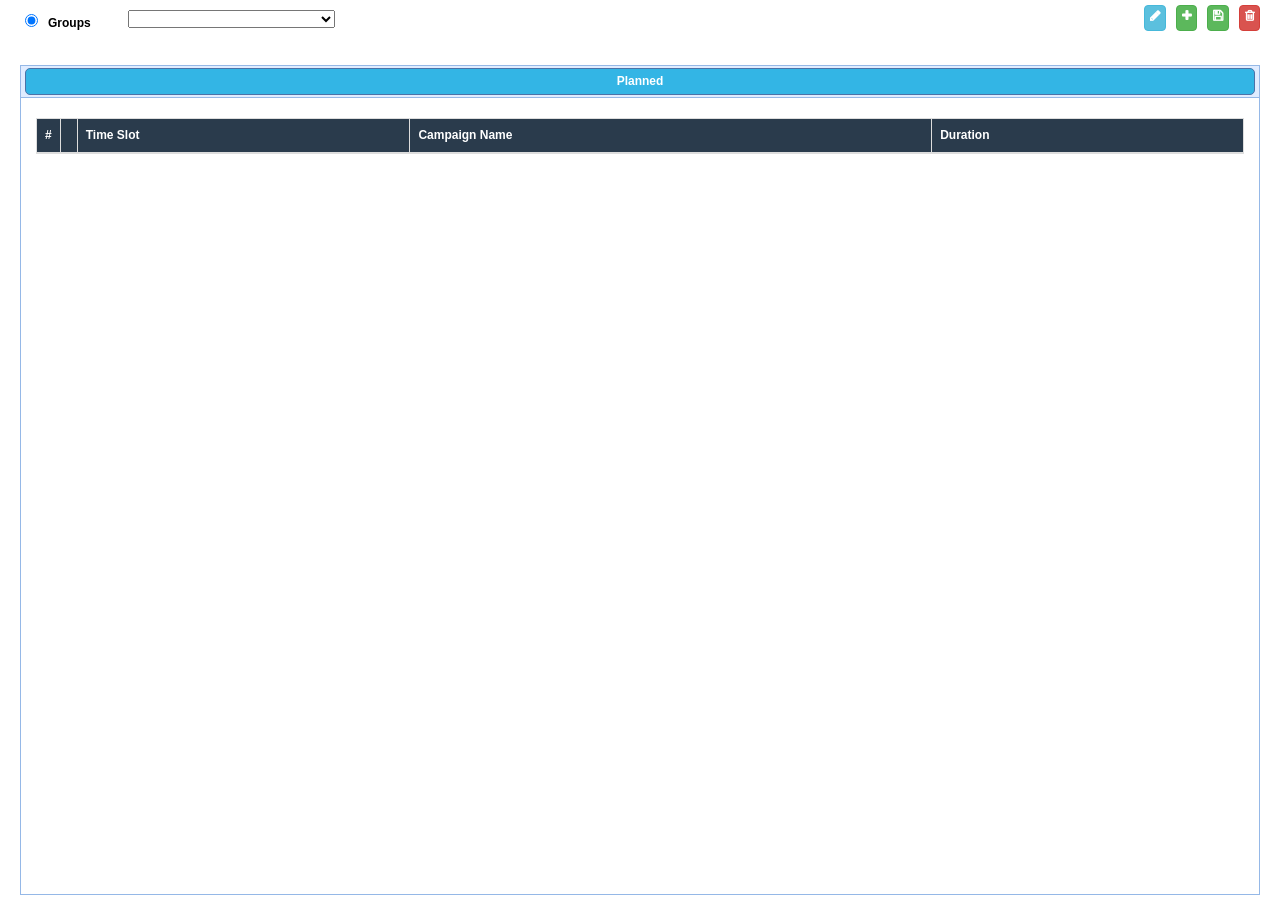
<file: campaign.html>
<!DOCTYPE html>
<html lang="en">
<head>
    <title>DigiAdvert Manager</title>

    <meta http-equiv="X-UA-Compatible" content="IE=11">  
    <meta name="viewport" content="width=device-width, initial-scale=1.0, minimum-scale=1.0 shrink-to-fit=no">
    <meta charset="utf-8">
    <meta http-equiv="cache-control" content="max-age=0" />
    <meta http-equiv="cache-control" content="no-cache" />
    <meta http-equiv="expires" content="0" />
    <meta http-equiv="expires" content="Tue, 01 Jan 1980 1:00:00 GMT" />
    <meta http-equiv="pragma" content="no-cache" />
    
    <!-- JQUERY -->
    <script src="js/jquery/jquery-1.12.4.js" type="text/javascript"></script>

    <!-- LAODING BAR -->
    <!-- <script type="text/javascript" src="js/loadingbar/loading-bar.js"></script>
    <link rel="stylesheet" type="text/css" href="js/loadingbar/loading-bar.css"> -->

    <!-- UNDERSCORE -->
    <script src="js/underscore/underscore.js" type="text/javascript"></script>

    <!-- MultipleSelect Plugin -->
    <script type="text/javascript" src="js/multipleselect/multiple-select.js"></script>
    <link rel="stylesheet" type="text/css" href="js/multipleselect/multiple-select.css">


    <!-- bootstrap -->
    <script src="js/bootstrap/bootstrap.min.js" type="text/javascript"></script>
    <link rel="stylesheet" type="text/css" href="js/bootstrap/bootstrap.min.css">

    <!-- DATATABLE -->
    <script type="text/javascript" src="js/datatable/jquery.dataTables.js"></script>
    <script type="text/javascript" src="js/datatable/dataTables.bootstrap.js"></script>
    <link rel="stylesheet" type="text/css" href="js/datatable/dataTables.bootstrap.css">
    <script src="js/datatable/dataTables.keyTable.js"></script>
    <link rel="stylesheet" media="screen" href="js/datatable/keyTable.dataTables.css">
    <script type="text/javascript" src="js/datatable/dataTables.rowReorder.js"></script>
    <link rel="stylesheet" type="text/css" href="js/datatable/rowReorder.dataTables.css">
    <script type="text/javascript" src="js/datatable/fnFilterClear.js"></script>
    <script type="text/javascript" src="js/datatable/ellipsis.js"></script>
    
    <!-- EASYUI -->
    <link rel="stylesheet"  href="js/easyui/themes/default/easyui.css">
    <script type="text/javascript" src="js/easyui/jquery.easyui.min.js"></script>
    <link rel="stylesheet" type="text/css" href="js/easyui/themes/icon.css">
    <link rel="stylesheet" type="text/css" href="js/easyui/themes/default/texteditor.css">
    <script type="text/javascript" src="js/easyui/plugins/jquery.texteditor.js"></script>
    <script type="text/javascript" src="js/easyui/datagrid-filter.js"></script>

    <!-- MOMENT -->
    <script type="text/javascript" src="js/moment/moment.min.js"></script>

    <!-- BOOTSTRAP DATE-TIME PICKER -->
    <link href="js/daterangepicker/bootstrap-datetimepicker.css" rel="stylesheet"/>
    <script src="js/daterangepicker/bootstrap-datetimepicker.js"></script>

    <!-- MYINCLUDE -->
        <link rel="stylesheet" media="screen" href="css/commonCSS.css">
        <script src="js/commonJS.js" type="text/javascript"></script>
        <script src="js/campaign.js" type="text/javascript"></script>
        <link rel="stylesheet" media="screen" href="css/campaign.css">

        <!-- FONT AWESOME -->
        <link rel="stylesheet" media="screen" href="js/fontawesome/css/font-awesome.min.css">
        
        <!-- notification js -->
        <script src="js/notify/notify.js" type="text/javascript"></script> 

        <!-- GRIDSTER -->
        <script src="js/gridster/jquery.gridster.js" type="text/javascript"></script>
        <link rel="stylesheet" type="text/css" href="js/gridster/jquery.gridster.css">

        <!-- Resize Sensor -->
        <script src="js/resizesensor/ResizeSensor.js"></script>
        <script src="js/resizesensor/ElementQueries.js"></script>



        <!-- <script src="https://apis.google.com/js/api:client.js"></script>
    <script src="https://apis.google.com/js/platform.js" async defer></script> -->
</head>
    <body>
    
    <div id="loadingDiv" style="display: block;">
        <div id="loadingWashout"></div>
        <div id="loadingIcon">
            <!-- <div class="ldBar label-center" data-value="0" data-preset="bubble" data-fill="data:ldbar/res,bubble(#f16c21,#fff,50,1)" style="width: 40%;height: 40%;z-index: 9999"></div> -->
            <i class="fa fa-refresh fa-spin"></i>
        </div>
    </div>
    <div id="createCampaignDialog" style="display:none;width: 85%;height: 600px;padding: 10px;overflow-y: hidden;">

        
    </div>
    <div id="modifyFieldDialog" style="display: none;background: transparent;position: absolute;">
        <div class="elementHolderContainer">
            <div class="elementHolder" style="position: fixed;"></div>
        </div>
    </div>
    <div id="addNewCampaignDialog" style="display: none;padding: 10px;overflow-x: hidden;width: 70%;height: 300px"></div>
        <div class="main_container">
            <div class="frame_elts">
                <div class="easyui-layout" style="width:100%;height:100%;" id="mainlayout">
                    <div data-options="region:'center',minWidth:'400px',border:false" class="easyui-panel" title='' id="EditorPanel" style="width: 100%;padding: 5px">
                        <div class="row" style="position: relative;">
                            <div class="col-md-12">
                                <div id="displayFilterRadioDiv" style="padding: 0;height: 60px">
                                    <div class="row" >
                                        <div class="col-xs-1" style="padding-left: 0;height: inherit;">
                                            <div id="displayFilterRadio" style="width: 100%;position: absolute;padding: 5px">
                                                <input type="radio" name="displayTypeRadio" id="groupRadio" checked value="Groups"><label for="groupRadio" style="padding-left: 10px;">Groups</label>
                                                <!-- <input type="radio" name="displayTypeRadio" id="clusterRadio" style="margin-left: 40px" value="Clusters"><label for="clusterRadio" style="padding-left: 10px;">Clusters</label> -->
                                            </div>
                                        </div>
                                        <div class="col-xs-2" style="padding-left: 0;height: inherit;padding: 5px;">
                                            <div>
                                                <div id="groupSelectFilterDiv" style="width: 100%;position: absolute;">
                                                    <select id="groupSelectFilter" style="width: 100%;height: inherit;">
                                                    </select>
                                                </div>
                                            </div>
                                            <div style="display: none">
                                                <div id="clusterSelectFilterDiv" style="width: 100%;position: absolute;">
                                                    <select id="clusterSelectFilter" style="width: 100%;;height: inherit">
                                                    </select>
                                                </div>
                                            </div>
                                        </div>
                                    </div>
                                </div>
                                <!-- <div id="displayFilterDropdown" style="position: relative;height: 70px">
                                    <div class="row" >
                                        <div class="col-md-2" style="padding-left: 0;height: inherit;">
                                            <div id="groupSelectFilterDiv" style="width: 100%;position: absolute;">
                                                <select id="groupSelectFilter" style="width: 100%;height: inherit;">
                                                </select>
                                            </div>
                                        </div>
                                        <div class="col-md-2" style="height: inherit;padding-left: 0;display: none">
                                            <div id="clusterSelectFilterDiv" style="width: 100%;position: absolute;">
                                                <select id="clusterSelectFilter" style="width: 100%;;height: inherit">
                                                    
                                                </select>
                                            </div>
                                        </div>
                                    </div>
                                </div> -->
                                <div id="tableButtons" style="position: absolute;top: 0;right: 15px;width: initial">
                                    <div class="row" >
                                        <div class="col-md-12" style="height: inherit;padding: 0">
                                            <div id="deleteSelectedresourcesButtonDiv" style="float: right;z-index: 2;height: 26px">
                                                <button id="deleteSelectedresourcesButton" class="btn btn-danger" style="height: 26px;padding: 5px;padding-top: 2px;" data-toggle="tooltip" data-placement="bottom" title="Delete Selected Resources"><i class="fa fa-trash-o"></i></button>
                                                <button id="clearSelectedslotsButton" class="btn btn-info" style="height: 26px;padding: 5px;padding-top: 2px;display: none" data-toggle="tooltip" data-placement="bottom" title="Clear Selected Slots"><i class="fa fa-eraser"></i></button>
                                            </div>
                                            <div id="saveResourcesButtonDiv" style="float: right;z-index: 2;height: 26px;padding-right: 10px">
                                                <button id="saveResourcesButton" class="btn btn-success" style="height: 26px;padding: 5px;padding-top: 2px;" data-toggle="tooltip" data-placement="bottom" title="Save Resources"><i class="fa fa-floppy-o"></i></button>
                                            </div>
                                            <div id="addNewresourceButtonDiv" style="float: right;z-index: 2;height: 26px;padding-right: 10px">
                                                <button id="addNewResourceButton" class="btn btn-success" style="height: 26px;padding: 5px;padding-top: 2px;" data-toggle="tooltip" data-placement="bottom" title="Add New Resource"><i class="fa fa-plus"></i></button>
                                            </div>
                                            <div id="createCampaignButtonDiv" style="float: right;z-index: 2;height: 26px;padding-right: 10px">
                                                <button id="createCampaignButton" class="btn btn-info" style="height: 26px;padding: 5px;padding-top: 2px;" data-toggle="tooltip" data-placement="bottom" title="Create Campaign"><i class="fa fa-pencil"></i></button>
                                            </div>
                                        </div>
                                    </div>
                                </div>
                            </div>
                        </div>
                        <div class="row" style="position: relative;height: calc(100% - 60px)">
                            <div class="col-md-12" style="height: 100%">
                                <div id="campaignTabs" class="easyui-tabs" data-options="justified:'true',pill:'true'" style="width:100%;height:100%;">
                                    
                                    <div title="Planned" id="campaignPlannedTab" style="width: 100%;height: 100%;padding: 0px;margin-top: 10px">
                                        <div class="row" style="position: relative;height: 26px;">
                                            <div class="col-md-12">
                                                <div class="groupsCampaignPlannedTableDiv" style="margin-top: 10px;width: 100%;padding-bottom: 10px">
                                                    <table id="groupsCampaignPlannedTable" class="table table-striped table-bordered" style="width: 100%;height: 100%" tabindex="0">
                                                        <thead>
                                                            <tr>
                                                                <th>#</th>
                                                                <th></th>
                                                                <!-- <th>Group Name</th> -->
                                                                <th>Time Slot</th>
                                                                <th>Campaign Name</th>
                                                                <th>Duration</th>
                                                                <!-- <th>Resource Type</th> -->
                                                                <!-- <th>Updated By</th> -->
                                                                <!-- <th>Updated At</th> -->
                                                                <!-- <th></th> -->
                                                            </tr>
                                                        </thead>
                                                        <tbody>
                                                        </tbody>
                                                    </table>
                                                </div>
                                                <div class="clustersCampaignPlannedTableDiv" style="margin-top: 10px;width: 100%;padding-bottom: 10px;display: none">
                                                    <table id="clustersCampaignPlannedTable" class="table table-striped table-bordered" style="width: 100%;height: 100%" tabindex="0">
                                                        <thead>
                                                            <tr>
                                                                <th>#</th>
                                                                <th></th>
                                                                <th>Cluster Name</th>
                                                                <th>Time Slot</th>
                                                                <th>Resource Name</th>
                                                                <!-- <th>Resource Type</th> -->
                                                                <!-- <th>Updated By</th> -->
                                                                <!-- <th>Updated At</th> -->
                                                                <!-- <th></th> -->
                                                            </tr>
                                                        </thead>
                                                        <tbody>
                                                        </tbody>
                                                    </table>
                                                </div>
                                            </div>
                                        </div>
                                    </div>
                                </div>
                            </div>
                        </div>
                    </div>
                </div>
            </div>
        </div>
        <script type="text/javascript" src="http://www.google.com/jsapi"></script>
        <script src="js/authorizer.js" type="text/javascript"></script>
        <script type="text/javascript" src="https://apis.google.com/js/client.js?onload=init"></script>
        <script type="text/javascript" src="js/google/customPicker.js"></script>
    </body>
</html>
</file>
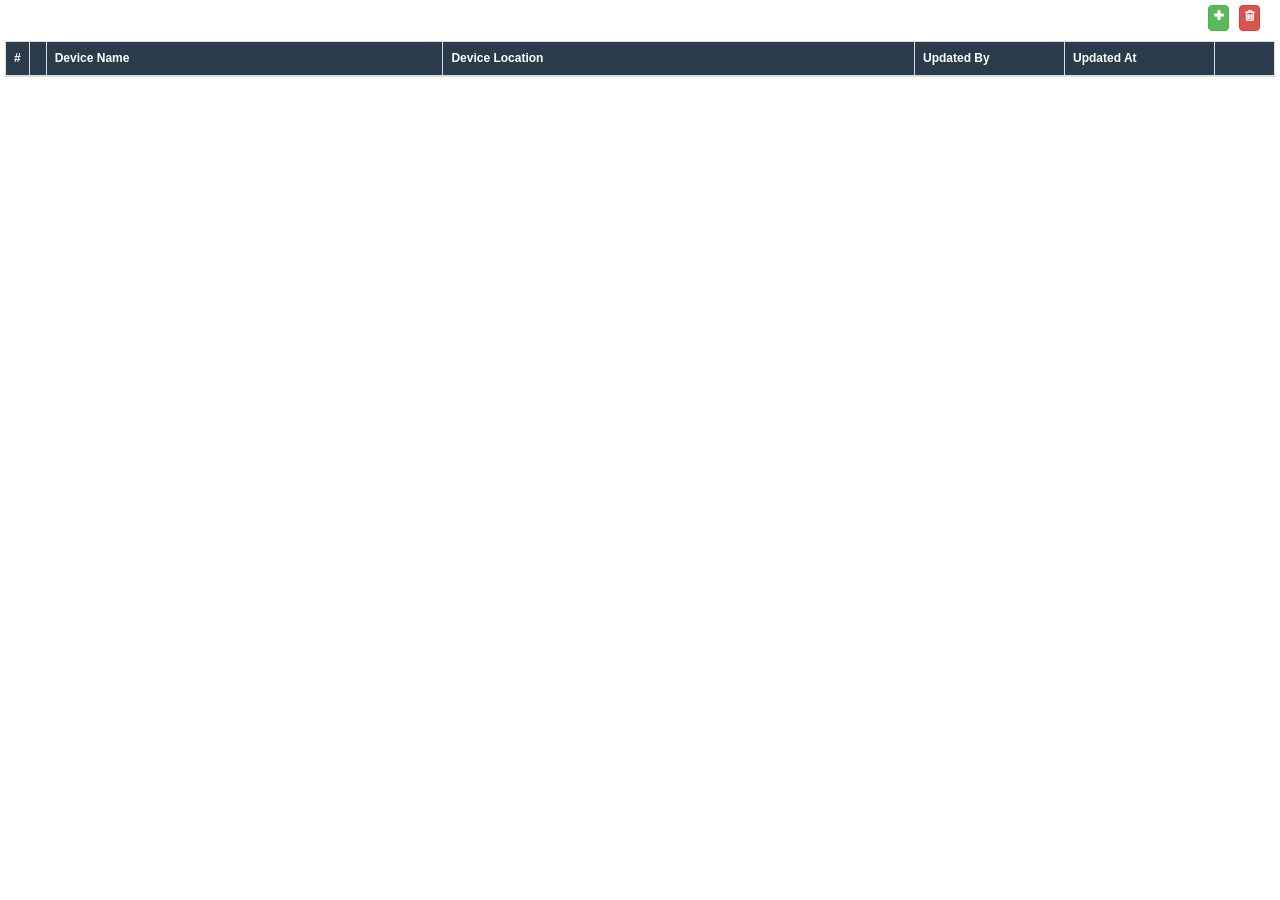
<file: devices.html>
<!DOCTYPE html>
<html lang="en">
<head>
    <title>DigiAdvert Manager</title>

    <meta http-equiv="X-UA-Compatible" content="IE=11">  
    <meta name="viewport" content="width=device-width, initial-scale=1.0, minimum-scale=1.0 shrink-to-fit=no">
    <meta charset="utf-8">
    <meta http-equiv="cache-control" content="max-age=0" />
    <meta http-equiv="cache-control" content="no-cache" />
    <meta http-equiv="expires" content="0" />
    <meta http-equiv="expires" content="Tue, 01 Jan 1980 1:00:00 GMT" />
    <meta http-equiv="pragma" content="no-cache" />
    
    <!-- JQUERY -->
    <script src="js/jquery/jquery-1.12.4.js" type="text/javascript"></script>

    <!-- LAODING BAR -->
    <!-- <script type="text/javascript" src="js/loadingbar/loading-bar.js"></script>
    <link rel="stylesheet" type="text/css" href="js/loadingbar/loading-bar.css"> -->

    <!-- UNDERSCORE -->
    <script src="js/underscore/underscore.js" type="text/javascript"></script>

    <!-- MultipleSelect Plugin -->
    <script type="text/javascript" src="js/multipleselect/multiple-select.js"></script>
    <link rel="stylesheet" type="text/css" href="js/multipleselect/multiple-select.css">


    <!-- bootstrap -->
    <script src="js/bootstrap/bootstrap.min.js" type="text/javascript"></script>
    <link rel="stylesheet" type="text/css" href="js/bootstrap/bootstrap.min.css">

    <!-- DATATABLE -->
    <script type="text/javascript" src="js/datatable/jquery.dataTables.js"></script>
    <script type="text/javascript" src="js/datatable/dataTables.bootstrap.js"></script>
    <link rel="stylesheet" type="text/css" href="js/datatable/dataTables.bootstrap.css">
    <script src="js/datatable/dataTables.keyTable.js"></script>
    <link rel="stylesheet" media="screen" href="js/datatable/keyTable.dataTables.css">
    <script type="text/javascript" src="js/datatable/dataTables.rowReorder.js"></script>
    <link rel="stylesheet" type="text/css" href="js/datatable/rowReorder.dataTables.css">
    <script type="text/javascript" src="js/datatable/fnFilterClear.js"></script>
    <script type="text/javascript" src="js/datatable/ellipsis.js"></script>
    
    <!-- EASYUI -->
    <link rel="stylesheet"  href="js/easyui/themes/default/easyui.css">
    <script type="text/javascript" src="js/easyui/jquery.easyui.min.js"></script>
    <link rel="stylesheet" type="text/css" href="js/easyui/themes/icon.css">
    <link rel="stylesheet" type="text/css" href="js/easyui/themes/default/texteditor.css">
    <script type="text/javascript" src="js/easyui/plugins/jquery.texteditor.js"></script>
    <script type="text/javascript" src="js/easyui/datagrid-filter.js"></script>

    <!-- MOMENT -->
    <script type="text/javascript" src="js/moment/moment.min.js"></script>

    <!-- BOOTSTRAP DATE-TIME PICKER -->
    <link href="js/daterangepicker/bootstrap-datetimepicker.css" rel="stylesheet"/>
    <script src="js/daterangepicker/bootstrap-datetimepicker.js"></script>

    <!-- MYINCLUDE -->
        <link rel="stylesheet" media="screen" href="css/commonCSS.css">
        <script src="js/commonJS.js" type="text/javascript"></script>
        <script src="js/devices.js" type="text/javascript"></script>
        <link rel="stylesheet" media="screen" href="css/devices.css">

        <!-- FONT AWESOME -->
        <link rel="stylesheet" media="screen" href="js/fontawesome/css/font-awesome.min.css">
        
        <!-- notification js -->
        <script src="js/notify/notify.js" type="text/javascript"></script> 

        
    <!-- <script src="https://apis.google.com/js/platform.js" async defer></script> -->
</head>
    <body>
    <div id="loadingDiv" style="display: block;">
        <div id="loadingWashout"></div>
        <div id="loadingIcon">
            <!-- <div class="ldBar label-center" data-value="0" data-preset="bubble" data-fill="data:ldbar/res,bubble(#f16c21,#fff,50,1)" style="width: 40%;height: 40%;z-index: 9999"></div> -->
            <i class="fa fa-refresh fa-spin"></i>
        </div>
    </div>
    <div id="modifyFieldDialog" style="display: none;background: transparent;">
        <div class="elementHolderContainer">
            <div class="elementHolder" style="position: fixed;"></div>
        </div>
    </div>
    <div id="addNewDeviceDialog" style="display: none;padding: 10px;overflow-x: hidden;width: 70%;height: 300px"></div>
        <div class="main_container">
            <div class="frame_elts">
                <div class="easyui-layout" style="width:100%;height:100%;" id="mainlayout">
                    <div data-options="region:'center',minWidth:'400px',border:false" class="easyui-panel" title='' id="EditorPanel" style="width: 100%;padding: 5px">
                        <div class="row" style="position: relative;height: 26px;">
                            <div class="col-md-12">
                                <div id="tableButtons">
                                    <div class="row" >
                                        <div class="col-md-2 col-md-offset-10" style="height: inherit;padding: 0">
                                            <div id="deleteSelectedDeviceButtonDiv" style="float: right;z-index: 2;height: 26px">
                                                <button id="deleteSelectedDeviceButton" class="btn btn-danger" style="height: 26px;padding: 5px;padding-top: 2px;" data-toggle="tooltip" data-placement="bottom" title="Delete Selected Devices"><i class="fa fa-trash-o"></i></button>
                                            </div>
                                            <!-- <div id="saveDeviceButtonDiv" style="float: right;z-index: 2;height: 26px;padding-right: 10px">
                                                <button id="saveDeviceButton" class="btn btn-success" style="height: 26px;padding: 5px;padding-top: 2px;" data-toggle="tooltip" data-placement="bottom" title="Save Devices"><i class="fa fa-floppy-o"></i></button>
                                            </div> -->
                                            <div id="addNewDeviceButtonDiv" style="float: right;z-index: 2;height: 26px;padding-right: 10px">
                                                <button id="addNewDeviceButton" class="btn btn-success" style="height: 26px;padding: 5px;padding-top: 2px;" data-toggle="tooltip" data-placement="bottom" title="Add new Device"><i class="fa fa-plus"></i></button>
                                            </div>
                                        </div>
                                    </div>
                                </div>
                            </div>
                        </div>

                        <div id="devicesTableDiv" style="margin-top: 10px;width: 100%">
                            <table id="devicesTable" class="table table-striped table-bordered" style="width: 100%;height: 100%" tabindex="0">
                                <thead>
                                    <tr>
                                        <th>#</th>
                                        <th></th>
                                        <th>Device Name</th>
                                        <th>Device Location</th>
                                        <th>Updated By</th>
                                        <th>Updated At</th>
                                        <th></th>
                                    </tr>
                                </thead>
                                <tbody>
                                </tbody>
                            </table>
                        </div>
                    </div>
                </div>
            </div>
        </div>
        <!-- <script src="js/authorizer.js" type="text/javascript"></script> -->
        <script type="text/javascript" src="https://apis.google.com/js/client.js?onload=init"></script>
    </body>
</html>
</file>
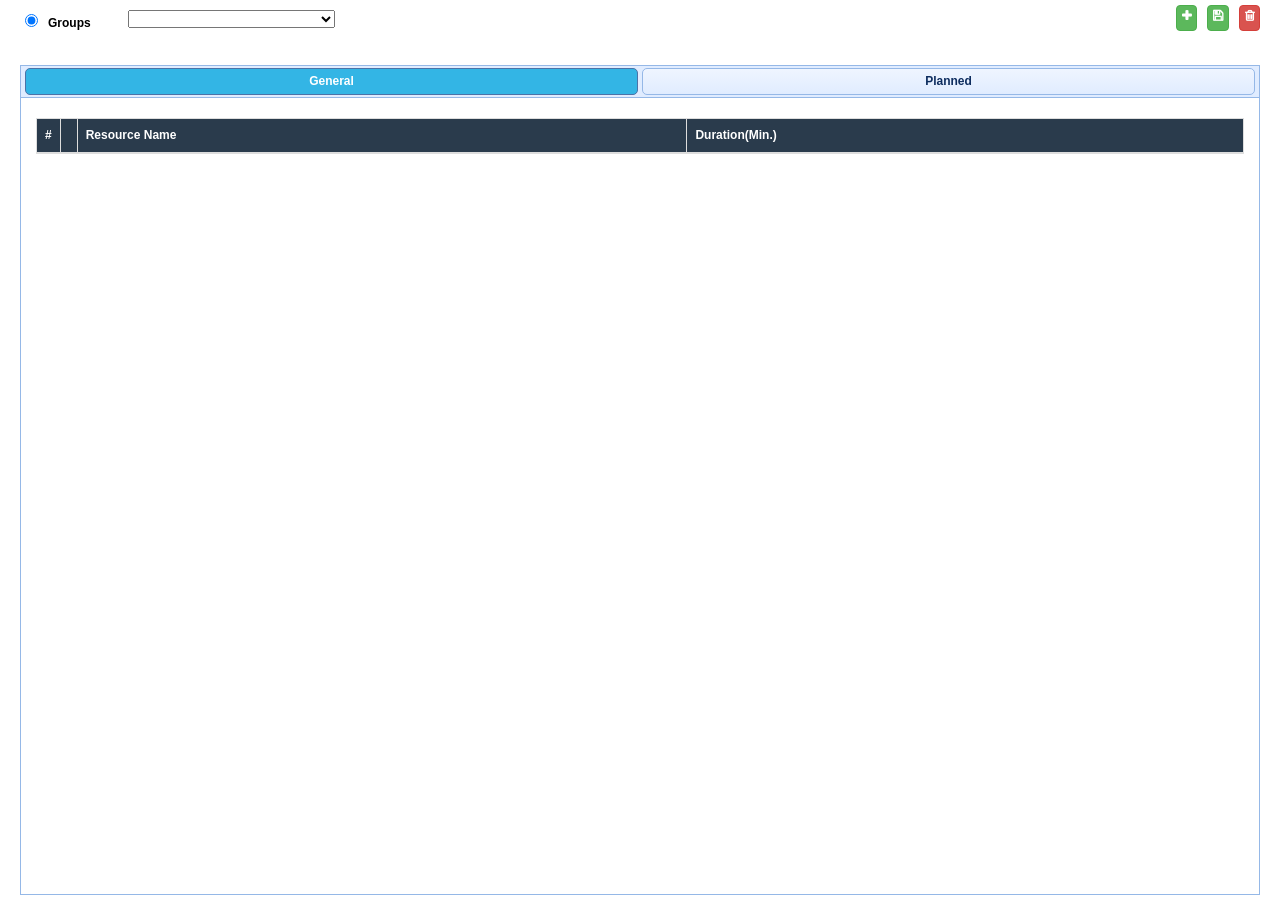
<file: firstChannel.html>
<!DOCTYPE html>
<html lang="en">
<head>
    <title>DigiAdvert Manager</title>

    <meta http-equiv="X-UA-Compatible" content="IE=11">  
    <meta name="viewport" content="width=device-width, initial-scale=1.0, minimum-scale=1.0 shrink-to-fit=no">
    <meta charset="utf-8">
    <meta http-equiv="cache-control" content="max-age=0" />
    <meta http-equiv="cache-control" content="no-cache" />
    <meta http-equiv="expires" content="0" />
    <meta http-equiv="expires" content="Tue, 01 Jan 1980 1:00:00 GMT" />
    <meta http-equiv="pragma" content="no-cache" />
    
    <!-- JQUERY -->
    <script src="js/jquery/jquery-1.12.4.js" type="text/javascript"></script>

    <!-- LAODING BAR -->
    <!-- <script type="text/javascript" src="js/loadingbar/loading-bar.js"></script>
    <link rel="stylesheet" type="text/css" href="js/loadingbar/loading-bar.css"> -->

    <!-- UNDERSCORE -->
    <script src="js/underscore/underscore.js" type="text/javascript"></script>

    <!-- MultipleSelect Plugin -->
    <script type="text/javascript" src="js/multipleselect/multiple-select.js"></script>
    <link rel="stylesheet" type="text/css" href="js/multipleselect/multiple-select.css">


    <!-- bootstrap -->
    <script src="js/bootstrap/bootstrap.min.js" type="text/javascript"></script>
    <link rel="stylesheet" type="text/css" href="js/bootstrap/bootstrap.min.css">

    <!-- DATATABLE -->
    <script type="text/javascript" src="js/datatable/jquery.dataTables.js"></script>
    <script type="text/javascript" src="js/datatable/dataTables.bootstrap.js"></script>
    <link rel="stylesheet" type="text/css" href="js/datatable/dataTables.bootstrap.css">
    <script src="js/datatable/dataTables.keyTable.js"></script>
    <link rel="stylesheet" media="screen" href="js/datatable/keyTable.dataTables.css">
    <script type="text/javascript" src="js/datatable/dataTables.rowReorder.js"></script>
    <link rel="stylesheet" type="text/css" href="js/datatable/rowReorder.dataTables.css">
    <script type="text/javascript" src="js/datatable/fnFilterClear.js"></script>
    <script type="text/javascript" src="js/datatable/ellipsis.js"></script>
    
    <!-- EASYUI -->
    <link rel="stylesheet"  href="js/easyui/themes/default/easyui.css">
    <script type="text/javascript" src="js/easyui/jquery.easyui.min.js"></script>
    <link rel="stylesheet" type="text/css" href="js/easyui/themes/icon.css">

    <!-- MOMENT -->
    <script type="text/javascript" src="js/moment/moment.min.js"></script>

    <!-- BOOTSTRAP DATE-TIME PICKER -->
    <link href="js/daterangepicker/bootstrap-datetimepicker.css" rel="stylesheet"/>
    <script src="js/daterangepicker/bootstrap-datetimepicker.js"></script>

    <!-- MYINCLUDE -->
        <link rel="stylesheet" media="screen" href="css/commonCSS.css">
        <script src="js/commonJS.js" type="text/javascript"></script>
        <script src="js/firstChannel.js" type="text/javascript"></script>
        <link rel="stylesheet" media="screen" href="css/firstChannel.css">

        <!-- FONT AWESOME -->
        <link rel="stylesheet" media="screen" href="js/fontawesome/css/font-awesome.min.css">
        
        <!-- notification js -->
        <script src="js/notify/notify.js" type="text/javascript"></script> 



        <!-- <script src="https://apis.google.com/js/api:client.js"></script>
    <script src="https://apis.google.com/js/platform.js" async defer></script> -->
</head>
    <body>
    
    <div id="loadingDiv" style="display: block;">
        <div id="loadingWashout"></div>
        <div id="loadingIcon">
            <!-- <div class="ldBar label-center" data-value="0" data-preset="bubble" data-fill="data:ldbar/res,bubble(#f16c21,#fff,50,1)" style="width: 40%;height: 40%;z-index: 9999"></div> -->
            <i class="fa fa-refresh fa-spin"></i>
        </div>
    </div>
    <div id="modifyFieldDialog" style="display: none;background: transparent;position: absolute;">
        <div class="elementHolderContainer">
            <div class="elementHolder" style="position: fixed;"></div>
        </div>
    </div>
    <!-- <div id="addNewClientDialog" style="display: none;padding: 10px"></div> -->
        <div class="main_container">
            <div class="frame_elts">
                <div class="easyui-layout" style="width:100%;height:100%;" id="mainlayout">
                    <div data-options="region:'center',minWidth:'400px',border:false" class="easyui-panel" title='' id="EditorPanel" style="width: 100%;padding: 5px">
                        <div class="row" style="position: relative;">
                            <div class="col-md-12">
                                <div id="displayFilterRadioDiv" style="padding: 0;height: 60px">
                                    <div class="row" >
                                        <div class="col-xs-1" style="padding-left: 0;height: inherit;">
                                            <div id="displayFilterRadio" style="width: 100%;position: absolute;padding: 5px">
                                                <input type="radio" name="displayTypeRadio" id="groupRadio" checked value="Groups"><label for="groupRadio" style="padding-left: 10px;">Groups</label>
                                                <!-- <input type="radio" name="displayTypeRadio" id="clusterRadio" style="margin-left: 40px" value="Clusters"><label for="clusterRadio" style="padding-left: 10px;">Clusters</label> -->
                                            </div>
                                        </div>
                                        <div class="col-xs-2" style="padding-left: 0;height: inherit;padding: 5px;">
                                            <div>
                                                <div id="groupSelectFilterDiv" style="width: 100%;position: absolute;">
                                                    <select id="groupSelectFilter" style="width: 100%;height: inherit;">
                                                    </select>
                                                </div>
                                            </div>
                                            <div style="display: none">
                                                <div id="clusterSelectFilterDiv" style="width: 100%;position: absolute;">
                                                    <select id="clusterSelectFilter" style="width: 100%;;height: inherit">
                                                    </select>
                                                </div>
                                            </div>
                                        </div>
                                    </div>
                                </div>
                                <!-- <div id="displayFilterDropdown" style="position: relative;height: 70px">
                                    <div class="row" >
                                        <div class="col-md-2" style="padding-left: 0;height: inherit;">
                                            <div id="groupSelectFilterDiv" style="width: 100%;position: absolute;">
                                                <select id="groupSelectFilter" style="width: 100%;height: inherit;">
                                                </select>
                                            </div>
                                        </div>
                                        <div class="col-md-2" style="height: inherit;padding-left: 0;display: none">
                                            <div id="clusterSelectFilterDiv" style="width: 100%;position: absolute;">
                                                <select id="clusterSelectFilter" style="width: 100%;;height: inherit">
                                                    
                                                </select>
                                            </div>
                                        </div>
                                    </div>
                                </div> -->
                                <div id="tableButtons" style="position: absolute;top: 0;right: 15px;width: initial">
                                    <div class="row" >
                                        <div class="col-md-12" style="height: inherit;padding: 0">
                                            <div id="deleteSelectedresourcesButtonDiv" style="float: right;z-index: 2;height: 26px">
                                                <button id="deleteSelectedresourcesButton" class="btn btn-danger" style="height: 26px;padding: 5px;padding-top: 2px;" data-toggle="tooltip" data-placement="bottom" title="Delete Selected Resources"><i class="fa fa-trash-o"></i></button>
                                                <button id="clearSelectedslotsButton" class="btn btn-info" style="height: 26px;padding: 5px;padding-top: 2px;display: none" data-toggle="tooltip" data-placement="bottom" title="Clear Selected Slots"><i class="fa fa-eraser"></i></button>
                                            </div>
                                            <div id="saveResourcesButtonDiv" style="float: right;z-index: 2;height: 26px;padding-right: 10px">
                                                <button id="saveResourcesButton" class="btn btn-success" style="height: 26px;padding: 5px;padding-top: 2px;" data-toggle="tooltip" data-placement="bottom" title="Save Resources"><i class="fa fa-floppy-o"></i></button>
                                            </div>
                                            <div id="addNewresourceButtonDiv" style="float: right;z-index: 2;height: 26px;padding-right: 10px">
                                                <button id="addNewResourceButton" class="btn btn-success" style="height: 26px;padding: 5px;padding-top: 2px;" data-toggle="tooltip" data-placement="bottom" title="Add New Resource"><i class="fa fa-plus"></i></button>
                                            </div>
                                        </div>
                                    </div>
                                </div>
                            </div>
                        </div>
                        <div class="row" style="position: relative;height: calc(100% - 60px)">
                            <div class="col-md-12" style="height: 100%">
                                <div id="firstChannelTabs" class="easyui-tabs" data-options="justified:'true',pill:'true'" style="width:100%;height:100%;">
                                    <div title="General" id="firstChannelGeneralTab" style="width: 100%;height: 100%;padding: 0px;margin-top: 10px">
                                        <div class="row" style="position: relative;">
                                            <div class="col-md-12">
                                                <div class="groupsFirstChannelGeneralTableDiv" style="margin-top: 10px;width: 100%;padding-bottom: 10px">
                                                    <table id="groupsFirstChannelGeneralTable" class="table table-striped table-bordered" style="width: 100%;height: 100%" tabindex="0">
                                                        <thead>
                                                            <tr>
                                                                <th>#</th>
                                                                <th></th>
                                                                <!-- <th>Group Name</th> -->
                                                                <th>Resource Name</th>
                                                                <!-- <th>Resource Type</th> -->
                                                                <th>Duration(Min.)</th>
                                                                <!-- <th>Updated By</th> -->
                                                                <!-- <th>Updated At</th> -->
                                                            </tr>
                                                        </thead>
                                                        <tbody>
                                                        </tbody>
                                                    </table>
                                                </div>
                                                <div class="clustersFirstChannelGeneralTableDiv" style="margin-top: 10px;width: 100%;padding-bottom: 10px;display: none">
                                                    <table id="clustersFirstChannelGeneralTable" class="table table-striped table-bordered" style="width: 100%;height: 100%" tabindex="0">
                                                        <thead>
                                                            <tr>
                                                                <th>#</th>
                                                                <th></th>
                                                                <th>Cluster Name</th>
                                                                <th>Resource Name</th>
                                                                <!-- <th>Resource Type</th> -->
                                                                <th>Duration(Min.)</th>
                                                                <!-- <th>Updated By</th> -->
                                                                <!-- <th>Updated At</th> -->
                                                            </tr>
                                                        </thead>
                                                        <tbody>
                                                        </tbody>
                                                    </table>
                                                </div>
                                            </div>
                                        </div>
                                    </div>
                                    <div title="Planned" id="firstChannelPlannedTab" style="width: 100%;height: 100%;padding: 0px;margin-top: 10px">
                                        <div class="row" style="position: relative;height: 26px;">
                                            <div class="col-md-12">
                                                <div class="groupsFirstChannelPlannedTableDiv" style="margin-top: 10px;width: 100%;padding-bottom: 10px">
                                                    <table id="groupsFirstChannelPlannedTable" class="table table-striped table-bordered" style="width: 100%;height: 100%" tabindex="0">
                                                        <thead>
                                                            <tr>
                                                                <th>#</th>
                                                                <th></th>
                                                                <!-- <th>Group Name</th> -->
                                                                <th>Time Slot</th>
                                                                <th>Resource Name</th>
                                                                <!-- <th>Resource Type</th> -->
                                                                <!-- <th>Updated By</th> -->
                                                                <!-- <th>Updated At</th> -->
                                                                <!-- <th></th> -->
                                                            </tr>
                                                        </thead>
                                                        <tbody>
                                                        </tbody>
                                                    </table>
                                                </div>
                                                <div class="clustersFirstChannelPlannedTableDiv" style="margin-top: 10px;width: 100%;padding-bottom: 10px;display: none">
                                                    <table id="clustersFirstChannelPlannedTable" class="table table-striped table-bordered" style="width: 100%;height: 100%" tabindex="0">
                                                        <thead>
                                                            <tr>
                                                                <th>#</th>
                                                                <th></th>
                                                                <th>Cluster Name</th>
                                                                <th>Time Slot</th>
                                                                <th>Resource Name</th>
                                                                <!-- <th>Resource Type</th> -->
                                                                <!-- <th>Updated By</th> -->
                                                                <!-- <th>Updated At</th> -->
                                                                <!-- <th></th> -->
                                                            </tr>
                                                        </thead>
                                                        <tbody>
                                                        </tbody>
                                                    </table>
                                                </div>
                                            </div>
                                        </div>
                                    </div>
                                </div>
                            </div>
                        </div>
                    </div>
                </div>
            </div>
        </div>
        <script type="text/javascript" src="http://www.google.com/jsapi"></script>
        <script src="js/authorizer.js" type="text/javascript"></script>
        <script type="text/javascript" src="https://apis.google.com/js/client.js?onload=init"></script>
        <script type="text/javascript" src="js/google/customPicker.js"></script>
    </body>
</html>
</file>
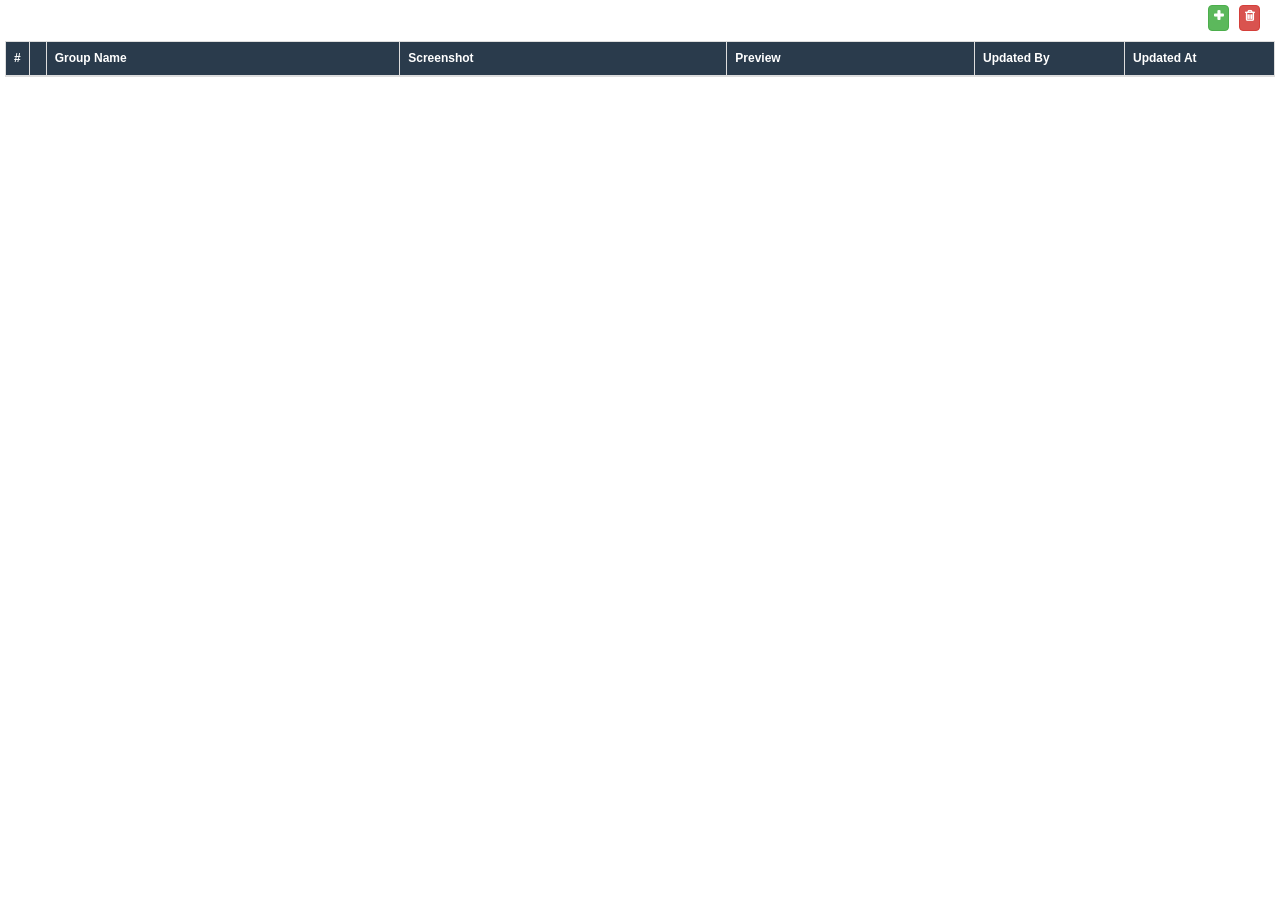
<file: groups.html>
<!DOCTYPE html>
<html lang="en">
<head>
    <title>DigiAdvert Manager</title>

    <meta http-equiv="X-UA-Compatible" content="IE=11">  
    <meta name="viewport" content="width=device-width, initial-scale=1.0, minimum-scale=1.0 shrink-to-fit=no">
    <meta charset="utf-8">
    <meta http-equiv="cache-control" content="max-age=0" />
    <meta http-equiv="cache-control" content="no-cache" />
    <meta http-equiv="expires" content="0" />
    <meta http-equiv="expires" content="Tue, 01 Jan 1980 1:00:00 GMT" />
    <meta http-equiv="pragma" content="no-cache" />
    
    <!-- JQUERY -->
    <script src="js/jquery/jquery-1.12.4.js" type="text/javascript"></script>

    <!-- LAODING BAR -->
    <!-- <script type="text/javascript" src="js/loadingbar/loading-bar.js"></script>
    <link rel="stylesheet" type="text/css" href="js/loadingbar/loading-bar.css"> -->

    <!-- UNDERSCORE -->
    <script src="js/underscore/underscore.js" type="text/javascript"></script>

    <!-- MultipleSelect Plugin -->
    <script type="text/javascript" src="js/multipleselect/multiple-select.js"></script>
    <link rel="stylesheet" type="text/css" href="js/multipleselect/multiple-select.css">


    <!-- bootstrap -->
    <script src="js/bootstrap/bootstrap.min.js" type="text/javascript"></script>
    <link rel="stylesheet" type="text/css" href="js/bootstrap/bootstrap.min.css">

    <!-- DATATABLE -->
    <script type="text/javascript" src="js/datatable/jquery.dataTables.js"></script>
    <script type="text/javascript" src="js/datatable/dataTables.bootstrap.js"></script>
    <link rel="stylesheet" type="text/css" href="js/datatable/dataTables.bootstrap.css">
    <script src="js/datatable/dataTables.keyTable.js"></script>
    <link rel="stylesheet" media="screen" href="js/datatable/keyTable.dataTables.css">
    <script type="text/javascript" src="js/datatable/dataTables.rowReorder.js"></script>
    <link rel="stylesheet" type="text/css" href="js/datatable/rowReorder.dataTables.css">
    <script type="text/javascript" src="js/datatable/fnFilterClear.js"></script>
    <script type="text/javascript" src="js/datatable/ellipsis.js"></script>
    
    <!-- EASYUI -->
    <link rel="stylesheet"  href="js/easyui/themes/default/easyui.css">
    <script type="text/javascript" src="js/easyui/jquery.easyui.min.js"></script>
    <link rel="stylesheet" type="text/css" href="js/easyui/themes/icon.css">
    <link rel="stylesheet" type="text/css" href="js/easyui/themes/default/texteditor.css">
    <script type="text/javascript" src="js/easyui/plugins/jquery.texteditor.js"></script>
    <script type="text/javascript" src="js/easyui/datagrid-filter.js"></script>

    <!-- MOMENT -->
    <script type="text/javascript" src="js/moment/moment.min.js"></script>

    <!-- BOOTSTRAP DATE-TIME PICKER -->
    <link href="js/daterangepicker/bootstrap-datetimepicker.css" rel="stylesheet"/>
    <script src="js/daterangepicker/bootstrap-datetimepicker.js"></script>

    <!-- blueimp Gallery styles -->
        <link rel="stylesheet" href="js/fileupload/blueimp-gallery.min.css">
    <!-- blueimp Gallery script -->
    <script src="js/fileupload/jquery.blueimp-gallery.min.js"></script>

    <!-- MYINCLUDE -->
        <link rel="stylesheet" media="screen" href="css/commonCSS.css">
        <script src="js/commonJS.js" type="text/javascript"></script>
        <script src="js/groups.js" type="text/javascript"></script>
        <link rel="stylesheet" media="screen" href="css/groups.css">

        <!-- FONT AWESOME -->
        <link rel="stylesheet" media="screen" href="js/fontawesome/css/font-awesome.min.css">
        
        <!-- notification js -->
        <script src="js/notify/notify.js" type="text/javascript"></script> 

        <!-- <script src="https://apis.google.com/js/api:client.js"></script>
    <script src="https://apis.google.com/js/platform.js" async defer></script> -->
</head>
    <body>
    <div id="blueimp-gallery-common" class="blueimp-gallery blueimp-gallery-controls" data-filter=":even">
        <div class="slides"></div>
        <h3 class="title"></h3>
        <a class="prev">‹</a>
        <a class="next">›</a>
        <a class="close">×</a>
        <a class="play-pause"></a>
        <ol class="indicator"></ol>
    </div>
    <div id="loadingDiv" style="display: block;">
        <div id="loadingWashout"></div>
        <div id="loadingIcon">
            <!-- <div class="ldBar label-center" data-value="0" data-preset="bubble" data-fill="data:ldbar/res,bubble(#f16c21,#fff,50,1)" style="width: 40%;height: 40%;z-index: 9999"></div> -->
            <i class="fa fa-refresh fa-spin"></i>
        </div>
    </div>
    <div id="modifyFieldDialog" style="display: none;background: transparent;">
        <div class="elementHolderContainer">
            <div class="elementHolder" style="position: fixed;"></div>
        </div>
    </div>
    <div id="addNewGroupDialog" style="display: none;padding: 10px;overflow-x: hidden;width: 40%;height: 200px"></div>
        <div class="main_container">
            <div class="frame_elts">
                
                <div class="easyui-layout" style="width:100%;height:100%;" id="mainlayout">
                    <div data-options="region:'center',minWidth:'400px',border:false" class="easyui-panel" title='' id="EditorPanel" style="width: 100%;padding: 5px">
                        <div class="row" style="position: relative;height: 26px;">
                            <div class="col-md-12">
                                <div id="tableButtons">
                                    <div class="row" >
                                        <div class="col-md-2 col-md-offset-10" style="height: inherit;padding: 0">
                                            <div id="deleteSelectedGroupButtonDiv" style="float: right;z-index: 2;height: 26px">
                                                <button id="deleteSelectedGroupButton" class="btn btn-danger" style="height: 26px;padding: 5px;padding-top: 2px;" data-toggle="tooltip" data-placement="bottom" title="Delete Selected groups"><i class="fa fa-trash-o"></i></button>
                                            </div>
                                            <!-- <div id="saveGroupButtonDiv" style="float: right;z-index: 2;height: 26px;padding-right: 10px">
                                                <button id="saveGroupButton" class="btn btn-success" style="height: 26px;padding: 5px;padding-top: 2px;" data-toggle="tooltip" data-placement="bottom" title="Save groups"><i class="fa fa-floppy-o"></i></button>
                                            </div> -->
                                            <div id="addNewGroupButtonDiv" style="float: right;z-index: 2;height: 26px;padding-right: 10px">
                                                <button id="addNewGroupButton" class="btn btn-success" style="height: 26px;padding: 5px;padding-top: 2px;" data-toggle="tooltip" data-placement="bottom" title="Add new Group"><i class="fa fa-plus"></i></button>
                                            </div>
                                        </div>
                                    </div>
                                </div>
                            </div>
                        </div>

                        <div id="groupsTableDiv" style="margin-top: 10px;width: 100%">
                            <table id="groupsTable" class="display compact table table-striped table-bordered" style="width: 100%;height: 100%" tabindex="0">
                                <thead>
                                    <tr>
                                        <th>#</th>
                                        <th></th>
                                        <th>Group Name</th>
                                        <th>Screenshot</th>
                                        <th>Preview</th>
                                        <!-- <th>Client Name</th> -->
                                        <th>Updated By</th>
                                        <th>Updated At</th>
                                        <!-- <th></th> -->
                                    </tr>
                                </thead>
                                <tbody>
                                </tbody>
                            </table>
                        </div>
                    </div>
                </div>
            </div>
        </div>
        <!-- <script src="js/authorizer.js" type="text/javascript"></script> -->
        <script type="text/javascript" src="https://apis.google.com/js/client.js?onload=init"></script>
    </body>
</html>
</file>
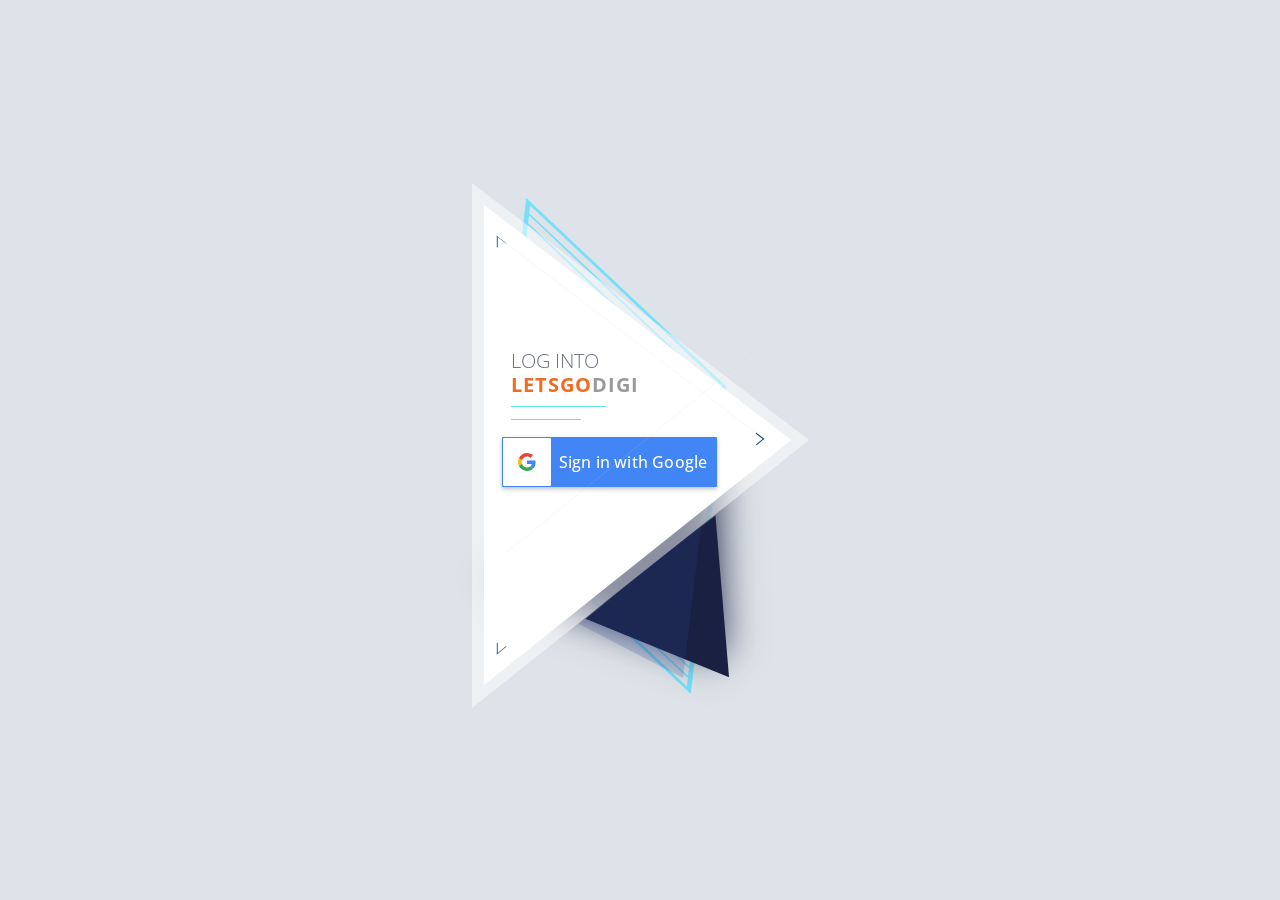
<file: login.html>
<!DOCTYPE html>
<html lang="en" >
<head>
  <meta charset="UTF-8">
  <title>LETSGODIGI Login</title>
  	<!-- JQUERY -->
    <script src="js/jquery/jquery-1.12.4.js" type="text/javascript"></script>
	<link rel="stylesheet" type="text/css" href="css/login.css">
	<link href="https://fonts.googleapis.com/css?family=Roboto" rel="stylesheet" type="text/css">
	<script src="js/google/api-client.js"></script>
    <script src="js/google/platform.js" async defer></script>
	

	
	
	<link href='https://fonts.googleapis.com/css?family=Open+Sans:400,300,600' rel='stylesheet' type='text/css'>

</head>

<body>
  <div class="wrapper">
    <div class="container">
        <div class="stencil">
            <div class="line">
                <div class="line"></div>
            </div>
        </div>
        <div class="border-triangle"></div>
        <div class="content-triangle"></div>
        <div class="enter-triangle-one"></div>
        <div class="enter-triangle-two"></div>
        <form onsubmit="return false" method="post" id="form">
            <div class="title">
                <label>LOG INTO</label>
                <label><span style="color: #f16c20;">LETSGO</span><span style="color: #9c9999;">DIGI</span></label>
            </div>
            <div id="customBtn">

                <div style="height:50px;width:215px;" class="abcRioButton abcRioButtonBlue">
                    <div class="abcRioButtonContentWrapper">
                        <div class="abcRioButtonIcon" style="padding:15px">
                            <div style="width:18px;height:18px;" class="abcRioButtonSvgImageWithFallback abcRioButtonIconImage abcRioButtonIconImage18">
                                <svg version="1.1" xmlns="http://www.w3.org/2000/svg" width="18px" height="18px" viewBox="0 0 48 48" class="abcRioButtonSvg">
                                    <g><path fill="#EA4335" d="M24 9.5c3.54 0 6.71 1.22 9.21 3.6l6.85-6.85C35.9 2.38 30.47 0 24 0 14.62 0 6.51 5.38 2.56 13.22l7.98 6.19C12.43 13.72 17.74 9.5 24 9.5z"></path>
                                        <path fill="#4285F4" d="M46.98 24.55c0-1.57-.15-3.09-.38-4.55H24v9.02h12.94c-.58 2.96-2.26 5.48-4.78 7.18l7.73 6c4.51-4.18 7.09-10.36 7.09-17.65z"></path>
                                        <path fill="#FBBC05" d="M10.53 28.59c-.48-1.45-.76-2.99-.76-4.59s.27-3.14.76-4.59l-7.98-6.19C.92 16.46 0 20.12 0 24c0 3.88.92 7.54 2.56 10.78l7.97-6.19z"></path>
                                        <path fill="#34A853" d="M24 48c6.48 0 11.93-2.13 15.89-5.81l-7.73-6c-2.15 1.45-4.92 2.3-8.16 2.3-6.26 0-11.57-4.22-13.47-9.91l-7.98 6.19C6.51 42.62 14.62 48 24 48z"></path>
                                        <path fill="none" d="M0 0h48v48H0z"></path>
                                    </g>
                                </svg>
                            </div>
                        </div>
                        <span style="font-size:16px;line-height:48px;" class="abcRioButtonContents">
                            <span id="not_signed_inc23tjnindr2k">Sign in with Google</span>
                            <span id="connectedc23tjnindr2k" style="display:none">Signed in with Google</span>
                        </span>
                    </div>
                </div>
            </div>
            <!-- <div id="my-signin2"></div> -->
            <!-- <div id="gSignInWrapper">
		    <div id="customBtn" class="customGPlusSignIn" data-theme="dark">
			      <span class="icon"></span>
			      <span class="buttonText">Google</span>
			    </div>
			</div> -->
            <!-- <div id="customBtn" class="customGPlusSignIn"> -->

        </form>    
    </div>
</div>
<!-- <script src='//production-assets.codepen.io/assets/common/stopExecutionOnTimeout-b2a7b3fe212eaa732349046d8416e00a9dec26eb7fd347590fbced3ab38af52e.js'></script>
<script >document.getElementById('enter').onclick = function() {
    valid(document.getElementById('form'));
}

function valid(form) {
    var fail = false,
        name = form.name.value.trim(),
        password = form.password.value.trim();
    console.log();
    
    if (!name)
        fail = 'You have not entered the name';
    else if (!password)
        fail = 'You have not entered the password';
    if (fail)
        alert(fail);
    else
        alert('Good job');
}
//# sourceURL=pen.js
</script><script src="//production-assets.codepen.io/assets/editor/live/check-c263eb37bf3a3d49b8311c096168b478f5750c61a1166ea2cc660498870d671f.js"></script> -->


  	<script src="js/prefixfree/prefixfree.min.js"></script>
  	<!-- <script src="js/jquery/jquery-1.12.4.js" type="text/javascript"></script> -->
  	<script src="js/login.js" type="text/javascript"></script>
  	<script src="js/notify/notify.js" type="text/javascript"></script>
</body>
</html>
</file>
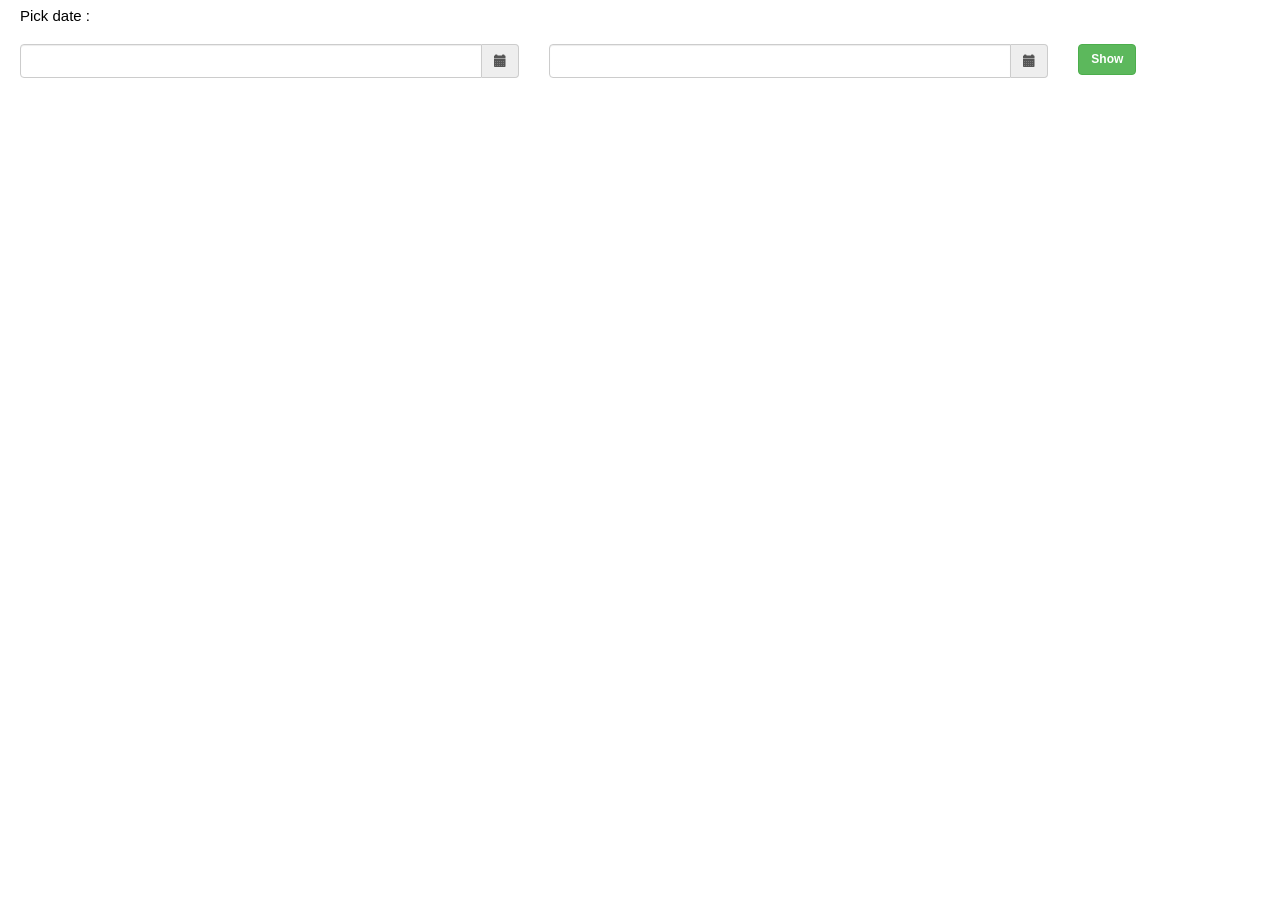
<file: logs.html>
<!DOCTYPE html>
<html lang="en">
<head>
    <title>DigiAdvert Manager</title>

    <meta http-equiv="X-UA-Compatible" content="IE=11">  
    <meta name="viewport" content="width=device-width, initial-scale=1.0, minimum-scale=1.0 shrink-to-fit=no">
    <meta charset="utf-8">
    <meta http-equiv="cache-control" content="max-age=0" />
    <meta http-equiv="cache-control" content="no-cache" />
    <meta http-equiv="expires" content="0" />
    <meta http-equiv="expires" content="Tue, 01 Jan 1980 1:00:00 GMT" />
    <meta http-equiv="pragma" content="no-cache" />
    
    <!-- JQUERY -->
    <script src="js/jquery/jquery-1.12.4.js" type="text/javascript"></script>

    <!-- LAODING BAR -->
    <!-- <script type="text/javascript" src="js/loadingbar/loading-bar.js"></script>
    <link rel="stylesheet" type="text/css" href="js/loadingbar/loading-bar.css"> -->

    <!-- UNDERSCORE -->
    <script src="js/underscore/underscore.js" type="text/javascript"></script>

    <!-- MultipleSelect Plugin -->
    <script type="text/javascript" src="js/multipleselect/multiple-select.js"></script>
    <link rel="stylesheet" type="text/css" href="js/multipleselect/multiple-select.css">


    <!-- bootstrap -->
    <script src="js/bootstrap/bootstrap.min.js" type="text/javascript"></script>
    <link rel="stylesheet" type="text/css" href="js/bootstrap/bootstrap.min.css">

    <!-- DATATABLE -->
    <script type="text/javascript" src="js/datatable/jquery.dataTables.js"></script>
    <script type="text/javascript" src="js/datatable/dataTables.bootstrap.js"></script>
    <link rel="stylesheet" type="text/css" href="js/datatable/dataTables.bootstrap.css">
    <script src="js/datatable/dataTables.keyTable.js"></script>
    <link rel="stylesheet" media="screen" href="js/datatable/keyTable.dataTables.css">
    <script type="text/javascript" src="js/datatable/dataTables.rowReorder.js"></script>
    <link rel="stylesheet" type="text/css" href="js/datatable/rowReorder.dataTables.css">
    <script type="text/javascript" src="js/datatable/fnFilterClear.js"></script>
    <script type="text/javascript" src="js/datatable/ellipsis.js"></script>
    
    <!-- EASYUI -->
    <link rel="stylesheet"  href="js/easyui/themes/default/easyui.css">
    <script type="text/javascript" src="js/easyui/jquery.easyui.min.js"></script>
    <link rel="stylesheet" type="text/css" href="js/easyui/themes/icon.css">
    <link rel="stylesheet" type="text/css" href="js/easyui/themes/default/texteditor.css">
    <script type="text/javascript" src="js/easyui/plugins/jquery.texteditor.js"></script>
    <script type="text/javascript" src="js/easyui/datagrid-filter.js"></script>

    <!-- MOMENT -->
    <script type="text/javascript" src="js/moment/moment.min.js"></script>

    <!-- BOOTSTRAP DATE-TIME PICKER -->
    <link href="js/daterangepicker/bootstrap-datetimepicker.css" rel="stylesheet"/>
    <script src="js/daterangepicker/bootstrap-datetimepicker.js"></script>

    <!-- MYINCLUDE -->
        <link rel="stylesheet" media="screen" href="css/commonCSS.css">
        <script src="js/commonJS.js" type="text/javascript"></script>
        <script src="js/logs.js" type="text/javascript"></script>
        <link rel="stylesheet" media="screen" href="css/logs.css">

        <!-- FONT AWESOME -->
        <link rel="stylesheet" media="screen" href="js/fontawesome/css/font-awesome.min.css">
        
        <!-- notification js -->
        <script src="js/notify/notify.js" type="text/javascript"></script> 



        <!-- <script src="https://apis.google.com/js/api:client.js"></script>
    <script src="https://apis.google.com/js/platform.js" async defer></script> -->
</head>
    <body>
    
    <div id="loadingDiv" style="display: none;">
        <div id="loadingWashout"></div>
        <div id="loadingIcon">
            <!-- <div class="ldBar label-center" data-value="0" data-preset="bubble" data-fill="data:ldbar/res,bubble(#f16c21,#fff,50,1)" style="width: 40%;height: 40%;z-index: 9999"></div> -->
            <i class="fa fa-refresh fa-spin"></i>
        </div>
    </div>
    
    <!-- <div id="addNewClientDialog" style="display: none;padding: 10px"></div> -->
        <div class="main_container">
            <div class="frame_elts">
                <div class="easyui-layout" style="width:100%;height:100%;" id="mainlayout">
                    <div data-options="region:'center',minWidth:'400px',border:false" class="easyui-panel" title='' id="EditorPanel" style="width: 100%;padding: 5px">
                        <span style="font-size: 15px !important; font-weight: 100 !important; padding-left:15px; ">Pick date : </span>
                        <div class="row" style="position: relative;"><br>
                            <div class="col-md-12" style="padding: 0">
                                <div class='col-md-5'>
                                    <div class="form-group">
                                        <div class='input-group date' id='startDate'>
                                            <input type='text' class="form-control" />
                                            <span class="input-group-addon">
                                                <span class="glyphicon glyphicon-calendar"></span>
                                            </span>
                                        </div>
                                    </div>
                                </div>
                                <div class='col-md-5'>
                                    <div class="form-group">
                                        <div class='input-group date' id='endDate'>
                                            <input type='text' class="form-control" />
                                            <span class="input-group-addon">
                                                <span class="glyphicon glyphicon-calendar"></span>
                                            </span>
                                        </div>
                                    </div>
                                </div>
                                <div class='col-md-2'>
                                    <div class="form-group">
                                        <button class="btn btn-success" id="showRecord">Show</button>
                                    </div>
                                </div>
                            </div>
                        </div>
                        <div class="row" style="position: relative;height: calc(100% - 90px)">
                            <div class="col-md-12" style="height: 100%;display: none" id="logsTableCol">
                                <table id="logsTable" class="table table-striped table-bordered dataTable no-footer">
                                    <thead>
                                    </thead>
                                    <tbody>
                                        
                                    </tbody>
                                </table>
                            </div>
                            <div class="col-md-12" style="display: none;" id="noDataAvailableCol">
                                <div id="noDataAvailable">
                                    Oops!!! No log data available for selected time period
                                </div>
                            </div>
                        </div>
                    </div>
                </div>
            </div>
        </div>
        <!-- <script type="text/javascript" src="http://www.google.com/jsapi"></script> -->
        <!-- <script src="js/authorizer.js" type="text/javascript"></script> -->
        <!-- <script type="text/javascript" src="https://apis.google.com/js/client.js?onload=init"></script> -->
        <!-- <script type="text/javascript" src="js/google/customPicker.js"></script> -->
    </body>
</html>
</file>
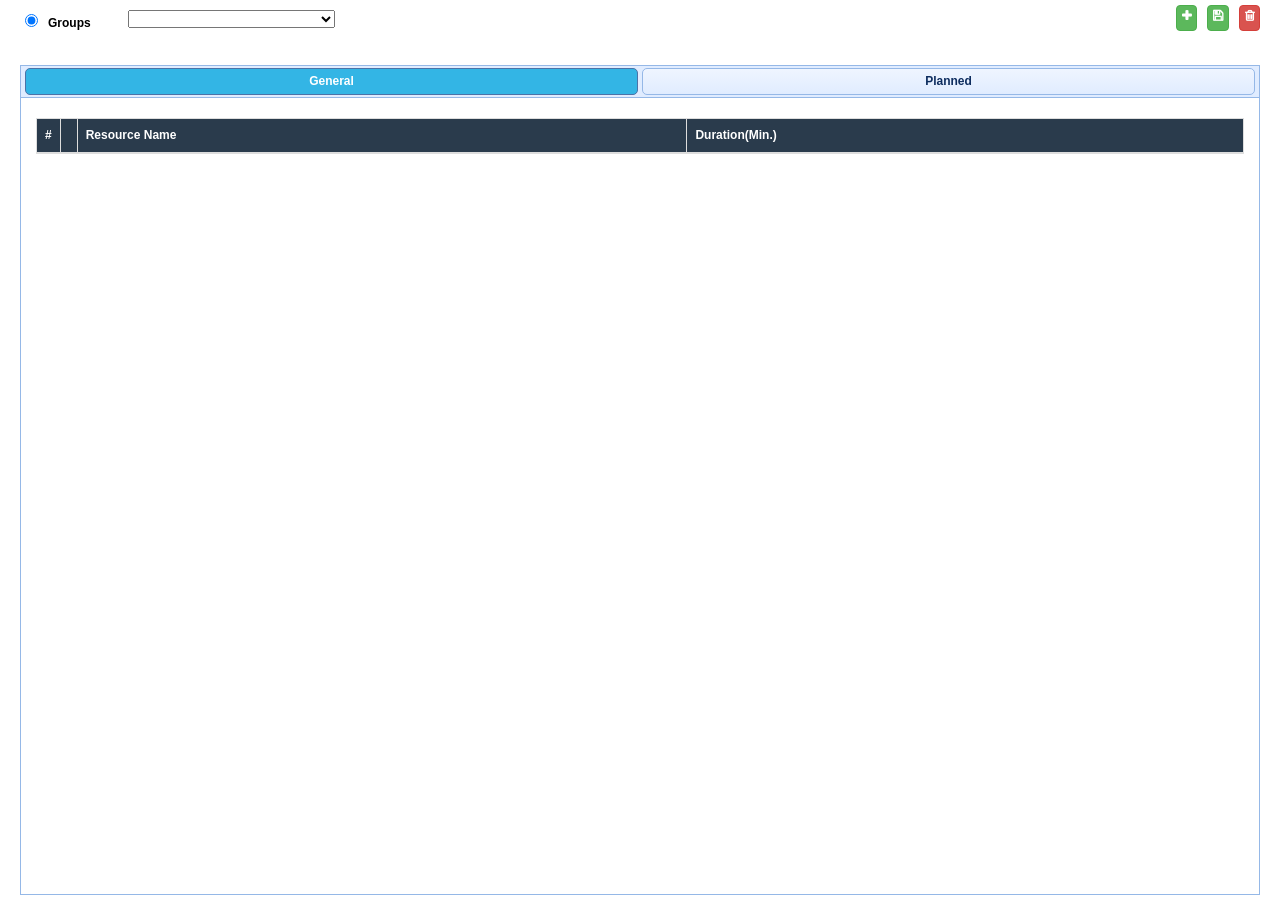
<file: secondChannel.html>
<!DOCTYPE html>
<html lang="en">
<head>
    <title>DigiAdvert Manager</title>

    <meta http-equiv="X-UA-Compatible" content="IE=11">  
    <meta name="viewport" content="width=device-width, initial-scale=1.0, minimum-scale=1.0 shrink-to-fit=no">
    <meta charset="utf-8">
    <meta http-equiv="cache-control" content="max-age=0" />
    <meta http-equiv="cache-control" content="no-cache" />
    <meta http-equiv="expires" content="0" />
    <meta http-equiv="expires" content="Tue, 01 Jan 1980 1:00:00 GMT" />
    <meta http-equiv="pragma" content="no-cache" />
    
    <!-- JQUERY -->
    <script src="js/jquery/jquery-1.12.4.js" type="text/javascript"></script>

    <!-- LAODING BAR -->
    <!-- <script type="text/javascript" src="js/loadingbar/loading-bar.js"></script>
    <link rel="stylesheet" type="text/css" href="js/loadingbar/loading-bar.css"> -->

    <!-- UNDERSCORE -->
    <script src="js/underscore/underscore.js" type="text/javascript"></script>

    <!-- MultipleSelect Plugin -->
    <script type="text/javascript" src="js/multipleselect/multiple-select.js"></script>
    <link rel="stylesheet" type="text/css" href="js/multipleselect/multiple-select.css">


    <!-- bootstrap -->
    <script src="js/bootstrap/bootstrap.min.js" type="text/javascript"></script>
    <link rel="stylesheet" type="text/css" href="js/bootstrap/bootstrap.min.css">

    <!-- DATATABLE -->
    <script type="text/javascript" src="js/datatable/jquery.dataTables.js"></script>
    <script type="text/javascript" src="js/datatable/dataTables.bootstrap.js"></script>
    <link rel="stylesheet" type="text/css" href="js/datatable/dataTables.bootstrap.css">
    <script src="js/datatable/dataTables.keyTable.js"></script>
    <link rel="stylesheet" media="screen" href="js/datatable/keyTable.dataTables.css">
    <script type="text/javascript" src="js/datatable/dataTables.rowReorder.js"></script>
    <link rel="stylesheet" type="text/css" href="js/datatable/rowReorder.dataTables.css">
    <script type="text/javascript" src="js/datatable/fnFilterClear.js"></script>
    <script type="text/javascript" src="js/datatable/ellipsis.js"></script>
    
    <!-- EASYUI -->
    <link rel="stylesheet"  href="js/easyui/themes/default/easyui.css">
    <script type="text/javascript" src="js/easyui/jquery.easyui.min.js"></script>
    <link rel="stylesheet" type="text/css" href="js/easyui/themes/icon.css">
    <link rel="stylesheet" type="text/css" href="js/easyui/themes/default/texteditor.css">
    <script type="text/javascript" src="js/easyui/plugins/jquery.texteditor.js"></script>
    <script type="text/javascript" src="js/easyui/datagrid-filter.js"></script>

    <!-- MOMENT -->
    <script type="text/javascript" src="js/moment/moment.min.js"></script>

    <!-- BOOTSTRAP DATE-TIME PICKER -->
    <link href="js/daterangepicker/bootstrap-datetimepicker.css" rel="stylesheet"/>
    <script src="js/daterangepicker/bootstrap-datetimepicker.js"></script>

    <!-- MYINCLUDE -->
        <link rel="stylesheet" media="screen" href="css/commonCSS.css">
        <script src="js/commonJS.js" type="text/javascript"></script>
        <script src="js/secondChannel.js" type="text/javascript"></script>
        <link rel="stylesheet" media="screen" href="css/secondChannel.css">

        <!-- FONT AWESOME -->
        <link rel="stylesheet" media="screen" href="js/fontawesome/css/font-awesome.min.css">
        
        <!-- notification js -->
        <script src="js/notify/notify.js" type="text/javascript"></script> 



        <!-- <script src="https://apis.google.com/js/api:client.js"></script>
    <script src="https://apis.google.com/js/platform.js" async defer></script> -->
</head>
    <body>
    
    <div id="loadingDiv" style="display: block;">
        <div id="loadingWashout"></div>
        <div id="loadingIcon">
            <!-- <div class="ldBar label-center" data-value="0" data-preset="bubble" data-fill="data:ldbar/res,bubble(#f16c21,#fff,50,1)" style="width: 40%;height: 40%;z-index: 9999"></div> -->
            <i class="fa fa-refresh fa-spin"></i>
        </div>
    </div>
    <div id="modifyFieldDialog" style="display: none;background: transparent;position: absolute;">
        <div class="elementHolderContainer">
            <div class="elementHolder" style="position: fixed;"></div>
        </div>
    </div>
    <!-- <div id="addNewClientDialog" style="display: none;padding: 10px"></div> -->
        <div class="main_container">
            <div class="frame_elts">
                <div class="easyui-layout" style="width:100%;height:100%;" id="mainlayout">
                    <div data-options="region:'center',minWidth:'400px',border:false" class="easyui-panel" title='' id="EditorPanel" style="width: 100%;padding: 5px">
                        <div class="row" style="position: relative;">
                            <div class="col-md-12">
                                <div id="displayFilterRadioDiv" style="padding: 0;height: 60px">
                                    <div class="row" >
                                        <div class="col-xs-1" style="padding-left: 0;height: inherit;">
                                            <div id="displayFilterRadio" style="width: 100%;position: absolute;padding: 5px">
                                                <input type="radio" name="displayTypeRadio" id="groupRadio" checked value="Groups"><label for="groupRadio" style="padding-left: 10px;">Groups</label>
                                                <!-- <input type="radio" name="displayTypeRadio" id="clusterRadio" style="margin-left: 40px" value="Clusters"><label for="clusterRadio" style="padding-left: 10px;">Clusters</label> -->
                                            </div>
                                        </div>
                                        <div class="col-xs-2" style="padding-left: 0;height: inherit;padding: 5px;">
                                            <div>
                                                <div id="groupSelectFilterDiv" style="width: 100%;position: absolute;">
                                                    <select id="groupSelectFilter" style="width: 100%;height: inherit;">
                                                    </select>
                                                </div>
                                            </div>
                                            <div style="display: none">
                                                <div id="clusterSelectFilterDiv" style="width: 100%;position: absolute;">
                                                    <select id="clusterSelectFilter" style="width: 100%;;height: inherit">
                                                    </select>
                                                </div>
                                            </div>
                                        </div>
                                    </div>
                                </div>
                                <!-- <div id="displayFilterDropdown" style="position: relative;height: 70px">
                                    <div class="row" >
                                        <div class="col-md-2" style="padding-left: 0;height: inherit;">
                                            <div id="groupSelectFilterDiv" style="width: 100%;position: absolute;">
                                                <select id="groupSelectFilter" style="width: 100%;height: inherit;">
                                                </select>
                                            </div>
                                        </div>
                                        <div class="col-md-2" style="height: inherit;padding-left: 0;display: none">
                                            <div id="clusterSelectFilterDiv" style="width: 100%;position: absolute;">
                                                <select id="clusterSelectFilter" style="width: 100%;;height: inherit">
                                                    
                                                </select>
                                            </div>
                                        </div>
                                    </div>
                                </div> -->
                                <div id="tableButtons" style="position: absolute;top: 0;right: 15px;width: initial">
                                    <div class="row" >
                                        <div class="col-md-12" style="height: inherit;padding: 0">
                                            <div id="deleteSelectedresourcesButtonDiv" style="float: right;z-index: 2;height: 26px">
                                                <button id="deleteSelectedresourcesButton" class="btn btn-danger" style="height: 26px;padding: 5px;padding-top: 2px;" data-toggle="tooltip" data-placement="bottom" title="Delete Selected Resources"><i class="fa fa-trash-o"></i></button>
                                                <button id="clearSelectedslotsButton" class="btn btn-info" style="height: 26px;padding: 5px;padding-top: 2px;display: none" data-toggle="tooltip" data-placement="bottom" title="Clear Selected Slots"><i class="fa fa-eraser"></i></button>
                                            </div>
                                            <div id="saveResourcesButtonDiv" style="float: right;z-index: 2;height: 26px;padding-right: 10px">
                                                <button id="saveResourcesButton" class="btn btn-success" style="height: 26px;padding: 5px;padding-top: 2px;" data-toggle="tooltip" data-placement="bottom" title="Save Resources"><i class="fa fa-floppy-o"></i></button>
                                            </div>
                                            <div id="addNewresourceButtonDiv" style="float: right;z-index: 2;height: 26px;padding-right: 10px">
                                                <button id="addNewResourceButton" class="btn btn-success" style="height: 26px;padding: 5px;padding-top: 2px;" data-toggle="tooltip" data-placement="bottom" title="Add New Resource"><i class="fa fa-plus"></i></button>
                                            </div>
                                        </div>
                                    </div>
                                </div>
                            </div>
                        </div>
                        <div class="row" style="position: relative;height: calc(100% - 60px)">
                            <div class="col-md-12" style="height: 100%">
                                <div id="secondChannelTabs" class="easyui-tabs" data-options="justified:'true',pill:'true'" style="width:100%;height:100%;">
                                    <div title="General" id="secondChannelGeneralTab" style="width: 100%;height: 100%;padding: 0px;margin-top: 10px">
                                        <div class="row" style="position: relative;">
                                            <div class="col-md-12">
                                                <div class="groupsSecondChannelGeneralTableDiv" style="margin-top: 10px;width: 100%;padding-bottom: 10px">
                                                    <table id="groupsSecondChannelGeneralTable" class="table table-striped table-bordered" style="width: 100%;height: 100%" tabindex="0">
                                                        <thead>
                                                            <tr>
                                                                <th>#</th>
                                                                <th></th>
                                                                <!-- <th>Group Name</th> -->
                                                                <th>Resource Name</th>
                                                                <!-- <th>Resource Type</th> -->
                                                                <th>Duration(Min.)</th>
                                                                <!-- <th>Updated By</th> -->
                                                                <!-- <th>Updated At</th> -->
                                                            </tr>
                                                        </thead>
                                                        <tbody>
                                                        </tbody>
                                                    </table>
                                                </div>
                                                <div class="clustersSecondChannelGeneralTableDiv" style="margin-top: 10px;width: 100%;padding-bottom: 10px;display: none">
                                                    <table id="clustersSecondChannelGeneralTable" class="table table-striped table-bordered" style="width: 100%;height: 100%" tabindex="0">
                                                        <thead>
                                                            <tr>
                                                                <th>#</th>
                                                                <th></th>
                                                                <th>Cluster Name</th>
                                                                <th>Resource Name</th>
                                                                <!-- <th>Resource Type</th> -->
                                                                <th>Duration(Min.)</th>
                                                                <!-- <th>Updated By</th> -->
                                                                <!-- <th>Updated At</th> -->
                                                            </tr>
                                                        </thead>
                                                        <tbody>
                                                        </tbody>
                                                    </table>
                                                </div>
                                            </div>
                                        </div>
                                    </div>
                                    <div title="Planned" id="secondChannelPlannedTab" style="width: 100%;height: 100%;padding: 0px;margin-top: 10px">
                                        <div class="row" style="position: relative;height: 26px;">
                                            <div class="col-md-12">
                                                <div class="groupsSecondChannelPlannedTableDiv" style="margin-top: 10px;width: 100%;padding-bottom: 10px">
                                                    <table id="groupsSecondChannelPlannedTable" class="table table-striped table-bordered" style="width: 100%;height: 100%" tabindex="0">
                                                        <thead>
                                                            <tr>
                                                                <th>#</th>
                                                                <th></th>
                                                                <!-- <th>Group Name</th> -->
                                                                <th>Time Slot</th>
                                                                <th>Resource Name</th>
                                                                <!-- <th>Resource Type</th> -->
                                                                <!-- <th>Updated By</th> -->
                                                                <!-- <th>Updated At</th> -->
                                                                <!-- <th></th> -->
                                                            </tr>
                                                        </thead>
                                                        <tbody>
                                                        </tbody>
                                                    </table>
                                                </div>
                                                <div class="clustersSecondChannelPlannedTableDiv" style="margin-top: 10px;width: 100%;padding-bottom: 10px;display: none">
                                                    <table id="clustersSecondChannelPlannedTable" class="table table-striped table-bordered" style="width: 100%;height: 100%" tabindex="0">
                                                        <thead>
                                                            <tr>
                                                                <th>#</th>
                                                                <th></th>
                                                                <th>Cluster Name</th>
                                                                <th>Time Slot</th>
                                                                <th>Resource Name</th>
                                                                <!-- <th>Resource Type</th> -->
                                                                <!-- <th>Updated By</th> -->
                                                                <!-- <th>Updated At</th> -->
                                                                <!-- <th></th> -->
                                                            </tr>
                                                        </thead>
                                                        <tbody>
                                                        </tbody>
                                                    </table>
                                                </div>
                                            </div>
                                        </div>
                                    </div>
                                </div>
                            </div>
                        </div>
                    </div>
                </div>
            </div>
        </div>
        <script type="text/javascript" src="http://www.google.com/jsapi"></script>
        <script src="js/authorizer.js" type="text/javascript"></script>
        <script type="text/javascript" src="https://apis.google.com/js/client.js?onload=init"></script>
        <script type="text/javascript" src="js/google/customPicker.js"></script>
    </body>
</html>
</file>
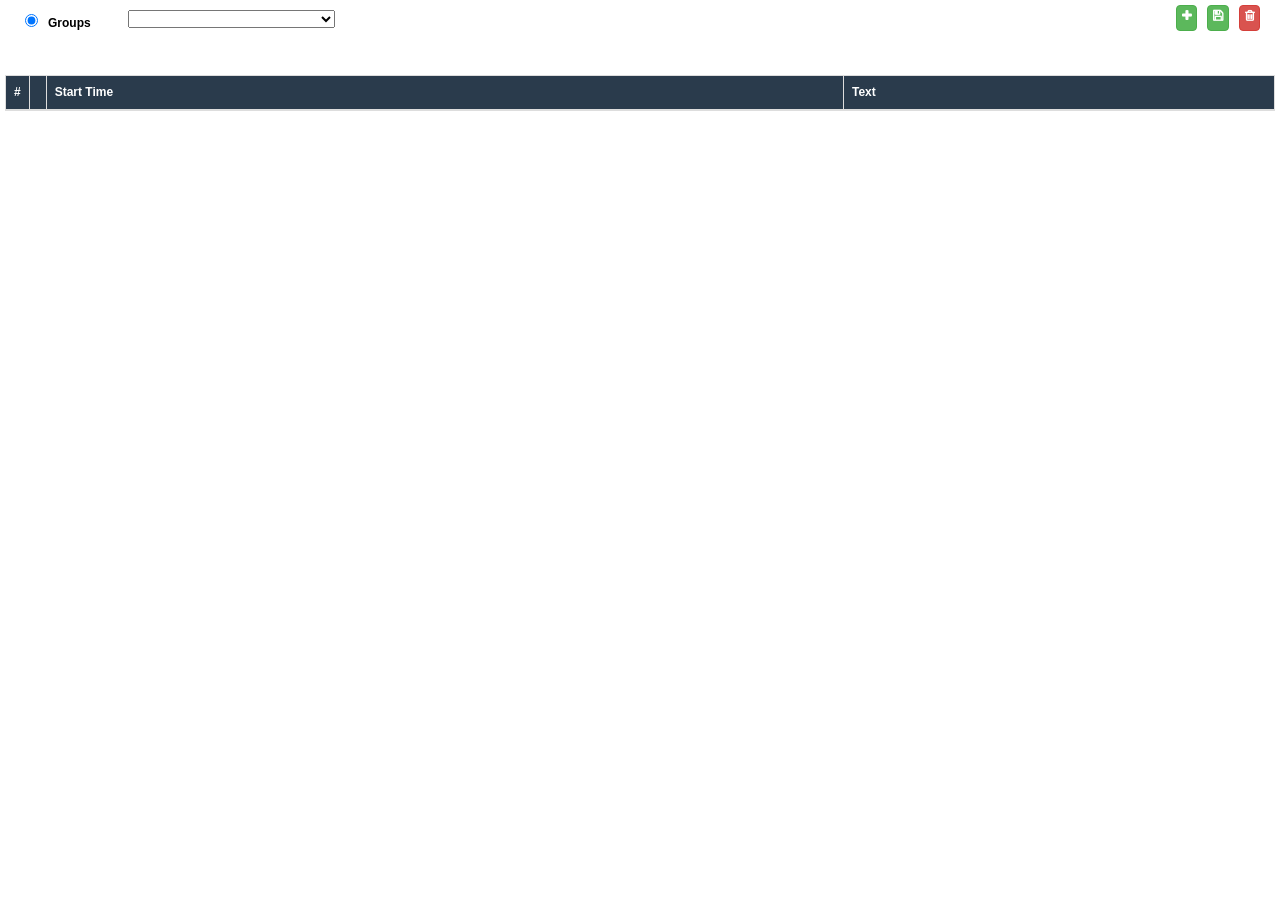
<file: sos.html>
<!DOCTYPE html>
<html lang="en">
<head>
    <title>DigiAdvert Manager</title>

    <meta http-equiv="X-UA-Compatible" content="IE=11">  
    <meta name="viewport" content="width=device-width, initial-scale=1.0, minimum-scale=1.0 shrink-to-fit=no">
    <meta charset="utf-8">
    <meta http-equiv="cache-control" content="max-age=0" />
    <meta http-equiv="cache-control" content="no-cache" />
    <meta http-equiv="expires" content="0" />
    <meta http-equiv="expires" content="Tue, 01 Jan 1980 1:00:00 GMT" />
    <meta http-equiv="pragma" content="no-cache" />
    
    <!-- JQUERY -->
    <script src="js/jquery/jquery-1.12.4.js" type="text/javascript"></script>

    <!-- LAODING BAR -->
    <!-- <script type="text/javascript" src="js/loadingbar/loading-bar.js"></script>
    <link rel="stylesheet" type="text/css" href="js/loadingbar/loading-bar.css"> -->

    <!-- UNDERSCORE -->
    <script src="js/underscore/underscore.js" type="text/javascript"></script>

    <!-- MultipleSelect Plugin -->
    <script type="text/javascript" src="js/multipleselect/multiple-select.js"></script>
    <link rel="stylesheet" type="text/css" href="js/multipleselect/multiple-select.css">


    <!-- bootstrap -->
    <script src="js/bootstrap/bootstrap.min.js" type="text/javascript"></script>
    <link rel="stylesheet" type="text/css" href="js/bootstrap/bootstrap.min.css">

    <!-- DATATABLE -->
    <script type="text/javascript" src="js/datatable/jquery.dataTables.js"></script>
    <script type="text/javascript" src="js/datatable/dataTables.bootstrap.js"></script>
    <link rel="stylesheet" type="text/css" href="js/datatable/dataTables.bootstrap.css">
    <script src="js/datatable/dataTables.keyTable.js"></script>
    <link rel="stylesheet" media="screen" href="js/datatable/keyTable.dataTables.css">
    <script type="text/javascript" src="js/datatable/dataTables.rowReorder.js"></script>
    <link rel="stylesheet" type="text/css" href="js/datatable/rowReorder.dataTables.css">
    <script type="text/javascript" src="js/datatable/fnFilterClear.js"></script>
    <script type="text/javascript" src="js/datatable/ellipsis.js"></script>
    
    <!-- EASYUI -->
    <link rel="stylesheet"  href="js/easyui/themes/default/easyui.css">
    <script type="text/javascript" src="js/easyui/jquery.easyui.min.js"></script>
    <link rel="stylesheet" type="text/css" href="js/easyui/themes/icon.css">
    <link rel="stylesheet" type="text/css" href="js/easyui/themes/default/texteditor.css">
    <script type="text/javascript" src="js/easyui/plugins/jquery.texteditor.js"></script>
    <script type="text/javascript" src="js/easyui/datagrid-filter.js"></script>

    <!-- MOMENT -->
    <script type="text/javascript" src="js/moment/moment.min.js"></script>

    <!-- BOOTSTRAP DATE-TIME PICKER -->
    <link href="js/daterangepicker/bootstrap-datetimepicker.css" rel="stylesheet"/>
    <script src="js/daterangepicker/bootstrap-datetimepicker.js"></script>

    <!-- MYINCLUDE -->
        <link rel="stylesheet" media="screen" href="css/commonCSS.css">
        <script src="js/commonJS.js" type="text/javascript"></script>
        <script src="js/sos.js" type="text/javascript"></script>
        <link rel="stylesheet" media="screen" href="css/sos.css">

        <!-- FONT AWESOME -->
        <link rel="stylesheet" media="screen" href="js/fontawesome/css/font-awesome.min.css">
        
        <!-- notification js -->
        <script src="js/notify/notify.js" type="text/javascript"></script> 

        <!-- <script src="https://apis.google.com/js/api:client.js"></script>
    <script src="https://apis.google.com/js/platform.js" async defer></script> -->
</head>
    <body>
    <div id="loadingDiv" style="display: block;">
        <div id="loadingWashout"></div>
        <div id="loadingIcon">
            <!-- <div class="ldBar label-center" data-value="0" data-preset="bubble" data-fill="data:ldbar/res,bubble(#f16c21,#fff,50,1)" style="width: 40%;height: 40%;z-index: 9999"></div> -->
            <i class="fa fa-refresh fa-spin"></i>
        </div>
    </div>
    <div id="modifyFieldDialog" style="display: none;background: transparent;">
        <div class="elementHolderContainer">
            <div class="elementHolder" style="position: fixed;"></div>
        </div>
    </div>
    <div id="addNewSosDialog" style="display: none;padding: 10px;overflow: visible;"></div>
        <div class="main_container">
            <div class="frame_elts">
                <div class="easyui-layout" style="width:100%;height:100%;" id="mainlayout">
                    <div data-options="region:'center',minWidth:'400px',border:false" class="easyui-panel" title='' id="EditorPanel" style="width: 100%;padding: 5px">
                        <div class="row" style="position: relative;height: auto;">
                            <div class="col-md-12">
                                <div id="displayFilterRadioDiv" style="padding: 0;height: 60px">
                                    <div class="row" >
                                        <div class="col-xs-1" style="padding-left: 0;height: inherit;">
                                            <div id="displayFilterRadio" style="width: 100%;position: absolute;padding: 5px">
                                                <input type="radio" name="displayTypeRadio" id="groupRadio" checked value="Groups"><label for="groupRadio" style="padding-left: 10px;">Groups</label>
                                                <!-- <input type="radio" name="displayTypeRadio" id="clusterRadio" style="margin-left: 40px" value="Clusters"><label for="clusterRadio" style="padding-left: 10px;">Clusters</label> -->
                                            </div>
                                        </div>
                                        <div class="col-xs-2" style="padding-left: 0;height: inherit;padding: 5px;">
                                            <div>
                                                <div id="groupSelectFilterDiv" style="width: 100%;position: absolute;">
                                                    <select id="groupSelectFilter" style="width: 100%;height: inherit;">
                                                    </select>
                                                </div>
                                            </div>
                                            <div style="display: none">
                                                <div id="clusterSelectFilterDiv" style="width: 100%;position: absolute;">
                                                    <select id="clusterSelectFilter" style="width: 100%;;height: inherit">
                                                    </select>
                                                </div>
                                            </div>
                                        </div>
                                    </div>
                                </div>
                                <!-- <div id="displayFilterDropdown" style="position: relative;height: 70px">
                                    <div class="row" >
                                        <div class="col-md-2" style="padding-left: 0;height: inherit;">
                                            <div id="groupSelectFilterDiv" style="width: 100%;position: absolute;">
                                                <select id="groupSelectFilter" style="width: 100%;height: inherit;">
                                                </select>
                                            </div>
                                        </div>
                                        <div class="col-md-2" style="height: inherit;padding-left: 0;display: none">
                                            <div id="clusterSelectFilterDiv" style="width: 100%;position: absolute;">
                                                <select id="clusterSelectFilter" style="width: 100%;;height: inherit">
                                                    
                                                </select>
                                            </div>
                                        </div>
                                    </div>
                                </div> -->
                                <div id="tableButtons" style="position: absolute;top: 0;right: 15px;width: initial">
                                    <div class="row">
                                        <div class="col-md-12" style="height: inherit;padding: 0">
                                            <div id="deleteSelectedSosButtonDiv" style="float: right;z-index: 2;height: 26px">
                                                <button id="deleteSelectedSosButton" class="btn btn-danger" style="height: 26px;padding: 5px;padding-top: 2px;" data-toggle="tooltip" data-placement="bottom" title="Delete Selected SOS"><i class="fa fa-trash-o"></i></button>
                                            </div>
                                            <div id="saveSosButtonDiv" style="float: right;z-index: 2;height: 26px;padding-right: 10px">
                                                <button id="saveSosButton" class="btn btn-success" style="height: 26px;padding: 5px;padding-top: 2px;" data-toggle="tooltip" data-placement="bottom" title="Save SOS"><i class="fa fa-floppy-o"></i></button>
                                            </div>
                                            <div id="addNewSosButtonDiv" style="float: right;z-index: 2;height: 26px;padding-right: 10px">
                                                <button id="addNewSosButton" class="btn btn-success" style="height: 26px;padding: 5px;padding-top: 2px;" data-toggle="tooltip" data-placement="bottom" title="Add new SOS"><i class="fa fa-plus"></i></button>
                                            </div>
                                        </div>
                                    </div>
                                </div>
                            </div>
                        </div>
                        <div id="groupsSosTableDiv" style="margin-top: 10px;width: 100%">
                            <table id="groupsSosTable" class="table table-striped table-bordered" style="width: 100%;height: 100%" tabindex="0">
                                <thead>
                                    <tr>
                                        <th>#</th>
                                        <th></th>
                                        <!-- <th>Group Name</th> -->
                                        <th>Start Time</th>
                                        <th>Text</th>
                                        <!-- <th>updatedBy</th> -->
                                        <!-- <th>updatedAt</th> -->
                                        <!-- <th></th> -->
                                    </tr>
                                </thead>
                                <tbody>
                                </tbody>
                            </table>
                        </div>
                        <div id="clustersSosTableDiv" style="margin-top: 10px;width: 100%;display: none;">
                            <table id="clustersSosTable" class="table table-striped table-bordered" style="width: 100%;height: 100%" tabindex="0">
                                <thead>
                                    <tr>
                                        <th>#</th>
                                        <th></th>
                                        <!-- <th>Cluster Name</th> -->
                                        <th>Start Time</th>
                                        <th>Text</th>
                                        <!-- <th>updatedBy</th> -->
                                        <!-- <th>updatedAt</th> -->
                                        <!-- <th></th> -->
                                    </tr>
                                </thead>
                                <tbody>
                                </tbody>
                            </table>
                        </div>
                    </div>
                </div>
            </div>
        </div>
        <script src="js/authorizer.js" type="text/javascript"></script>
        <script type="text/javascript" src="https://apis.google.com/js/client.js?onload=init"></script>
    </body>
</html>
</file>
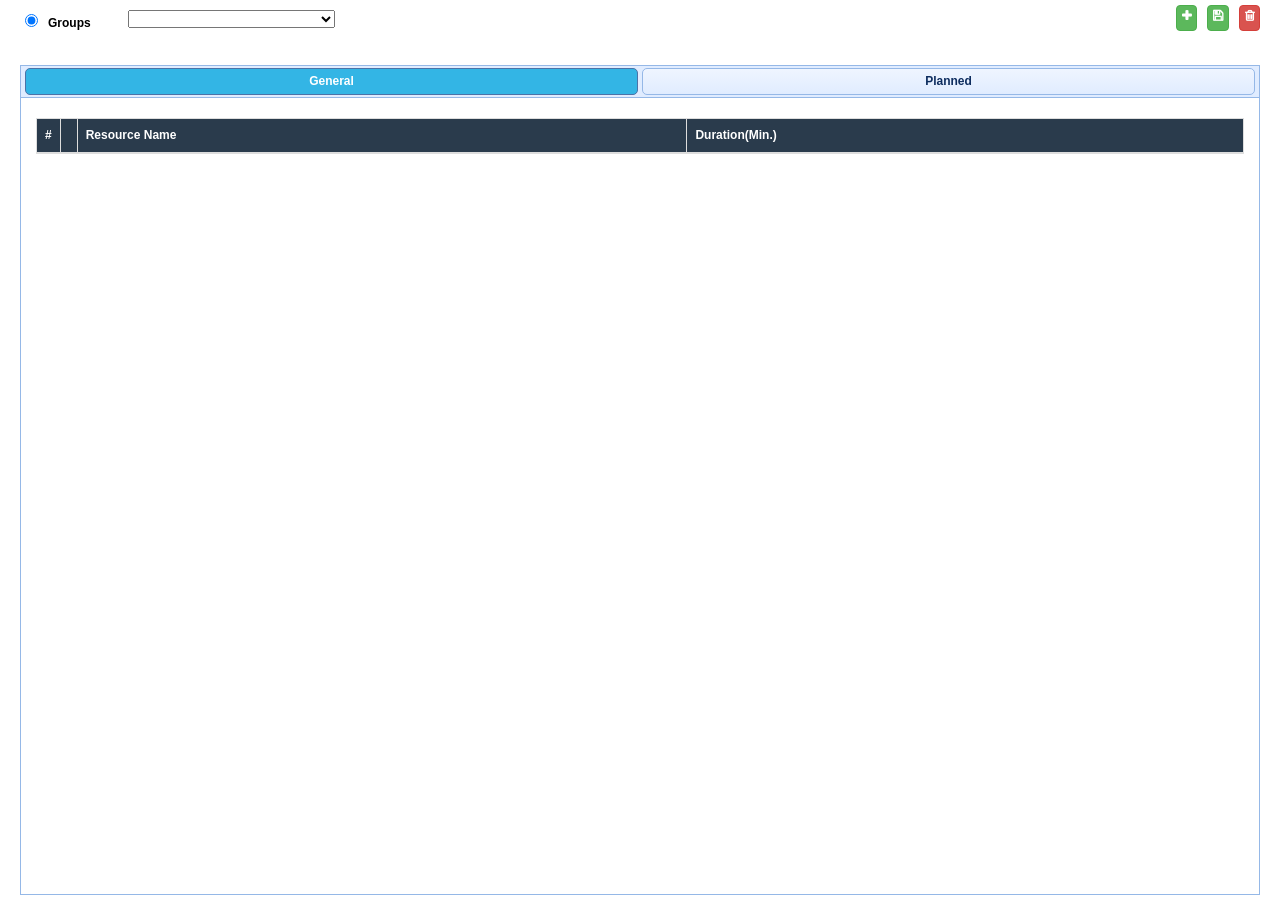
<file: thirdChannel.html>
<!DOCTYPE html>
<html lang="en">
<head>
    <title>DigiAdvert Manager</title>

    <meta http-equiv="X-UA-Compatible" content="IE=11">  
    <meta name="viewport" content="width=device-width, initial-scale=1.0, minimum-scale=1.0 shrink-to-fit=no">
    <meta charset="utf-8">
    <meta http-equiv="cache-control" content="max-age=0" />
    <meta http-equiv="cache-control" content="no-cache" />
    <meta http-equiv="expires" content="0" />
    <meta http-equiv="expires" content="Tue, 01 Jan 1980 1:00:00 GMT" />
    <meta http-equiv="pragma" content="no-cache" />
    
    <!-- JQUERY -->
    <script src="js/jquery/jquery-1.12.4.js" type="text/javascript"></script>

    <!-- LAODING BAR -->
    <!-- <script type="text/javascript" src="js/loadingbar/loading-bar.js"></script>
    <link rel="stylesheet" type="text/css" href="js/loadingbar/loading-bar.css"> -->

    <!-- UNDERSCORE -->
    <script src="js/underscore/underscore.js" type="text/javascript"></script>

    <!-- MultipleSelect Plugin -->
    <script type="text/javascript" src="js/multipleselect/multiple-select.js"></script>
    <link rel="stylesheet" type="text/css" href="js/multipleselect/multiple-select.css">


    <!-- bootstrap -->
    <script src="js/bootstrap/bootstrap.min.js" type="text/javascript"></script>
    <link rel="stylesheet" type="text/css" href="js/bootstrap/bootstrap.min.css">

    <!-- DATATABLE -->
    <script type="text/javascript" src="js/datatable/jquery.dataTables.js"></script>
    <script type="text/javascript" src="js/datatable/dataTables.bootstrap.js"></script>
    <link rel="stylesheet" type="text/css" href="js/datatable/dataTables.bootstrap.css">
    <script src="js/datatable/dataTables.keyTable.js"></script>
    <link rel="stylesheet" media="screen" href="js/datatable/keyTable.dataTables.css">
    <script type="text/javascript" src="js/datatable/dataTables.rowReorder.js"></script>
    <link rel="stylesheet" type="text/css" href="js/datatable/rowReorder.dataTables.css">
    <script type="text/javascript" src="js/datatable/fnFilterClear.js"></script>
    <script type="text/javascript" src="js/datatable/ellipsis.js"></script>
    
    <!-- EASYUI -->
    <link rel="stylesheet"  href="js/easyui/themes/default/easyui.css">
    <script type="text/javascript" src="js/easyui/jquery.easyui.min.js"></script>
    <link rel="stylesheet" type="text/css" href="js/easyui/themes/icon.css">
    <link rel="stylesheet" type="text/css" href="js/easyui/themes/default/texteditor.css">
    <script type="text/javascript" src="js/easyui/plugins/jquery.texteditor.js"></script>
    <script type="text/javascript" src="js/easyui/datagrid-filter.js"></script>

    <!-- MOMENT -->
    <script type="text/javascript" src="js/moment/moment.min.js"></script>

    <!-- BOOTSTRAP DATE-TIME PICKER -->
    <link href="js/daterangepicker/bootstrap-datetimepicker.css" rel="stylesheet"/>
    <script src="js/daterangepicker/bootstrap-datetimepicker.js"></script>

    <!-- MYINCLUDE -->
        <link rel="stylesheet" media="screen" href="css/commonCSS.css">
        <script src="js/commonJS.js" type="text/javascript"></script>
        <script src="js/thirdChannel.js" type="text/javascript"></script>
        <link rel="stylesheet" media="screen" href="css/thirdChannel.css">

        <!-- FONT AWESOME -->
        <link rel="stylesheet" media="screen" href="js/fontawesome/css/font-awesome.min.css">
        
        <!-- notification js -->
        <script src="js/notify/notify.js" type="text/javascript"></script> 



        <!-- <script src="https://apis.google.com/js/api:client.js"></script>
    <script src="https://apis.google.com/js/platform.js" async defer></script> -->
</head>
    <body>
    
    <div id="loadingDiv" style="display: block;">
        <div id="loadingWashout"></div>
        <div id="loadingIcon">
            <!-- <div class="ldBar label-center" data-value="0" data-preset="bubble" data-fill="data:ldbar/res,bubble(#f16c21,#fff,50,1)" style="width: 40%;height: 40%;z-index: 9999"></div> -->
            <i class="fa fa-refresh fa-spin"></i>
        </div>
    </div>
    <div id="modifyFieldDialog" style="display: none;background: transparent;position: absolute;">
        <div class="elementHolderContainer">
            <div class="elementHolder" style="position: fixed;"></div>
        </div>
    </div>
    <!-- <div id="addNewClientDialog" style="display: none;padding: 10px"></div> -->
        <div class="main_container">
            <div class="frame_elts">
                <div class="easyui-layout" style="width:100%;height:100%;" id="mainlayout">
                    <div data-options="region:'center',minWidth:'400px',border:false" class="easyui-panel" title='' id="EditorPanel" style="width: 100%;padding: 5px">
                        <div class="row" style="position: relative;">
                            <div class="col-md-12">
                                <div id="displayFilterRadioDiv" style="padding: 0;height: 60px">
                                    <div class="row" >
                                        <div class="col-xs-1" style="padding-left: 0;height: inherit;">
                                            <div id="displayFilterRadio" style="width: 100%;position: absolute;padding: 5px">
                                                <input type="radio" name="displayTypeRadio" id="groupRadio" checked value="Groups"><label for="groupRadio" style="padding-left: 10px;">Groups</label>
                                                <!-- <input type="radio" name="displayTypeRadio" id="clusterRadio" style="margin-left: 40px" value="Clusters"><label for="clusterRadio" style="padding-left: 10px;">Clusters</label> -->
                                            </div>
                                        </div>
                                        <div class="col-xs-2" style="padding-left: 0;height: inherit;padding: 5px;">
                                            <div>
                                                <div id="groupSelectFilterDiv" style="width: 100%;position: absolute;">
                                                    <select id="groupSelectFilter" style="width: 100%;height: inherit;">
                                                    </select>
                                                </div>
                                            </div>
                                            <div style="display: none">
                                                <div id="clusterSelectFilterDiv" style="width: 100%;position: absolute;">
                                                    <select id="clusterSelectFilter" style="width: 100%;;height: inherit">
                                                    </select>
                                                </div>
                                            </div>
                                        </div>
                                    </div>
                                </div>
                                <!-- <div id="displayFilterDropdown" style="position: relative;height: 70px">
                                    <div class="row" >
                                        <div class="col-md-2" style="padding-left: 0;height: inherit;">
                                            <div id="groupSelectFilterDiv" style="width: 100%;position: absolute;">
                                                <select id="groupSelectFilter" style="width: 100%;height: inherit;">
                                                </select>
                                            </div>
                                        </div>
                                        <div class="col-md-2" style="height: inherit;padding-left: 0;display: none">
                                            <div id="clusterSelectFilterDiv" style="width: 100%;position: absolute;">
                                                <select id="clusterSelectFilter" style="width: 100%;;height: inherit">
                                                    
                                                </select>
                                            </div>
                                        </div>
                                    </div>
                                </div> -->
                                <div id="tableButtons" style="position: absolute;top: 0;right: 15px;width: initial">
                                    <div class="row" >
                                        <div class="col-md-12" style="height: inherit;padding: 0">
                                            <div id="deleteSelectedresourcesButtonDiv" style="float: right;z-index: 2;height: 26px">
                                                <button id="deleteSelectedresourcesButton" class="btn btn-danger" style="height: 26px;padding: 5px;padding-top: 2px;" data-toggle="tooltip" data-placement="bottom" title="Delete Selected Resources"><i class="fa fa-trash-o"></i></button>
                                                <button id="clearSelectedslotsButton" class="btn btn-info" style="height: 26px;padding: 5px;padding-top: 2px;display: none" data-toggle="tooltip" data-placement="bottom" title="Clear Selected Slots"><i class="fa fa-eraser"></i></button>
                                            </div>
                                            <div id="saveResourcesButtonDiv" style="float: right;z-index: 2;height: 26px;padding-right: 10px">
                                                <button id="saveResourcesButton" class="btn btn-success" style="height: 26px;padding: 5px;padding-top: 2px;" data-toggle="tooltip" data-placement="bottom" title="Save Resources"><i class="fa fa-floppy-o"></i></button>
                                            </div>
                                            <div id="addNewresourceButtonDiv" style="float: right;z-index: 2;height: 26px;padding-right: 10px">
                                                <button id="addNewResourceButton" class="btn btn-success" style="height: 26px;padding: 5px;padding-top: 2px;" data-toggle="tooltip" data-placement="bottom" title="Add New Resource"><i class="fa fa-plus"></i></button>
                                            </div>
                                        </div>
                                    </div>
                                </div>
                            </div>
                        </div>
                        <div class="row" style="position: relative;height: calc(100% - 60px)">
                            <div class="col-md-12" style="height: 100%">
                                <div id="thirdChannelTabs" class="easyui-tabs" data-options="justified:'true',pill:'true'" style="width:100%;height:100%;">
                                    <div title="General" id="thirdChannelGeneralTab" style="width: 100%;height: 100%;padding: 0px;margin-top: 10px">
                                        <div class="row" style="position: relative;">
                                            <div class="col-md-12">
                                                <div class="groupsThirdChannelGeneralTableDiv" style="margin-top: 10px;width: 100%;padding-bottom: 10px">
                                                    <table id="groupsThirdChannelGeneralTable" class="table table-striped table-bordered" style="width: 100%;height: 100%" tabindex="0">
                                                        <thead>
                                                            <tr>
                                                                <th>#</th>
                                                                <th></th>
                                                                <!-- <th>Group Name</th> -->
                                                                <th>Resource Name</th>
                                                                <!-- <th>Resource Type</th> -->
                                                                <th>Duration(Min.)</th>
                                                                <!-- <th>Updated By</th> -->
                                                                <!-- <th>Updated At</th> -->
                                                            </tr>
                                                        </thead>
                                                        <tbody>
                                                        </tbody>
                                                    </table>
                                                </div>
                                                <div class="clustersThirdChannelGeneralTableDiv" style="margin-top: 10px;width: 100%;padding-bottom: 10px;display: none">
                                                    <table id="clustersThirdChannelGeneralTable" class="table table-striped table-bordered" style="width: 100%;height: 100%" tabindex="0">
                                                        <thead>
                                                            <tr>
                                                                <th>#</th>
                                                                <th></th>
                                                                <th>Cluster Name</th>
                                                                <th>Resource Name</th>
                                                                <!-- <th>Resource Type</th> -->
                                                                <th>Duration(Min.)</th>
                                                                <!-- <th>Updated By</th> -->
                                                                <!-- <th>Updated At</th> -->
                                                            </tr>
                                                        </thead>
                                                        <tbody>
                                                        </tbody>
                                                    </table>
                                                </div>
                                            </div>
                                        </div>
                                    </div>
                                    <div title="Planned" id="thirdChannelPlannedTab" style="width: 100%;height: 100%;padding: 0px;margin-top: 10px">
                                        <div class="row" style="position: relative;height: 26px;">
                                            <div class="col-md-12">
                                                <div class="groupsThirdChannelPlannedTableDiv" style="margin-top: 10px;width: 100%;padding-bottom: 10px">
                                                    <table id="groupsThirdChannelPlannedTable" class="table table-striped table-bordered" style="width: 100%;height: 100%" tabindex="0">
                                                        <thead>
                                                            <tr>
                                                                <th>#</th>
                                                                <th></th>
                                                                <!-- <th>Group Name</th> -->
                                                                <th>Time Slot</th>
                                                                <th>Resource Name</th>
                                                                <!-- <th>Resource Type</th> -->
                                                                <!-- <th>Updated By</th> -->
                                                                <!-- <th>Updated At</th> -->
                                                                <!-- <th></th> -->
                                                            </tr>
                                                        </thead>
                                                        <tbody>
                                                        </tbody>
                                                    </table>
                                                </div>
                                                <div class="clustersThirdChannelPlannedTableDiv" style="margin-top: 10px;width: 100%;padding-bottom: 10px;display: none">
                                                    <table id="clustersThirdChannelPlannedTable" class="table table-striped table-bordered" style="width: 100%;height: 100%" tabindex="0">
                                                        <thead>
                                                            <tr>
                                                                <th>#</th>
                                                                <th></th>
                                                                <th>Cluster Name</th>
                                                                <th>Time Slot</th>
                                                                <th>Resource Name</th>
                                                                <!-- <th>Resource Type</th> -->
                                                                <!-- <th>Updated By</th> -->
                                                                <!-- <th>Updated At</th> -->
                                                                <!-- <th></th> -->
                                                            </tr>
                                                        </thead>
                                                        <tbody>
                                                        </tbody>
                                                    </table>
                                                </div>
                                            </div>
                                        </div>
                                    </div>
                                </div>
                            </div>
                        </div>
                    </div>
                </div>
            </div>
        </div>
        <script type="text/javascript" src="http://www.google.com/jsapi"></script>
        <script src="js/authorizer.js" type="text/javascript"></script>
        <script type="text/javascript" src="https://apis.google.com/js/client.js?onload=init"></script>
        <script type="text/javascript" src="js/google/customPicker.js"></script>
    </body>
</html>
</file>
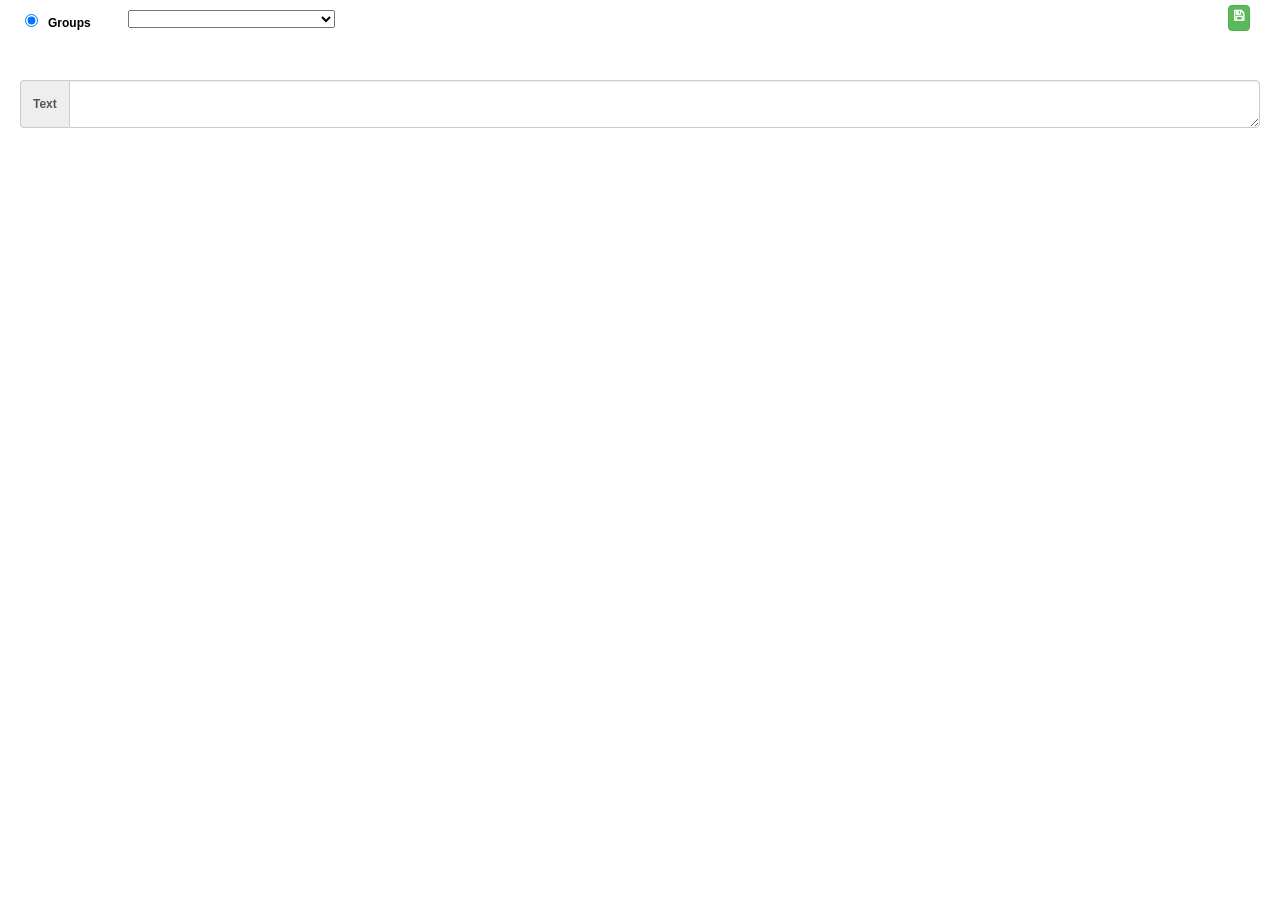
<file: tickers.html>
<!DOCTYPE html>
<html lang="en">
<head>
    <title>DigiAdvert Manager</title>

    <meta http-equiv="X-UA-Compatible" content="IE=11">  
    <meta name="viewport" content="width=device-width, initial-scale=1.0, minimum-scale=1.0 shrink-to-fit=no">
    <meta charset="utf-8">
    <meta http-equiv="cache-control" content="max-age=0" />
    <meta http-equiv="cache-control" content="no-cache" />
    <meta http-equiv="expires" content="0" />
    <meta http-equiv="expires" content="Tue, 01 Jan 1980 1:00:00 GMT" />
    <meta http-equiv="pragma" content="no-cache" />
    
    <!-- JQUERY -->
    <script src="js/jquery/jquery-1.12.4.js" type="text/javascript"></script>

    <!-- LAODING BAR -->
    <!-- <script type="text/javascript" src="js/loadingbar/loading-bar.js"></script>
    <link rel="stylesheet" type="text/css" href="js/loadingbar/loading-bar.css"> -->

    <!-- UNDERSCORE -->
    <script src="js/underscore/underscore.js" type="text/javascript"></script>

    <!-- MultipleSelect Plugin -->
    <script type="text/javascript" src="js/multipleselect/multiple-select.js"></script>
    <link rel="stylesheet" type="text/css" href="js/multipleselect/multiple-select.css">


    <!-- bootstrap -->
    <script src="js/bootstrap/bootstrap.min.js" type="text/javascript"></script>
    <link rel="stylesheet" type="text/css" href="js/bootstrap/bootstrap.min.css">

    <!-- DATATABLE -->
    <script type="text/javascript" src="js/datatable/jquery.dataTables.js"></script>
    <script type="text/javascript" src="js/datatable/dataTables.bootstrap.js"></script>
    <link rel="stylesheet" type="text/css" href="js/datatable/dataTables.bootstrap.css">
    <script src="js/datatable/dataTables.keyTable.js"></script>
    <link rel="stylesheet" media="screen" href="js/datatable/keyTable.dataTables.css">
    <script type="text/javascript" src="js/datatable/dataTables.rowReorder.js"></script>
    <link rel="stylesheet" type="text/css" href="js/datatable/rowReorder.dataTables.css">
    <script type="text/javascript" src="js/datatable/fnFilterClear.js"></script>
    <script type="text/javascript" src="js/datatable/ellipsis.js"></script>
    
    <!-- EASYUI -->
    <link rel="stylesheet"  href="js/easyui/themes/default/easyui.css">
    <script type="text/javascript" src="js/easyui/jquery.easyui.min.js"></script>
    <link rel="stylesheet" type="text/css" href="js/easyui/themes/icon.css">
    <link rel="stylesheet" type="text/css" href="js/easyui/themes/default/texteditor.css">
    <script type="text/javascript" src="js/easyui/plugins/jquery.texteditor.js"></script>
    <script type="text/javascript" src="js/easyui/datagrid-filter.js"></script>

    <!-- MOMENT -->
    <script type="text/javascript" src="js/moment/moment.min.js"></script>

    <!-- BOOTSTRAP DATE-TIME PICKER -->
    <link href="js/daterangepicker/bootstrap-datetimepicker.css" rel="stylesheet"/>
    <script src="js/daterangepicker/bootstrap-datetimepicker.js"></script>

    <!-- MYINCLUDE -->
        <link rel="stylesheet" media="screen" href="css/commonCSS.css">
        <script src="js/commonJS.js" type="text/javascript"></script>
        <script src="js/tickers.js" type="text/javascript"></script>
        <link rel="stylesheet" media="screen" href="css/tickers.css">

        <!-- FONT AWESOME -->
        <link rel="stylesheet" media="screen" href="js/fontawesome/css/font-awesome.min.css">
        
        <!-- notification js -->
        <script src="js/notify/notify.js" type="text/javascript"></script> 

        <!-- <script src="https://apis.google.com/js/api:client.js"></script>
    <script src="https://apis.google.com/js/platform.js" async defer></script> -->
</head>
    <body>
    <div id="loadingDiv" style="display: block;">
        <div id="loadingWashout"></div>
        <div id="loadingIcon">
            <!-- <div class="ldBar label-center" data-value="0" data-preset="bubble" data-fill="data:ldbar/res,bubble(#f16c21,#fff,50,1)" style="width: 40%;height: 40%;z-index: 9999"></div> -->
            <i class="fa fa-refresh fa-spin"></i>
        </div>
    </div>
    <div id="modifyFieldDialog" style="display: none;background: transparent;position: absolute;">
        <div class="elementHolderContainer">
            <div class="elementHolder" style="position: fixed;"></div>
        </div>
    </div>
    <!-- <div id="addNewClientDialog" style="display: none;padding: 10px"></div> -->
        <div class="main_container">
            <div class="frame_elts">
                <div class="easyui-layout" style="width:100%;height:100%;" id="mainlayout">
                    <div data-options="region:'center',minWidth:'400px',border:false" class="easyui-panel" title='' id="EditorPanel" style="width: 100%;padding: 5px">
                        <div class="row" style="position: relative;height: auto;">
                            <div class="col-md-12">
                                <div id="displayFilterRadioDiv" style="padding: 0;height: 60px">
                                    <div class="row" >
                                        <div class="col-md-1" style="padding-left: 0;">
                                            <div id="displayFilterRadio" style="width: 100%;position: absolute;padding: 5px">
                                                <input type="radio" name="displayTypeRadio" id="groupRadio" checked value="Groups"><label for="groupRadio" style="padding-left: 10px;">Groups</label>
                                                <!-- <input type="radio" name="displayTypeRadio" id="clusterRadio" style="margin-left: 40px" value="Clusters"><label for="clusterRadio" style="padding-left: 10px;">Clusters</label> -->
                                            </div>
                                        </div>
                                        <div class="col-md-2" style="padding-left: 0;height: inherit;padding: 5px;">
                                            <div>
                                                <div id="groupSelectFilterDiv" style="width: 100%;position: absolute;">
                                                    <select id="groupSelectFilter" style="width: 100%;height: inherit;">
                                                    </select>
                                                </div>
                                            </div>
                                            <div style="display: none">
                                                <div id="clusterSelectFilterDiv" style="width: 100%;position: absolute;">
                                                    <select id="clusterSelectFilter" style="width: 100%;;height: inherit">
                                                    </select>
                                                </div>
                                            </div>
                                        </div>
                                    </div>
                                </div>
                                <!-- <div id="displayFilterDropdown" style="position: relative;height: 70px">
                                    <div class="row" >
                                        <div class="col-md-2" style="padding-left: 0;height: inherit;">
                                            <div id="groupSelectFilterDiv" style="width: 100%;position: absolute;">
                                                <select id="groupSelectFilter" style="width: 100%;height: inherit;">
                                                </select>
                                            </div>
                                        </div>
                                        <div class="col-md-2" style="height: inherit;padding-left: 0;display: none">
                                            <div id="clusterSelectFilterDiv" style="width: 100%;position: absolute;">
                                                <select id="clusterSelectFilter" style="width: 100%;;height: inherit">
                                                    
                                                </select>
                                            </div>
                                        </div>
                                    </div>
                                </div> -->
                                <div id="tableButtons" style="position: absolute;top: 0;right: 15px">
                                    <div class="row" >
                                        <div class="col-md-2 col-md-offset-10" style="height: inherit;padding: 0">
                                            <!-- <div id="deleteSelectedresourcesButtonDiv" style="float: right;z-index: 2;height: 26px">
                                                <button id="deleteSelectedresourcesButton" class="btn btn-danger" style="height: 26px;padding: 5px;padding-top: 2px;" data-toggle="tooltip" data-placement="bottom" title="Delete Selected Resources"><i class="fa fa-trash-o"></i></button>
                                            </div> -->
                                            <div id="saveTickersButtonDiv" style="float: right;z-index: 2;height: 26px;padding-right: 10px">
                                                <button id="saveTickersButton" class="btn btn-success" style="height: 26px;padding: 5px;padding-top: 2px;" data-toggle="tooltip" data-placement="bottom" title="Save Tickers"><i class="fa fa-floppy-o"></i></button>
                                            </div>
                                            <!-- <div id="addNewresourceButtonDiv" style="float: right;z-index: 2;height: 26px;padding-right: 10px">
                                                <button id="addNewResourceButton" class="btn btn-success" style="height: 26px;padding: 5px;padding-top: 2px;" data-toggle="tooltip" data-placement="bottom" title="Add new Resource"><i class="fa fa-plus"></i></button>
                                            </div> -->
                                        </div>
                                    </div>
                                </div>
                            </div>
                        </div>

                        <div id="groupsTickersTableDiv" style="width: 100%">
                            <div class="input-group" style="padding:15px;width: 100%">
                                <span class="input-group-addon">Text</span>
                                <!-- <input id="tickerText" type="text" class="form-control" value=""> -->
                                <textarea id="tickerText" class="form-control" style="resize: vertical;"></textarea>
                            </div>
                        </div>
                        <!-- <div class="extraFields" style="padding: 15px;float: right;">
                            <span style="color: grey">Updated By : </span><span class="updatedBy text-info" style="font-weight: normal !important"></span><br>
                            <span style="color: grey">Updated At : </span><span class="updatedAt text-info" style="font-weight: normal !important"></span>
                        </div> -->
                    </div>
                </div>
            </div>
        </div>
        <script src="js/authorizer.js" type="text/javascript"></script>
        <script type="text/javascript" src="https://apis.google.com/js/client.js?onload=init"></script>
    </body>
</html>
</file>
<file: js/multipleselect/multiple-select.css>
/**
 * @author zhixin wen <wenzhixin2010@gmail.com>
 */

.ms-parent {
    display: inline-block;
    position: relative;
    vertical-align: middle;
}

.ms-choice {
    display: block;
    width: 100%;
    height: 26px;
    padding: 0;
    overflow: hidden;
    cursor: pointer;
    border: 1px solid #aaa;
    text-align: left;
    white-space: nowrap;
    line-height: 26px;
    color: #444;
    text-decoration: none;
    -webkit-border-radius: 4px;
    -moz-border-radius: 4px;
    border-radius: 4px;
    background-color: #fff;
}

.ms-choice.disabled {
    background-color: #f4f4f4;
    background-image: none;
    border: 1px solid #ddd;
    cursor: default;
}

.ms-choice > span {
    position: absolute;
    top: 0;
    left: 0;
    right: 20px;
    white-space: nowrap;
    overflow: hidden;
    text-overflow: ellipsis;
    display: block;
    padding-left: 8px;
}

.ms-choice > span.placeholder {
    color: #999;
}

.ms-choice > div {
    position: absolute;
    top: 0;
    right: 0;
    width: 20px;
    height: 25px;
    background: url('multiple-select.png') left top no-repeat;
}

.ms-choice > div.open {
    background: url('multiple-select.png') right top no-repeat;
}

.ms-drop {
    width: 100%;
    overflow: hidden;
    display: none;
    margin-top: -1px;
    padding: 0;
    position: absolute;
    z-index: 1000;
    background: #fff;
    color: #000;
    border: 1px solid #aaa;
    -webkit-border-radius: 4px;
    -moz-border-radius: 4px;
    border-radius: 4px;
}

.ms-drop.bottom {
    top: 100%;
    -webkit-box-shadow: 0 4px 5px rgba(0, 0, 0, .15);
    -moz-box-shadow: 0 4px 5px rgba(0, 0, 0, .15);
    box-shadow: 0 4px 5px rgba(0, 0, 0, .15);
}

.ms-drop.top {
    bottom: 100%;
    -webkit-box-shadow: 0 -4px 5px rgba(0, 0, 0, .15);
    -moz-box-shadow: 0 -4px 5px rgba(0, 0, 0, .15);
    box-shadow: 0 -4px 5px rgba(0, 0, 0, .15);
}

.ms-search {
    display: inline-block;
    margin: 0;
    min-height: 26px;
    padding: 4px;
    position: relative;
    white-space: nowrap;
    width: 100%;
    z-index: 10000;
}

.ms-search input {
    width: 100%;
    height: auto !important;
    min-height: 24px;
    padding: 0 20px 0 5px;
    margin: 0;
    outline: 0;
    font-family: sans-serif;
    font-size: 1em;
    border: 1px solid #aaa;
    -webkit-border-radius: 0;
    -moz-border-radius: 0;
    border-radius: 0;
    -webkit-box-shadow: none;
    -moz-box-shadow: none;
    box-shadow: none;
    background: #fff url('multiple-select.png') no-repeat 100% -22px;
    background: url('multiple-select.png') no-repeat 100% -22px, -webkit-gradient(linear, left bottom, left top, color-stop(0.85, white), color-stop(0.99, #eeeeee));
    background: url('multiple-select.png') no-repeat 100% -22px, -webkit-linear-gradient(center bottom, white 85%, #eeeeee 99%);
    background: url('multiple-select.png') no-repeat 100% -22px, -moz-linear-gradient(center bottom, white 85%, #eeeeee 99%);
    background: url('multiple-select.png') no-repeat 100% -22px, -o-linear-gradient(bottom, white 85%, #eeeeee 99%);
    background: url('multiple-select.png') no-repeat 100% -22px, -ms-linear-gradient(top, #ffffff 85%, #eeeeee 99%);
    background: url('multiple-select.png') no-repeat 100% -22px, linear-gradient(top, #ffffff 85%, #eeeeee 99%);
}

.ms-search, .ms-search input {
    -webkit-box-sizing: border-box;
    -khtml-box-sizing: border-box;
    -moz-box-sizing: border-box;
    -ms-box-sizing: border-box;
    box-sizing: border-box;
}

.ms-drop ul {
    overflow: auto;
    margin: 0;
    padding: 5px 8px;
}

.ms-drop ul > li {
    list-style: none;
    display: list-item;
    background-image: none;
    position: static;
}

.ms-drop ul > li .disabled {
    opacity: .35;
    filter: Alpha(Opacity=35);
}

.ms-drop ul > li.multiple {
    display: block;
    float: left;
}

.ms-drop ul > li.group {
    clear: both;
}

.ms-drop ul > li.multiple label {
    width: 100%;
    display: block;
    white-space: nowrap;
    overflow: hidden;
    text-overflow: ellipsis;
}

.ms-drop ul > li label {
    font-weight: normal;
    display: block;
    white-space: nowrap;
}

.ms-drop ul > li label.optgroup {
    font-weight: bold;
}

.ms-drop input[type="checkbox"] {
    vertical-align: middle;
}

.ms-drop .ms-no-results {
    display: none;
}
</file>
<file: js/datatable/keyTable.dataTables.css>
table.dataTable th.focus,
table.dataTable td.focus {
  outline: 3px solid #e87832;
  outline-offset: -1px;
}
</file>
<file: js/datatable/rowReorder.dataTables.css>
table.dt-rowReorder-float {
  position: absolute !important;
  opacity: 0.8;
  table-layout: fixed;
  outline: 2px solid #888;
  outline-offset: -2px;
  z-index: 2001;
}

tr.dt-rowReorder-moving {
  outline: 2px solid #555;
  outline-offset: -2px;
}

body.dt-rowReorder-noOverflow {
  overflow-x: hidden;
}

table.dataTable td.reorder {
  text-align: center;
  cursor: move;
}
</file>
<file: js/easyui/themes/default/easyui.css>
.panel {
  overflow: hidden;
  text-align: left;
  margin: 0;
  border: 0;
  -moz-border-radius: 0 0 0 0;
  -webkit-border-radius: 0 0 0 0;
  border-radius: 0 0 0 0;
}
.panel-header,
.panel-body {
  border-width: 1px;
  border-style: solid;
}
.panel-header {
  padding: 5px;
  position: relative;
}
.panel-title {
  background: url('images/blank.gif') no-repeat;
}
.panel-header-noborder {
  border-width: 0 0 1px 0;
}
.panel-body {
  overflow: auto;
  border-top-width: 0;
  padding: 0;
}
.panel-body-noheader {
  border-top-width: 1px;
}
.panel-body-noborder {
  border-width: 0px;
}
.panel-body-nobottom {
  border-bottom-width: 0;
}
.panel-with-icon {
  padding-left: 18px;
}
.panel-icon,
.panel-tool {
  position: absolute;
  top: 50%;
  margin-top: -8px;
  height: 16px;
  overflow: hidden;
}
.panel-icon {
  left: 5px;
  width: 16px;
}
.panel-tool {
  right: 5px;
  width: auto;
}
.panel-tool a {
  display: inline-block;
  width: 16px;
  height: 16px;
  opacity: 0.6;
  filter: alpha(opacity=60);
  margin: 0 0 0 2px;
  vertical-align: top;
}
.panel-tool a:hover {
  opacity: 1;
  filter: alpha(opacity=100);
  background-color: #eaf2ff;
  -moz-border-radius: 3px 3px 3px 3px;
  -webkit-border-radius: 3px 3px 3px 3px;
  border-radius: 3px 3px 3px 3px;
}
.panel-loading {
  padding: 11px 0px 10px 30px;
}
.panel-noscroll {
  overflow: hidden;
}
.panel-fit,
.panel-fit body {
  height: 100%;
  margin: 0;
  padding: 0;
  border: 0;
  overflow: hidden;
}
.panel-loading {
  background: url('images/loading.gif') no-repeat 10px 10px;
}
.panel-tool-close {
  background: url('images/panel_tools.png') no-repeat -16px 0px;
}
.panel-tool-min {
  background: url('images/panel_tools.png') no-repeat 0px 0px;
}
.panel-tool-max {
  background: url('images/panel_tools.png') no-repeat 0px -16px;
}
.panel-tool-restore {
  background: url('images/panel_tools.png') no-repeat -16px -16px;
}
.panel-tool-collapse {
  background: url('images/panel_tools.png') no-repeat -32px 0;
}
.panel-tool-expand {
  background: url('images/panel_tools.png') no-repeat -32px -16px;
}
.panel-header,
.panel-body {
  border-color: #95B8E7;
}
.panel-header {
  background-color: #E0ECFF;
  background: -webkit-linear-gradient(top,#EFF5FF 0,#E0ECFF 100%);
  background: -moz-linear-gradient(top,#EFF5FF 0,#E0ECFF 100%);
  background: -o-linear-gradient(top,#EFF5FF 0,#E0ECFF 100%);
  background: linear-gradient(to bottom,#EFF5FF 0,#E0ECFF 100%);
  background-repeat: repeat-x;
  filter: progid:DXImageTransform.Microsoft.gradient(startColorstr=#EFF5FF,endColorstr=#E0ECFF,GradientType=0);
}
.panel-body {
  background-color: #ffffff;
  color: #000000;
  font-size: 12px;
}
.panel-title {
  font-size: 12px;
  font-weight: bold;
  color: #0E2D5F;
  height: 16px;
  line-height: 16px;
}
.panel-footer {
  border: 1px solid #95B8E7;
  overflow: hidden;
  background: #F4F4F4;
}
.panel-footer-noborder {
  border-width: 1px 0 0 0;
}
.panel-hleft,
.panel-hright {
  position: relative;
}
.panel-hleft>.panel-body,
.panel-hright>.panel-body {
  position: absolute;
}
.panel-hleft>.panel-header {
  float: left;
}
.panel-hright>.panel-header {
  float: right;
}
.panel-hleft>.panel-body {
  border-top-width: 1px;
  border-left-width: 0;
}
.panel-hright>.panel-body {
  border-top-width: 1px;
  border-right-width: 0;
}
.panel-hleft>.panel-body-nobottom {
  border-bottom-width: 1px;
  border-right-width: 0;
}
.panel-hright>.panel-body-nobottom {
  border-bottom-width: 1px;
  border-left-width: 0;
}
.panel-hleft>.panel-footer {
  position: absolute;
  right: 0;
}
.panel-hright>.panel-footer {
  position: absolute;
  left: 0;
}
.panel-hleft>.panel-header-noborder {
  border-width: 0 1px 0 0;
}
.panel-hright>.panel-header-noborder {
  border-width: 0 0 0 1px;
}
.panel-hleft>.panel-body-noborder {
  border-width: 0;
}
.panel-hright>.panel-body-noborder {
  border-width: 0;
}
.panel-hleft>.panel-body-noheader {
  border-left-width: 1px;
}
.panel-hright>.panel-body-noheader {
  border-right-width: 1px;
}
.panel-hleft>.panel-footer-noborder {
  border-width: 0 0 0 1px;
}
.panel-hright>.panel-footer-noborder {
  border-width: 0 1px 0 0;
}
.panel-hleft>.panel-header .panel-icon,
.panel-hright>.panel-header .panel-icon {
  margin-top: 0;
  top: 5px;
}
.panel-hleft>.panel-header .panel-title,
.panel-hright>.panel-header .panel-title {
  position: absolute;
  min-width: 16px;
  left: 21px;
  top: 5px;
  bottom: auto;
  white-space: nowrap;
  word-wrap: normal;
  -webkit-transform: rotate(90deg);
  -webkit-transform-origin: 0 0;
  -moz-transform: rotate(90deg);
  -moz-transform-origin: 0 0;
  -o-transform: rotate(90deg);
  -o-transform-origin: 0 0;
  transform: rotate(90deg);
  transform-origin: 0 0;
}
.panel-hleft>.panel-header .panel-title-up,
.panel-hright>.panel-header .panel-title-up {
  position: absolute;
  min-width: 16px;
  left: 21px;
  top: auto;
  bottom: 5px;
  text-align: right;
  white-space: nowrap;
  word-wrap: normal;
  -webkit-transform: rotate(-90deg);
  -webkit-transform-origin: 0 0;
  -moz-transform: rotate(-90deg);
  -moz-transform-origin: 0 0;
  -o-transform: rotate(-90deg);
  -o-transform-origin: 0 0;
  transform: rotate(-90deg);
  transform-origin: 0 16px;
}
.panel-hleft>.panel-header .panel-with-icon.panel-title-up,
.panel-hright>.panel-header .panel-with-icon.panel-title-up {
  padding-left: 0;
  padding-right: 18px;
}
.panel-hleft>.panel-header .panel-tool,
.panel-hright>.panel-header .panel-tool {
  top: auto;
  bottom: 5px;
  width: 16px;
  height: auto;
  left: 50%;
  margin-left: -8px;
  margin-top: 0;
}
.panel-hleft>.panel-header .panel-tool a,
.panel-hright>.panel-header .panel-tool a {
  margin: 2px 0 0 0;
}
.accordion {
  overflow: hidden;
  border-width: 1px;
  border-style: solid;
}
.accordion .accordion-header {
  border-width: 0 0 1px;
  cursor: pointer;
}
.accordion .accordion-body {
  border-width: 0 0 1px;
}
.accordion-noborder {
  border-width: 0;
}
.accordion-noborder .accordion-header {
  border-width: 0 0 1px;
}
.accordion-noborder .accordion-body {
  border-width: 0 0 1px;
}
.accordion-collapse {
  background: url('images/accordion_arrows.png') no-repeat 0 0;
}
.accordion-expand {
  background: url('images/accordion_arrows.png') no-repeat -16px 0;
}
.accordion {
  background: #ffffff;
  border-color: #95B8E7;
}
.accordion .accordion-header {
  background: #E0ECFF;
  filter: none;
}
.accordion .accordion-header-selected {
  background: #ffe48d;
}
.accordion .accordion-header-selected .panel-title {
  color: #000000;
}
.accordion .panel-last > .accordion-header {
  border-bottom-color: #E0ECFF;
}
.accordion .panel-last > .accordion-body {
  border-bottom-color: #ffffff;
}
.accordion .panel-last > .accordion-header-selected,
.accordion .panel-last > .accordion-header-border {
  border-bottom-color: #95B8E7;
}
.accordion> .panel-hleft {
  float: left;
}
.accordion> .panel-hleft>.panel-header {
  border-width: 0 1px 0 0;
}
.accordion> .panel-hleft> .panel-body {
  border-width: 0 1px 0 0;
}
.accordion> .panel-hleft.panel-last > .accordion-header {
  border-right-color: #E0ECFF;
}
.accordion> .panel-hleft.panel-last > .accordion-body {
  border-right-color: #ffffff;
}
.accordion> .panel-hleft.panel-last > .accordion-header-selected,
.accordion> .panel-hleft.panel-last > .accordion-header-border {
  border-right-color: #95B8E7;
}
.accordion> .panel-hright {
  float: right;
}
.accordion> .panel-hright>.panel-header {
  border-width: 0 0 0 1px;
}
.accordion> .panel-hright> .panel-body {
  border-width: 0 0 0 1px;
}
.accordion> .panel-hright.panel-last > .accordion-header {
  border-left-color: #E0ECFF;
}
.accordion> .panel-hright.panel-last > .accordion-body {
  border-left-color: #ffffff;
}
.accordion> .panel-hright.panel-last > .accordion-header-selected,
.accordion> .panel-hright.panel-last > .accordion-header-border {
  border-left-color: #95B8E7;
}
.window {
  overflow: hidden;
  padding: 5px;
  border-width: 1px;
  border-style: solid;
}
.window .window-header {
  background: transparent;
  padding: 0px 0px 6px 0px;
}
.window .window-body {
  border-width: 1px;
  border-style: solid;
  border-top-width: 0px;
}
.window .window-body-noheader {
  border-top-width: 1px;
}
.window .panel-body-nobottom {
  border-bottom-width: 0;
}
.window .window-header .panel-icon,
.window .window-header .panel-tool {
  top: 50%;
  margin-top: -11px;
}
.window .window-header .panel-icon {
  left: 1px;
}
.window .window-header .panel-tool {
  right: 1px;
}
.window .window-header .panel-with-icon {
  padding-left: 18px;
}
.window-proxy {
  position: absolute;
  overflow: hidden;
}
.window-proxy-mask {
  position: absolute;
  filter: alpha(opacity=5);
  opacity: 0.05;
}
.window-mask {
  position: absolute;
  left: 0;
  top: 0;
  width: 100%;
  height: 100%;
  filter: alpha(opacity=40);
  opacity: 0.40;
  font-size: 1px;
  overflow: hidden;
}
.window,
.window-shadow {
  position: absolute;
  -moz-border-radius: 5px 5px 5px 5px;
  -webkit-border-radius: 5px 5px 5px 5px;
  border-radius: 5px 5px 5px 5px;
}
.window-shadow {
  background: #ccc;
  -moz-box-shadow: 2px 2px 3px #cccccc;
  -webkit-box-shadow: 2px 2px 3px #cccccc;
  box-shadow: 2px 2px 3px #cccccc;
  filter: progid:DXImageTransform.Microsoft.Blur(pixelRadius=2,MakeShadow=false,ShadowOpacity=0.2);
}
.window,
.window .window-body {
  border-color: #95B8E7;
}
.window {
  background-color: #E0ECFF;
  background: -webkit-linear-gradient(top,#EFF5FF 0,#E0ECFF 20%);
  background: -moz-linear-gradient(top,#EFF5FF 0,#E0ECFF 20%);
  background: -o-linear-gradient(top,#EFF5FF 0,#E0ECFF 20%);
  background: linear-gradient(to bottom,#EFF5FF 0,#E0ECFF 20%);
  background-repeat: repeat-x;
  filter: progid:DXImageTransform.Microsoft.gradient(startColorstr=#EFF5FF,endColorstr=#E0ECFF,GradientType=0);
}
.window-proxy {
  border: 1px dashed #95B8E7;
}
.window-proxy-mask,
.window-mask {
  background: #ccc;
}
.window .panel-footer {
  border: 1px solid #95B8E7;
  position: relative;
  top: -1px;
}
.window-thinborder {
  padding: 0;
}
.window-thinborder .window-header {
  padding: 5px 5px 6px 5px;
}
.window-thinborder .window-body {
  border-width: 0px;
}
.window-thinborder .window-header .panel-icon,
.window-thinborder .window-header .panel-tool {
  margin-top: -9px;
  margin-left: 5px;
  margin-right: 5px;
}
.window-noborder {
  border: 0;
}
.window.panel-hleft .window-header {
  padding: 0 6px 0 0;
}
.window.panel-hright .window-header {
  padding: 0 0 0 6px;
}
.window.panel-hleft>.panel-header .panel-title {
  top: auto;
  left: 16px;
}
.window.panel-hright>.panel-header .panel-title {
  top: auto;
  right: 16px;
}
.window.panel-hleft>.panel-header .panel-title-up,
.window.panel-hright>.panel-header .panel-title-up {
  bottom: 0;
}
.window.panel-hleft .window-body {
  border-width: 1px 1px 1px 0;
}
.window.panel-hright .window-body {
  border-width: 1px 0 1px 1px;
}
.window.panel-hleft .window-header .panel-icon {
  top: 1px;
  margin-top: 0;
  left: 0;
}
.window.panel-hright .window-header .panel-icon {
  top: 1px;
  margin-top: 0;
  left: auto;
  right: 1px;
}
.window.panel-hleft .window-header .panel-tool,
.window.panel-hright .window-header .panel-tool {
  margin-top: 0;
  top: auto;
  bottom: 1px;
  right: auto;
  margin-right: 0;
  left: 50%;
  margin-left: -11px;
}
.window.panel-hright .window-header .panel-tool {
  left: auto;
  right: 1px;
}
.window-thinborder.panel-hleft .window-header {
  padding: 5px 6px 5px 5px;
}
.window-thinborder.panel-hright .window-header {
  padding: 5px 5px 5px 6px;
}
.window-thinborder.panel-hleft>.panel-header .panel-title {
  left: 21px;
}
.window-thinborder.panel-hleft>.panel-header .panel-title-up,
.window-thinborder.panel-hright>.panel-header .panel-title-up {
  bottom: 5px;
}
.window-thinborder.panel-hleft .window-header .panel-icon,
.window-thinborder.panel-hright .window-header .panel-icon {
  margin-top: 5px;
}
.window-thinborder.panel-hleft .window-header .panel-tool,
.window-thinborder.panel-hright .window-header .panel-tool {
  left: 16px;
  bottom: 5px;
}
.dialog-content {
  overflow: auto;
}
.dialog-toolbar {
  position: relative;
  padding: 2px 5px;
}
.dialog-tool-separator {
  float: left;
  height: 24px;
  border-left: 1px solid #ccc;
  border-right: 1px solid #fff;
  margin: 2px 1px;
}
.dialog-button {
  position: relative;
  top: -1px;
  padding: 5px;
  text-align: right;
}
.dialog-button .l-btn {
  margin-left: 5px;
}
.dialog-toolbar,
.dialog-button {
  background: #F4F4F4;
  border-width: 1px;
  border-style: solid;
}
.dialog-toolbar {
  border-color: #95B8E7 #95B8E7 #dddddd #95B8E7;
}
.dialog-button {
  border-color: #dddddd #95B8E7 #95B8E7 #95B8E7;
}
.window-thinborder .dialog-toolbar {
  border-left: transparent;
  border-right: transparent;
  border-top-color: #F4F4F4;
}
.window-thinborder .dialog-button {
  top: 0px;
  padding: 5px 8px 8px 8px;
  border-left: transparent;
  border-right: transparent;
  border-bottom: transparent;
}
.l-btn {
  text-decoration: none;
  display: inline-block;
  overflow: hidden;
  margin: 0;
  padding: 0;
  cursor: pointer;
  outline: none;
  text-align: center;
  vertical-align: middle;
  line-height: normal;
}
.l-btn-plain {
  border-width: 0;
  padding: 1px;
}
.l-btn-left {
  display: inline-block;
  position: relative;
  overflow: hidden;
  margin: 0;
  padding: 0;
  vertical-align: top;
}
.l-btn-text {
  display: inline-block;
  vertical-align: top;
  width: auto;
  line-height: 24px;
  font-size: 12px;
  padding: 0;
  margin: 0 4px;
}
.l-btn-icon {
  display: inline-block;
  width: 16px;
  height: 16px;
  line-height: 16px;
  position: absolute;
  top: 50%;
  margin-top: -8px;
  font-size: 1px;
}
.l-btn span span .l-btn-empty {
  display: inline-block;
  margin: 0;
  width: 16px;
  height: 24px;
  font-size: 1px;
  vertical-align: top;
}
.l-btn span .l-btn-icon-left {
  padding: 0 0 0 20px;
  background-position: left center;
}
.l-btn span .l-btn-icon-right {
  padding: 0 20px 0 0;
  background-position: right center;
}
.l-btn-icon-left .l-btn-text {
  margin: 0 4px 0 24px;
}
.l-btn-icon-left .l-btn-icon {
  left: 4px;
}
.l-btn-icon-right .l-btn-text {
  margin: 0 24px 0 4px;
}
.l-btn-icon-right .l-btn-icon {
  right: 4px;
}
.l-btn-icon-top .l-btn-text {
  margin: 20px 4px 0 4px;
}
.l-btn-icon-top .l-btn-icon {
  top: 4px;
  left: 50%;
  margin: 0 0 0 -8px;
}
.l-btn-icon-bottom .l-btn-text {
  margin: 0 4px 20px 4px;
}
.l-btn-icon-bottom .l-btn-icon {
  top: auto;
  bottom: 4px;
  left: 50%;
  margin: 0 0 0 -8px;
}
.l-btn-left .l-btn-empty {
  margin: 0 4px;
  width: 16px;
}
.l-btn-plain:hover {
  padding: 0;
}
.l-btn-focus {
  outline: #0000FF dotted thin;
}
.l-btn-large .l-btn-text {
  line-height: 40px;
}
.l-btn-large .l-btn-icon {
  width: 32px;
  height: 32px;
  line-height: 32px;
  margin-top: -16px;
}
.l-btn-large .l-btn-icon-left .l-btn-text {
  margin-left: 40px;
}
.l-btn-large .l-btn-icon-right .l-btn-text {
  margin-right: 40px;
}
.l-btn-large .l-btn-icon-top .l-btn-text {
  margin-top: 36px;
  line-height: 24px;
  min-width: 32px;
}
.l-btn-large .l-btn-icon-top .l-btn-icon {
  margin: 0 0 0 -16px;
}
.l-btn-large .l-btn-icon-bottom .l-btn-text {
  margin-bottom: 36px;
  line-height: 24px;
  min-width: 32px;
}
.l-btn-large .l-btn-icon-bottom .l-btn-icon {
  margin: 0 0 0 -16px;
}
.l-btn-large .l-btn-left .l-btn-empty {
  margin: 0 4px;
  width: 32px;
}
.l-btn {
  color: #444;
  background: #fafafa;
  background-repeat: repeat-x;
  border: 1px solid #bbb;
  background: -webkit-linear-gradient(top,#ffffff 0,#eeeeee 100%);
  background: -moz-linear-gradient(top,#ffffff 0,#eeeeee 100%);
  background: -o-linear-gradient(top,#ffffff 0,#eeeeee 100%);
  background: linear-gradient(to bottom,#ffffff 0,#eeeeee 100%);
  background-repeat: repeat-x;
  filter: progid:DXImageTransform.Microsoft.gradient(startColorstr=#ffffff,endColorstr=#eeeeee,GradientType=0);
  -moz-border-radius: 5px 5px 5px 5px;
  -webkit-border-radius: 5px 5px 5px 5px;
  border-radius: 5px 5px 5px 5px;
}
.l-btn:hover {
  background: #eaf2ff;
  color: #000000;
  border: 1px solid #b7d2ff;
  filter: none;
}
.l-btn-plain {
  background: transparent;
  border-width: 0;
  filter: none;
}
.l-btn-outline {
  border-width: 1px;
  border-color: #b7d2ff;
  padding: 0;
}
.l-btn-plain:hover {
  background: #eaf2ff;
  color: #000000;
  border: 1px solid #b7d2ff;
  -moz-border-radius: 5px 5px 5px 5px;
  -webkit-border-radius: 5px 5px 5px 5px;
  border-radius: 5px 5px 5px 5px;
}
.l-btn-disabled,
.l-btn-disabled:hover {
  opacity: 0.5;
  cursor: default;
  background: #fafafa;
  color: #444;
  background: -webkit-linear-gradient(top,#ffffff 0,#eeeeee 100%);
  background: -moz-linear-gradient(top,#ffffff 0,#eeeeee 100%);
  background: -o-linear-gradient(top,#ffffff 0,#eeeeee 100%);
  background: linear-gradient(to bottom,#ffffff 0,#eeeeee 100%);
  background-repeat: repeat-x;
  filter: progid:DXImageTransform.Microsoft.gradient(startColorstr=#ffffff,endColorstr=#eeeeee,GradientType=0);
}
.l-btn-disabled .l-btn-text,
.l-btn-disabled .l-btn-icon {
  filter: alpha(opacity=50);
}
.l-btn-plain-disabled,
.l-btn-plain-disabled:hover {
  background: transparent;
  filter: alpha(opacity=50);
}
.l-btn-selected,
.l-btn-selected:hover {
  background: #ddd;
  filter: none;
}
.l-btn-plain-selected,
.l-btn-plain-selected:hover {
  background: #ddd;
}
.textbox {
  position: relative;
  border: 1px solid #95B8E7;
  background-color: #fff;
  vertical-align: middle;
  display: inline-block;
  overflow: hidden;
  white-space: nowrap;
  margin: 0;
  padding: 0;
  -moz-border-radius: 5px 5px 5px 5px;
  -webkit-border-radius: 5px 5px 5px 5px;
  border-radius: 5px 5px 5px 5px;
}
.textbox .textbox-text {
  font-size: 12px;
  border: 0;
  margin: 0;
  padding: 4px;
  white-space: normal;
  vertical-align: top;
  outline-style: none;
  resize: none;
  -moz-border-radius: 5px 5px 5px 5px;
  -webkit-border-radius: 5px 5px 5px 5px;
  border-radius: 5px 5px 5px 5px;
}
.textbox .textbox-text::-ms-clear,
.textbox .textbox-text::-ms-reveal {
  display: none;
}
.textbox textarea.textbox-text {
  white-space: pre-wrap;
}
.textbox .textbox-prompt {
  font-size: 12px;
  color: #aaa;
}
.textbox .textbox-bgicon {
  background-position: 3px center;
  padding-left: 21px;
}
.textbox .textbox-button,
.textbox .textbox-button:hover {
  position: absolute;
  top: 0;
  padding: 0;
  vertical-align: top;
  -moz-border-radius: 0 0 0 0;
  -webkit-border-radius: 0 0 0 0;
  border-radius: 0 0 0 0;
}
.textbox .textbox-button-right,
.textbox .textbox-button-right:hover {
  right: 0;
  border-width: 0 0 0 1px;
}
.textbox .textbox-button-left,
.textbox .textbox-button-left:hover {
  left: 0;
  border-width: 0 1px 0 0;
}
.textbox .textbox-button-top,
.textbox .textbox-button-top:hover {
  left: 0;
  border-width: 0 0 1px 0;
}
.textbox .textbox-button-bottom,
.textbox .textbox-button-bottom:hover {
  top: auto;
  bottom: 0;
  left: 0;
  border-width: 1px 0 0 0;
}
.textbox-addon {
  position: absolute;
  top: 0;
}
.textbox-label {
  display: inline-block;
  width: 80px;
  height: 22px;
  line-height: 22px;
  vertical-align: middle;
  overflow: hidden;
  text-overflow: ellipsis;
  white-space: nowrap;
  margin: 0;
  padding-right: 5px;
}
.textbox-label-after {
  padding-left: 5px;
  padding-right: 0;
}
.textbox-label-top {
  display: block;
  width: auto;
  padding: 0;
}
.textbox-disabled,
.textbox-label-disabled {
  opacity: 0.6;
  filter: alpha(opacity=60);
}
.textbox-icon {
  display: inline-block;
  width: 18px;
  height: 20px;
  overflow: hidden;
  vertical-align: top;
  background-position: center center;
  cursor: pointer;
  opacity: 0.6;
  filter: alpha(opacity=60);
  text-decoration: none;
  outline-style: none;
}
.textbox-icon-disabled,
.textbox-icon-readonly {
  cursor: default;
}
.textbox-icon:hover {
  opacity: 1.0;
  filter: alpha(opacity=100);
}
.textbox-icon-disabled:hover {
  opacity: 0.6;
  filter: alpha(opacity=60);
}
.textbox-focused {
  border-color: #6b9cde;
  -moz-box-shadow: 0 0 3px 0 #95B8E7;
  -webkit-box-shadow: 0 0 3px 0 #95B8E7;
  box-shadow: 0 0 3px 0 #95B8E7;
}
.textbox-invalid {
  border-color: #ffa8a8;
  background-color: #fff3f3;
}
.passwordbox-open {
  background: url('images/passwordbox_open.png') no-repeat center center;
}
.passwordbox-close {
  background: url('images/passwordbox_close.png') no-repeat center center;
}
.filebox .textbox-value {
  vertical-align: top;
  position: absolute;
  top: 0;
  left: -5000px;
}
.filebox-label {
  display: inline-block;
  position: absolute;
  width: 100%;
  height: 100%;
  cursor: pointer;
  left: 0;
  top: 0;
  z-index: 10;
  background: url('images/blank.gif') no-repeat;
}
.l-btn-disabled .filebox-label {
  cursor: default;
}
.combo-arrow {
  width: 18px;
  height: 20px;
  overflow: hidden;
  display: inline-block;
  vertical-align: top;
  cursor: pointer;
  opacity: 0.6;
  filter: alpha(opacity=60);
}
.combo-arrow-hover {
  opacity: 1.0;
  filter: alpha(opacity=100);
}
.combo-panel {
  overflow: auto;
}
.combo-arrow {
  background: url('images/combo_arrow.png') no-repeat center center;
}
.combo-panel {
  background-color: #ffffff;
}
.combo-arrow {
  background-color: #E0ECFF;
}
.combo-arrow-hover {
  background-color: #eaf2ff;
}
.combo-arrow:hover {
  background-color: #eaf2ff;
}
.combo .textbox-icon-disabled:hover {
  cursor: default;
}
.combobox-item,
.combobox-group,
.combobox-stick {
  font-size: 12px;
  padding: 3px;
}
.combobox-item-disabled {
  opacity: 0.5;
  filter: alpha(opacity=50);
}
.combobox-gitem {
  padding-left: 10px;
}
.combobox-group,
.combobox-stick {
  font-weight: bold;
}
.combobox-stick {
  position: absolute;
  top: 1px;
  left: 1px;
  right: 1px;
  background: inherit;
}
.combobox-item-hover {
  background-color: #eaf2ff;
  color: #000000;
}
.combobox-item-selected {
  background-color: #ffe48d;
  color: #000000;
}
.combobox-icon {
  display: inline-block;
  width: 16px;
  height: 16px;
  vertical-align: middle;
  margin-right: 2px;
}
.tagbox {
  cursor: text;
}
.tagbox .textbox-text {
  float: left;
}
.tagbox-label {
  position: relative;
  display: block;
  margin: 4px 0 0 4px;
  padding: 0 20px 0 4px;
  float: left;
  vertical-align: top;
  text-decoration: none;
  -moz-border-radius: 5px 5px 5px 5px;
  -webkit-border-radius: 5px 5px 5px 5px;
  border-radius: 5px 5px 5px 5px;
  background: #eaf2ff;
  color: #000000;
}
.tagbox-remove {
  background: url('images/tagbox_icons.png') no-repeat -16px center;
  position: absolute;
  display: block;
  width: 16px;
  height: 16px;
  right: 2px;
  top: 50%;
  margin-top: -8px;
  opacity: 0.6;
  filter: alpha(opacity=60);
}
.tagbox-remove:hover {
  opacity: 1;
  filter: alpha(opacity=100);
}
.textbox-disabled .tagbox-label {
  cursor: default;
}
.textbox-disabled .tagbox-remove:hover {
  cursor: default;
  opacity: 0.6;
  filter: alpha(opacity=60);
}
.layout {
  position: relative;
  overflow: hidden;
  margin: 0;
  padding: 0;
  z-index: 0;
}
.layout-panel {
  position: absolute;
  overflow: hidden;
}
.layout-body {
  min-width: 1px;
  min-height: 1px;
}
.layout-panel-east,
.layout-panel-west {
  z-index: 2;
}
.layout-panel-north,
.layout-panel-south {
  z-index: 3;
}
.layout-expand {
  position: absolute;
  padding: 0px;
  font-size: 1px;
  cursor: pointer;
  z-index: 1;
}
.layout-expand .panel-header,
.layout-expand .panel-body {
  background: transparent;
  filter: none;
  overflow: hidden;
}
.layout-expand .panel-header {
  border-bottom-width: 0px;
}
.layout-expand .panel-body {
  position: relative;
}
.layout-expand .panel-body .panel-icon {
  margin-top: 0;
  top: 0;
  left: 50%;
  margin-left: -8px;
}
.layout-expand-west .panel-header .panel-icon,
.layout-expand-east .panel-header .panel-icon {
  display: none;
}
.layout-expand-title {
  position: absolute;
  top: 0;
  left: 21px;
  white-space: nowrap;
  word-wrap: normal;
  -webkit-transform: rotate(90deg);
  -webkit-transform-origin: 0 0;
  -moz-transform: rotate(90deg);
  -moz-transform-origin: 0 0;
  -o-transform: rotate(90deg);
  -o-transform-origin: 0 0;
  transform: rotate(90deg);
  transform-origin: 0 0;
}
.layout-expand-title-up {
  position: absolute;
  top: 0;
  left: 0;
  text-align: right;
  padding-left: 5px;
  white-space: nowrap;
  word-wrap: normal;
  -webkit-transform: rotate(-90deg);
  -webkit-transform-origin: 0 0;
  -moz-transform: rotate(-90deg);
  -moz-transform-origin: 0 0;
  -o-transform: rotate(-90deg);
  -o-transform-origin: 0 0;
  transform: rotate(-90deg);
  transform-origin: 0 0;
}
.layout-expand-with-icon {
  top: 18px;
}
.layout-expand .panel-body-noheader .layout-expand-title,
.layout-expand .panel-body-noheader .panel-icon {
  top: 5px;
}
.layout-expand .panel-body-noheader .layout-expand-with-icon {
  top: 23px;
}
.layout-split-proxy-h,
.layout-split-proxy-v {
  position: absolute;
  font-size: 1px;
  display: none;
  z-index: 5;
}
.layout-split-proxy-h {
  width: 5px;
  cursor: e-resize;
}
.layout-split-proxy-v {
  height: 5px;
  cursor: n-resize;
}
.layout-mask {
  position: absolute;
  background: #fafafa;
  filter: alpha(opacity=10);
  opacity: 0.10;
  z-index: 4;
}
.layout-button-up {
  background: url('images/layout_arrows.png') no-repeat -16px -16px;
}
.layout-button-down {
  background: url('images/layout_arrows.png') no-repeat -16px 0;
}
.layout-button-left {
  background: url('images/layout_arrows.png') no-repeat 0 0;
}
.layout-button-right {
  background: url('images/layout_arrows.png') no-repeat 0 -16px;
}
.layout-split-proxy-h,
.layout-split-proxy-v {
  background-color: #aac5e7;
}
.layout-split-north {
  border-bottom: 5px solid #E6EEF8;
}
.layout-split-south {
  border-top: 5px solid #E6EEF8;
}
.layout-split-east {
  border-left: 5px solid #E6EEF8;
}
.layout-split-west {
  border-right: 5px solid #E6EEF8;
}
.layout-expand {
  background-color: #E0ECFF;
}
.layout-expand-over {
  background-color: #E0ECFF;
}
.tabs-container {
  overflow: hidden;
}
.tabs-header {
  border-width: 1px;
  border-style: solid;
  border-bottom-width: 0;
  position: relative;
  padding: 0;
  padding-top: 2px;
  overflow: hidden;
}
.tabs-scroller-left,
.tabs-scroller-right {
  position: absolute;
  top: auto;
  bottom: 0;
  width: 18px;
  font-size: 1px;
  display: none;
  cursor: pointer;
  border-width: 1px;
  border-style: solid;
}
.tabs-scroller-left {
  left: 0;
}
.tabs-scroller-right {
  right: 0;
}
.tabs-tool {
  position: absolute;
  bottom: 0;
  padding: 1px;
  overflow: hidden;
  border-width: 1px;
  border-style: solid;
}
.tabs-header-plain .tabs-tool {
  padding: 0 1px;
}
.tabs-wrap {
  position: relative;
  left: 0;
  overflow: hidden;
  width: 100%;
  margin: 0;
  padding: 0;
}
.tabs-scrolling {
  margin-left: 18px;
  margin-right: 18px;
}
.tabs-disabled {
  opacity: 0.3;
  filter: alpha(opacity=30);
}
.tabs {
  list-style-type: none;
  height: 26px;
  margin: 0px;
  padding: 0px;
  padding-left: 4px;
  width: 50000px;
  border-style: solid;
  border-width: 0 0 1px 0;
}
.tabs li {
  float: left;
  display: inline-block;
  margin: 0 4px -1px 0;
  padding: 0;
  position: relative;
  border: 0;
}
.tabs li a.tabs-inner {
  display: inline-block;
  text-decoration: none;
  margin: 0;
  padding: 0 10px;
  height: 25px;
  line-height: 25px;
  text-align: center;
  white-space: nowrap;
  border-width: 1px;
  border-style: solid;
  -moz-border-radius: 5px 5px 0 0;
  -webkit-border-radius: 5px 5px 0 0;
  border-radius: 5px 5px 0 0;
}
.tabs li.tabs-selected a.tabs-inner {
  font-weight: bold;
  outline: none;
}
.tabs li.tabs-selected a:hover.tabs-inner {
  cursor: default;
  pointer: default;
}
.tabs li a.tabs-close,
.tabs-p-tool {
  position: absolute;
  font-size: 1px;
  display: block;
  height: 12px;
  padding: 0;
  top: 50%;
  margin-top: -6px;
  overflow: hidden;
}
.tabs li a.tabs-close {
  width: 12px;
  right: 5px;
  opacity: 0.6;
  filter: alpha(opacity=60);
}
.tabs-p-tool {
  right: 16px;
}
.tabs-p-tool a {
  display: inline-block;
  font-size: 1px;
  width: 12px;
  height: 12px;
  margin: 0;
  opacity: 0.6;
  filter: alpha(opacity=60);
}
.tabs li a:hover.tabs-close,
.tabs-p-tool a:hover {
  opacity: 1;
  filter: alpha(opacity=100);
  cursor: hand;
  cursor: pointer;
}
.tabs-with-icon {
  padding-left: 18px;
}
.tabs-icon {
  position: absolute;
  width: 16px;
  height: 16px;
  left: 10px;
  top: 50%;
  margin-top: -8px;
}
.tabs-title {
  font-size: 12px;
}
.tabs-closable {
  padding-right: 8px;
}
.tabs-panels {
  margin: 0px;
  padding: 0px;
  border-width: 1px;
  border-style: solid;
  border-top-width: 0;
  overflow: hidden;
}
.tabs-header-bottom {
  border-width: 0 1px 1px 1px;
  padding: 0 0 2px 0;
}
.tabs-header-bottom .tabs {
  border-width: 1px 0 0 0;
}
.tabs-header-bottom .tabs li {
  margin: -1px 4px 0 0;
}
.tabs-header-bottom .tabs li a.tabs-inner {
  -moz-border-radius: 0 0 5px 5px;
  -webkit-border-radius: 0 0 5px 5px;
  border-radius: 0 0 5px 5px;
}
.tabs-header-bottom .tabs-tool {
  top: 0;
}
.tabs-header-bottom .tabs-scroller-left,
.tabs-header-bottom .tabs-scroller-right {
  top: 0;
  bottom: auto;
}
.tabs-panels-top {
  border-width: 1px 1px 0 1px;
}
.tabs-header-left {
  float: left;
  border-width: 1px 0 1px 1px;
  padding: 0;
}
.tabs-header-right {
  float: right;
  border-width: 1px 1px 1px 0;
  padding: 0;
}
.tabs-header-left .tabs-wrap,
.tabs-header-right .tabs-wrap {
  height: 100%;
}
.tabs-header-left .tabs {
  height: 100%;
  padding: 4px 0 0 2px;
  border-width: 0 1px 0 0;
}
.tabs-header-right .tabs {
  height: 100%;
  padding: 4px 2px 0 0;
  border-width: 0 0 0 1px;
}
.tabs-header-left .tabs li,
.tabs-header-right .tabs li {
  display: block;
  width: 100%;
  position: relative;
}
.tabs-header-left .tabs li {
  left: auto;
  right: 0;
  margin: 0 -1px 4px 0;
  float: right;
}
.tabs-header-right .tabs li {
  left: 0;
  right: auto;
  margin: 0 0 4px -1px;
  float: left;
}
.tabs-justified li a.tabs-inner {
  padding-left: 0;
  padding-right: 0;
}
.tabs-header-left .tabs li a.tabs-inner {
  display: block;
  text-align: left;
  padding-left: 10px;
  padding-right: 10px;
  -moz-border-radius: 5px 0 0 5px;
  -webkit-border-radius: 5px 0 0 5px;
  border-radius: 5px 0 0 5px;
}
.tabs-header-right .tabs li a.tabs-inner {
  display: block;
  text-align: left;
  padding-left: 10px;
  padding-right: 10px;
  -moz-border-radius: 0 5px 5px 0;
  -webkit-border-radius: 0 5px 5px 0;
  border-radius: 0 5px 5px 0;
}
.tabs-panels-right {
  float: right;
  border-width: 1px 1px 1px 0;
}
.tabs-panels-left {
  float: left;
  border-width: 1px 0 1px 1px;
}
.tabs-header-noborder,
.tabs-panels-noborder {
  border: 0px;
}
.tabs-header-plain {
  border: 0px;
  background: transparent;
}
.tabs-pill {
  padding-bottom: 3px;
}
.tabs-header-bottom .tabs-pill {
  padding-top: 3px;
  padding-bottom: 0;
}
.tabs-header-left .tabs-pill {
  padding-right: 3px;
}
.tabs-header-right .tabs-pill {
  padding-left: 3px;
}
.tabs-header .tabs-pill li a.tabs-inner {
  -moz-border-radius: 5px 5px 5px 5px;
  -webkit-border-radius: 5px 5px 5px 5px;
  border-radius: 5px 5px 5px 5px;
}
.tabs-header-narrow,
.tabs-header-narrow .tabs-narrow {
  padding: 0;
}
.tabs-narrow li,
.tabs-header-bottom .tabs-narrow li {
  margin-left: 0;
  margin-right: -1px;
}
.tabs-narrow li.tabs-last,
.tabs-header-bottom .tabs-narrow li.tabs-last {
  margin-right: 0;
}
.tabs-header-left .tabs-narrow,
.tabs-header-right .tabs-narrow {
  padding-top: 0;
}
.tabs-header-left .tabs-narrow li {
  margin-bottom: -1px;
  margin-right: -1px;
}
.tabs-header-left .tabs-narrow li.tabs-last,
.tabs-header-right .tabs-narrow li.tabs-last {
  margin-bottom: 0;
}
.tabs-header-right .tabs-narrow li {
  margin-bottom: -1px;
  margin-left: -1px;
}
.tabs-scroller-left {
  background: #E0ECFF url('images/tabs_icons.png') no-repeat 1px center;
}
.tabs-scroller-right {
  background: #E0ECFF url('images/tabs_icons.png') no-repeat -15px center;
}
.tabs li a.tabs-close {
  background: url('images/tabs_icons.png') no-repeat -34px center;
}
.tabs li a.tabs-inner:hover {
  background: #eaf2ff;
  color: #000000;
  filter: none;
}
.tabs li.tabs-selected a.tabs-inner {
  background-color: #ffffff;
  color: #0E2D5F;
  background: -webkit-linear-gradient(top,#EFF5FF 0,#ffffff 100%);
  background: -moz-linear-gradient(top,#EFF5FF 0,#ffffff 100%);
  background: -o-linear-gradient(top,#EFF5FF 0,#ffffff 100%);
  background: linear-gradient(to bottom,#EFF5FF 0,#ffffff 100%);
  background-repeat: repeat-x;
  filter: progid:DXImageTransform.Microsoft.gradient(startColorstr=#EFF5FF,endColorstr=#ffffff,GradientType=0);
}
.tabs-header-bottom .tabs li.tabs-selected a.tabs-inner {
  background: -webkit-linear-gradient(top,#ffffff 0,#EFF5FF 100%);
  background: -moz-linear-gradient(top,#ffffff 0,#EFF5FF 100%);
  background: -o-linear-gradient(top,#ffffff 0,#EFF5FF 100%);
  background: linear-gradient(to bottom,#ffffff 0,#EFF5FF 100%);
  background-repeat: repeat-x;
  filter: progid:DXImageTransform.Microsoft.gradient(startColorstr=#ffffff,endColorstr=#EFF5FF,GradientType=0);
}
.tabs-header-left .tabs li.tabs-selected a.tabs-inner {
  background: -webkit-linear-gradient(left,#EFF5FF 0,#ffffff 100%);
  background: -moz-linear-gradient(left,#EFF5FF 0,#ffffff 100%);
  background: -o-linear-gradient(left,#EFF5FF 0,#ffffff 100%);
  background: linear-gradient(to right,#EFF5FF 0,#ffffff 100%);
  background-repeat: repeat-y;
  filter: progid:DXImageTransform.Microsoft.gradient(startColorstr=#EFF5FF,endColorstr=#ffffff,GradientType=1);
}
.tabs-header-right .tabs li.tabs-selected a.tabs-inner {
  background: -webkit-linear-gradient(left,#ffffff 0,#EFF5FF 100%);
  background: -moz-linear-gradient(left,#ffffff 0,#EFF5FF 100%);
  background: -o-linear-gradient(left,#ffffff 0,#EFF5FF 100%);
  background: linear-gradient(to right,#ffffff 0,#EFF5FF 100%);
  background-repeat: repeat-y;
  filter: progid:DXImageTransform.Microsoft.gradient(startColorstr=#ffffff,endColorstr=#EFF5FF,GradientType=1);
}
.tabs li a.tabs-inner {
  color: #0E2D5F;
  background-color: #E0ECFF;
  background: -webkit-linear-gradient(top,#EFF5FF 0,#E0ECFF 100%);
  background: -moz-linear-gradient(top,#EFF5FF 0,#E0ECFF 100%);
  background: -o-linear-gradient(top,#EFF5FF 0,#E0ECFF 100%);
  background: linear-gradient(to bottom,#EFF5FF 0,#E0ECFF 100%);
  background-repeat: repeat-x;
  filter: progid:DXImageTransform.Microsoft.gradient(startColorstr=#EFF5FF,endColorstr=#E0ECFF,GradientType=0);
}
.tabs-header,
.tabs-tool {
  background-color: #E0ECFF;
}
.tabs-header-plain {
  background: transparent;
}
.tabs-header,
.tabs-scroller-left,
.tabs-scroller-right,
.tabs-tool,
.tabs,
.tabs-panels,
.tabs li a.tabs-inner,
.tabs li.tabs-selected a.tabs-inner,
.tabs-header-bottom .tabs li.tabs-selected a.tabs-inner,
.tabs-header-left .tabs li.tabs-selected a.tabs-inner,
.tabs-header-right .tabs li.tabs-selected a.tabs-inner {
  border-color: #95B8E7;
}
.tabs-p-tool a:hover,
.tabs li a:hover.tabs-close,
.tabs-scroller-over {
  background-color: #eaf2ff;
}
.tabs li.tabs-selected a.tabs-inner {
  border-bottom: 1px solid #ffffff;
}
.tabs-header-bottom .tabs li.tabs-selected a.tabs-inner {
  border-top: 1px solid #ffffff;
}
.tabs-header-left .tabs li.tabs-selected a.tabs-inner {
  border-right: 1px solid #ffffff;
}
.tabs-header-right .tabs li.tabs-selected a.tabs-inner {
  border-left: 1px solid #ffffff;
}
.tabs-header .tabs-pill li.tabs-selected a.tabs-inner {
  background: #ffe48d;
  color: #000000;
  filter: none;
  border-color: #95B8E7;
}
.datagrid .panel-body {
  overflow: hidden;
  position: relative;
}
.datagrid-view {
  position: relative;
  overflow: hidden;
}
.datagrid-view1,
.datagrid-view2 {
  position: absolute;
  overflow: hidden;
  top: 0;
}
.datagrid-view1 {
  left: 0;
}
.datagrid-view2 {
  right: 0;
}
.datagrid-mask {
  position: absolute;
  left: 0;
  top: 0;
  width: 100%;
  height: 100%;
  opacity: 0.3;
  filter: alpha(opacity=30);
  display: none;
}
.datagrid-mask-msg {
  position: absolute;
  top: 50%;
  margin-top: -20px;
  padding: 10px 5px 10px 30px;
  width: auto;
  height: 16px;
  border-width: 2px;
  border-style: solid;
  display: none;
}
.datagrid-empty {
  position: absolute;
  left: 0;
  top: 0;
  width: 100%;
  height: 25px;
  line-height: 25px;
  text-align: center;
}
.datagrid-sort-icon {
  padding: 0;
  display: none;
}
.datagrid-toolbar {
  height: auto;
  padding: 1px 2px;
  border-width: 0 0 1px 0;
  border-style: solid;
}
.datagrid-btn-separator {
  float: left;
  height: 24px;
  border-left: 1px solid #ccc;
  border-right: 1px solid #fff;
  margin: 2px 1px;
}
.datagrid .datagrid-pager {
  display: block;
  margin: 0;
  border-width: 1px 0 0 0;
  border-style: solid;
}
.datagrid .datagrid-pager-top {
  border-width: 0 0 1px 0;
}
.datagrid-header {
  overflow: hidden;
  cursor: default;
  border-width: 0 0 1px 0;
  border-style: solid;
}
.datagrid-header-inner {
  float: left;
  width: 10000px;
}
.datagrid-header-row,
.datagrid-row {
  height: 25px;
}
.datagrid-header td,
.datagrid-body td,
.datagrid-footer td {
  border-width: 0 1px 1px 0;
  border-style: dotted;
  margin: 0;
  padding: 0;
}
.datagrid-cell,
.datagrid-cell-group,
.datagrid-header-rownumber,
.datagrid-cell-rownumber {
  margin: 0;
  padding: 0 4px;
  white-space: nowrap;
  word-wrap: normal;
  overflow: hidden;
  height: 18px;
  line-height: 18px;
  font-size: 12px;
}
.datagrid-header .datagrid-cell {
  height: auto;
}
.datagrid-header .datagrid-cell span {
  font-size: 12px;
}
.datagrid-cell-group {
  text-align: center;
  text-overflow: ellipsis;
}
.datagrid-header-rownumber,
.datagrid-cell-rownumber {
  width: 30px;
  text-align: center;
  margin: 0;
  padding: 0;
}
.datagrid-body {
  margin: 0;
  padding: 0;
  overflow: auto;
  zoom: 1;
}
.datagrid-view1 .datagrid-body-inner {
  padding-bottom: 20px;
}
.datagrid-view1 .datagrid-body {
  overflow: hidden;
}
.datagrid-footer {
  overflow: hidden;
}
.datagrid-footer-inner {
  border-width: 1px 0 0 0;
  border-style: solid;
  width: 10000px;
  float: left;
}
.datagrid-row-editing .datagrid-cell {
  height: auto;
}
.datagrid-header-check,
.datagrid-cell-check {
  padding: 0;
  width: 27px;
  height: 18px;
  font-size: 1px;
  text-align: center;
  overflow: hidden;
}
.datagrid-header-check input,
.datagrid-cell-check input {
  margin: 0;
  padding: 0;
  width: 15px;
  height: 18px;
}
.datagrid-resize-proxy {
  position: absolute;
  width: 1px;
  height: 10000px;
  top: 0;
  cursor: e-resize;
  display: none;
}
.datagrid-body .datagrid-editable {
  margin: 0;
  padding: 0;
}
.datagrid-body .datagrid-editable table {
  width: 100%;
  height: 100%;
}
.datagrid-body .datagrid-editable td {
  border: 0;
  margin: 0;
  padding: 0;
}
.datagrid-view .datagrid-editable-input {
  margin: 0;
  padding: 2px 4px;
  border: 1px solid #95B8E7;
  font-size: 12px;
  outline-style: none;
  -moz-border-radius: 0 0 0 0;
  -webkit-border-radius: 0 0 0 0;
  border-radius: 0 0 0 0;
}
.datagrid-view .validatebox-invalid {
  border-color: #ffa8a8;
}
.datagrid-sort .datagrid-sort-icon {
  display: inline;
  padding: 0 13px 0 0;
  background: url('images/datagrid_icons.png') no-repeat -64px center;
}
.datagrid-sort-desc .datagrid-sort-icon {
  display: inline;
  padding: 0 13px 0 0;
  background: url('images/datagrid_icons.png') no-repeat -16px center;
}
.datagrid-sort-asc .datagrid-sort-icon {
  display: inline;
  padding: 0 13px 0 0;
  background: url('images/datagrid_icons.png') no-repeat 0px center;
}
.datagrid-row-collapse {
  background: url('images/datagrid_icons.png') no-repeat -48px center;
}
.datagrid-row-expand {
  background: url('images/datagrid_icons.png') no-repeat -32px center;
}
.datagrid-mask-msg {
  background: #ffffff url('images/loading.gif') no-repeat scroll 5px center;
}
.datagrid-header,
.datagrid-td-rownumber {
  background-color: #efefef;
  background: -webkit-linear-gradient(top,#F9F9F9 0,#efefef 100%);
  background: -moz-linear-gradient(top,#F9F9F9 0,#efefef 100%);
  background: -o-linear-gradient(top,#F9F9F9 0,#efefef 100%);
  background: linear-gradient(to bottom,#F9F9F9 0,#efefef 100%);
  background-repeat: repeat-x;
  filter: progid:DXImageTransform.Microsoft.gradient(startColorstr=#F9F9F9,endColorstr=#efefef,GradientType=0);
}
.datagrid-cell-rownumber {
  color: #000000;
}
.datagrid-resize-proxy {
  background: #aac5e7;
}
.datagrid-mask {
  background: #ccc;
}
.datagrid-mask-msg {
  border-color: #95B8E7;
}
.datagrid-toolbar,
.datagrid-pager {
  background: #F4F4F4;
}
.datagrid-header,
.datagrid-toolbar,
.datagrid-pager,
.datagrid-footer-inner {
  border-color: #dddddd;
}
.datagrid-header td,
.datagrid-body td,
.datagrid-footer td {
  border-color: #ccc;
}
.datagrid-htable,
.datagrid-btable,
.datagrid-ftable {
  color: #000000;
  border-collapse: separate;
}
.datagrid-row-alt {
  background: #fafafa;
}
.datagrid-row-over,
.datagrid-header td.datagrid-header-over {
  background: #eaf2ff;
  color: #000000;
  cursor: default;
}
.datagrid-row-selected {
  background: #ffe48d;
  color: #000000;
}
.datagrid-row-editing .textbox,
.datagrid-row-editing .textbox-text {
  -moz-border-radius: 0 0 0 0;
  -webkit-border-radius: 0 0 0 0;
  border-radius: 0 0 0 0;
}
.propertygrid .datagrid-view1 .datagrid-body td {
  padding-bottom: 1px;
  border-width: 0 1px 0 0;
}
.propertygrid .datagrid-group {
  height: 21px;
  overflow: hidden;
  border-width: 0 0 1px 0;
  border-style: solid;
}
.propertygrid .datagrid-group span {
  font-weight: bold;
}
.propertygrid .datagrid-view1 .datagrid-body td {
  border-color: #dddddd;
}
.propertygrid .datagrid-view1 .datagrid-group {
  border-color: #E0ECFF;
}
.propertygrid .datagrid-view2 .datagrid-group {
  border-color: #dddddd;
}
.propertygrid .datagrid-group,
.propertygrid .datagrid-view1 .datagrid-body,
.propertygrid .datagrid-view1 .datagrid-row-over,
.propertygrid .datagrid-view1 .datagrid-row-selected {
  background: #E0ECFF;
}
.datalist .datagrid-header {
  border-width: 0;
}
.datalist .datagrid-group,
.m-list .m-list-group {
  height: 25px;
  line-height: 25px;
  font-weight: bold;
  overflow: hidden;
  background-color: #efefef;
  border-style: solid;
  border-width: 0 0 1px 0;
  border-color: #ccc;
}
.datalist .datagrid-group-expander {
  display: none;
}
.datalist .datagrid-group-title {
  padding: 0 4px;
}
.datalist .datagrid-btable {
  width: 100%;
  table-layout: fixed;
}
.datalist .datagrid-row td {
  border-style: solid;
  border-left-color: transparent;
  border-right-color: transparent;
  border-bottom-width: 0;
}
.datalist-lines .datagrid-row td {
  border-bottom-width: 1px;
}
.datalist .datagrid-cell,
.m-list li {
  width: auto;
  height: auto;
  padding: 2px 4px;
  line-height: 18px;
  position: relative;
  white-space: nowrap;
  text-overflow: ellipsis;
  overflow: hidden;
}
.datalist-link,
.m-list li>a {
  display: block;
  position: relative;
  cursor: pointer;
  color: #000000;
  text-decoration: none;
  overflow: hidden;
  margin: -2px -4px;
  padding: 2px 4px;
  padding-right: 16px;
  line-height: 18px;
  white-space: nowrap;
  text-overflow: ellipsis;
  overflow: hidden;
}
.datalist-link::after,
.m-list li>a::after {
  position: absolute;
  display: block;
  width: 8px;
  height: 8px;
  content: '';
  right: 6px;
  top: 50%;
  margin-top: -4px;
  border-style: solid;
  border-width: 1px 1px 0 0;
  -ms-transform: rotate(45deg);
  -moz-transform: rotate(45deg);
  -webkit-transform: rotate(45deg);
  -o-transform: rotate(45deg);
  transform: rotate(45deg);
}
.m-list {
  margin: 0;
  padding: 0;
  list-style: none;
}
.m-list li {
  border-style: solid;
  border-width: 0 0 1px 0;
  border-color: #ccc;
}
.m-list li>a:hover {
  background: #eaf2ff;
  color: #000000;
}
.m-list .m-list-group {
  padding: 0 4px;
}
.pagination {
  zoom: 1;
}
.pagination table {
  float: left;
  height: 30px;
}
.pagination td {
  border: 0;
}
.pagination-btn-separator {
  float: left;
  height: 24px;
  border-left: 1px solid #ccc;
  border-right: 1px solid #fff;
  margin: 3px 1px;
}
.pagination .pagination-num {
  border-width: 1px;
  border-style: solid;
  margin: 0 2px;
  padding: 2px;
  width: 2em;
  height: auto;
}
.pagination-page-list {
  margin: 0px 6px;
  padding: 1px 2px;
  width: auto;
  height: auto;
  border-width: 1px;
  border-style: solid;
}
.pagination-info {
  float: right;
  margin: 0 6px;
  padding: 0;
  height: 30px;
  line-height: 30px;
  font-size: 12px;
}
.pagination span {
  font-size: 12px;
}
.pagination-link .l-btn-text {
  width: 24px;
  text-align: center;
  margin: 0;
}
.pagination-first {
  background: url('images/pagination_icons.png') no-repeat 0 center;
}
.pagination-prev {
  background: url('images/pagination_icons.png') no-repeat -16px center;
}
.pagination-next {
  background: url('images/pagination_icons.png') no-repeat -32px center;
}
.pagination-last {
  background: url('images/pagination_icons.png') no-repeat -48px center;
}
.pagination-load {
  background: url('images/pagination_icons.png') no-repeat -64px center;
}
.pagination-loading {
  background: url('images/loading.gif') no-repeat center center;
}
.pagination-page-list,
.pagination .pagination-num {
  border-color: #95B8E7;
}
.calendar {
  border-width: 1px;
  border-style: solid;
  padding: 1px;
  overflow: hidden;
}
.calendar table {
  table-layout: fixed;
  border-collapse: separate;
  font-size: 12px;
  width: 100%;
  height: 100%;
}
.calendar table td,
.calendar table th {
  font-size: 12px;
}
.calendar-noborder {
  border: 0;
}
.calendar-header {
  position: relative;
  height: 22px;
}
.calendar-title {
  text-align: center;
  height: 22px;
}
.calendar-title span {
  position: relative;
  display: inline-block;
  top: 2px;
  padding: 0 3px;
  height: 18px;
  line-height: 18px;
  font-size: 12px;
  cursor: pointer;
  -moz-border-radius: 5px 5px 5px 5px;
  -webkit-border-radius: 5px 5px 5px 5px;
  border-radius: 5px 5px 5px 5px;
}
.calendar-prevmonth,
.calendar-nextmonth,
.calendar-prevyear,
.calendar-nextyear {
  position: absolute;
  top: 50%;
  margin-top: -7px;
  width: 14px;
  height: 14px;
  cursor: pointer;
  font-size: 1px;
  -moz-border-radius: 5px 5px 5px 5px;
  -webkit-border-radius: 5px 5px 5px 5px;
  border-radius: 5px 5px 5px 5px;
}
.calendar-prevmonth {
  left: 20px;
  background: url('images/calendar_arrows.png') no-repeat -18px -2px;
}
.calendar-nextmonth {
  right: 20px;
  background: url('images/calendar_arrows.png') no-repeat -34px -2px;
}
.calendar-prevyear {
  left: 3px;
  background: url('images/calendar_arrows.png') no-repeat -1px -2px;
}
.calendar-nextyear {
  right: 3px;
  background: url('images/calendar_arrows.png') no-repeat -49px -2px;
}
.calendar-body {
  position: relative;
}
.calendar-body th,
.calendar-body td {
  text-align: center;
}
.calendar-day {
  border: 0;
  padding: 1px;
  cursor: pointer;
  -moz-border-radius: 5px 5px 5px 5px;
  -webkit-border-radius: 5px 5px 5px 5px;
  border-radius: 5px 5px 5px 5px;
}
.calendar-other-month {
  opacity: 0.3;
  filter: alpha(opacity=30);
}
.calendar-disabled {
  opacity: 0.6;
  filter: alpha(opacity=60);
  cursor: default;
}
.calendar-menu {
  position: absolute;
  top: 0;
  left: 0;
  width: 180px;
  height: 150px;
  padding: 5px;
  font-size: 12px;
  display: none;
  overflow: hidden;
}
.calendar-menu-year-inner {
  text-align: center;
  padding-bottom: 5px;
}
.calendar-menu-year {
  width: 50px;
  text-align: center;
  border-width: 1px;
  border-style: solid;
  outline-style: none;
  resize: none;
  margin: 0;
  padding: 2px;
  font-weight: bold;
  font-size: 12px;
  -moz-border-radius: 5px 5px 5px 5px;
  -webkit-border-radius: 5px 5px 5px 5px;
  border-radius: 5px 5px 5px 5px;
}
.calendar-menu-prev,
.calendar-menu-next {
  display: inline-block;
  width: 21px;
  height: 21px;
  vertical-align: top;
  cursor: pointer;
  -moz-border-radius: 5px 5px 5px 5px;
  -webkit-border-radius: 5px 5px 5px 5px;
  border-radius: 5px 5px 5px 5px;
}
.calendar-menu-prev {
  margin-right: 10px;
  background: url('images/calendar_arrows.png') no-repeat 2px 2px;
}
.calendar-menu-next {
  margin-left: 10px;
  background: url('images/calendar_arrows.png') no-repeat -45px 2px;
}
.calendar-menu-month {
  text-align: center;
  cursor: pointer;
  font-weight: bold;
  -moz-border-radius: 5px 5px 5px 5px;
  -webkit-border-radius: 5px 5px 5px 5px;
  border-radius: 5px 5px 5px 5px;
}
.calendar-body th,
.calendar-menu-month {
  color: #4d4d4d;
}
.calendar-day {
  color: #000000;
}
.calendar-sunday {
  color: #CC2222;
}
.calendar-saturday {
  color: #00ee00;
}
.calendar-today {
  color: #0000ff;
}
.calendar-menu-year {
  border-color: #95B8E7;
}
.calendar {
  border-color: #95B8E7;
}
.calendar-header {
  background: #E0ECFF;
}
.calendar-body,
.calendar-menu {
  background: #ffffff;
}
.calendar-body th {
  background: #F4F4F4;
  padding: 2px 0;
}
.calendar-hover,
.calendar-nav-hover,
.calendar-menu-hover {
  background-color: #eaf2ff;
  color: #000000;
}
.calendar-hover {
  border: 1px solid #b7d2ff;
  padding: 0;
}
.calendar-selected {
  background-color: #ffe48d;
  color: #000000;
  border: 1px solid #ffab3f;
  padding: 0;
}
.datebox-calendar-inner {
  height: 180px;
}
.datebox-button {
  padding: 0 5px;
  text-align: center;
}
.datebox-button a {
  line-height: 22px;
  font-size: 12px;
  font-weight: bold;
  text-decoration: none;
  opacity: 0.6;
  filter: alpha(opacity=60);
}
.datebox-button a:hover {
  opacity: 1.0;
  filter: alpha(opacity=100);
}
.datebox-current,
.datebox-close {
  float: left;
}
.datebox-close {
  float: right;
}
.datebox .combo-arrow {
  background-image: url('images/datebox_arrow.png');
  background-position: center center;
}
.datebox-button {
  background-color: #F4F4F4;
}
.datebox-button a {
  color: #444;
}
.spinner-arrow {
  background-color: #E0ECFF;
  display: inline-block;
  overflow: hidden;
  vertical-align: top;
  margin: 0;
  padding: 0;
  opacity: 1.0;
  filter: alpha(opacity=100);
  width: 18px;
}
.spinner-arrow-up,
.spinner-arrow-down {
  opacity: 0.6;
  filter: alpha(opacity=60);
  display: block;
  font-size: 1px;
  width: 18px;
  height: 10px;
  width: 100%;
  height: 50%;
  color: #444;
  outline-style: none;
}
.spinner-arrow-hover {
  background-color: #eaf2ff;
  opacity: 1.0;
  filter: alpha(opacity=100);
}
.spinner-arrow-up:hover,
.spinner-arrow-down:hover {
  opacity: 1.0;
  filter: alpha(opacity=100);
  background-color: #eaf2ff;
}
.textbox-icon-disabled .spinner-arrow-up:hover,
.textbox-icon-disabled .spinner-arrow-down:hover {
  opacity: 0.6;
  filter: alpha(opacity=60);
  background-color: #E0ECFF;
  cursor: default;
}
.spinner .textbox-icon-disabled {
  opacity: 0.6;
  filter: alpha(opacity=60);
}
.spinner-arrow-up {
  background: url('images/spinner_arrows.png') no-repeat 1px center;
}
.spinner-arrow-down {
  background: url('images/spinner_arrows.png') no-repeat -15px center;
}
.spinner-button-up {
  background: url('images/spinner_arrows.png') no-repeat -32px center;
}
.spinner-button-down {
  background: url('images/spinner_arrows.png') no-repeat -48px center;
}
.progressbar {
  border-width: 1px;
  border-style: solid;
  -moz-border-radius: 5px 5px 5px 5px;
  -webkit-border-radius: 5px 5px 5px 5px;
  border-radius: 5px 5px 5px 5px;
  overflow: hidden;
  position: relative;
}
.progressbar-text {
  text-align: center;
  position: absolute;
}
.progressbar-value {
  position: relative;
  overflow: hidden;
  width: 0;
  -moz-border-radius: 5px 0 0 5px;
  -webkit-border-radius: 5px 0 0 5px;
  border-radius: 5px 0 0 5px;
}
.progressbar {
  border-color: #95B8E7;
}
.progressbar-text {
  color: #000000;
  font-size: 12px;
}
.progressbar-value .progressbar-text {
  background-color: #ffe48d;
  color: #000000;
}
.searchbox-button {
  width: 18px;
  height: 20px;
  overflow: hidden;
  display: inline-block;
  vertical-align: top;
  cursor: pointer;
  opacity: 0.6;
  filter: alpha(opacity=60);
}
.searchbox-button-hover {
  opacity: 1.0;
  filter: alpha(opacity=100);
}
.searchbox .l-btn-plain {
  border: 0;
  padding: 0;
  vertical-align: top;
  opacity: 0.6;
  filter: alpha(opacity=60);
  -moz-border-radius: 0 0 0 0;
  -webkit-border-radius: 0 0 0 0;
  border-radius: 0 0 0 0;
}
.searchbox .l-btn-plain:hover {
  border: 0;
  padding: 0;
  opacity: 1.0;
  filter: alpha(opacity=100);
  -moz-border-radius: 0 0 0 0;
  -webkit-border-radius: 0 0 0 0;
  border-radius: 0 0 0 0;
}
.searchbox a.m-btn-plain-active {
  -moz-border-radius: 0 0 0 0;
  -webkit-border-radius: 0 0 0 0;
  border-radius: 0 0 0 0;
}
.searchbox .m-btn-active {
  border-width: 0 1px 0 0;
  -moz-border-radius: 0 0 0 0;
  -webkit-border-radius: 0 0 0 0;
  border-radius: 0 0 0 0;
}
.searchbox .textbox-button-right {
  border-width: 0 0 0 1px;
}
.searchbox .textbox-button-left {
  border-width: 0 1px 0 0;
}
.searchbox-button {
  background: url('images/searchbox_button.png') no-repeat center center;
}
.searchbox .l-btn-plain {
  background: #E0ECFF;
}
.searchbox .l-btn-plain-disabled,
.searchbox .l-btn-plain-disabled:hover {
  opacity: 0.5;
  filter: alpha(opacity=50);
}
.slider-disabled {
  opacity: 0.5;
  filter: alpha(opacity=50);
}
.slider-h {
  height: 22px;
}
.slider-v {
  width: 22px;
}
.slider-inner {
  position: relative;
  height: 6px;
  top: 7px;
  border-width: 1px;
  border-style: solid;
  border-radius: 5px;
}
.slider-handle {
  position: absolute;
  display: block;
  outline: none;
  width: 20px;
  height: 20px;
  top: 50%;
  margin-top: -10px;
  margin-left: -10px;
}
.slider-tip {
  position: absolute;
  display: inline-block;
  line-height: 12px;
  font-size: 12px;
  white-space: nowrap;
  top: -22px;
}
.slider-rule {
  position: relative;
  top: 15px;
}
.slider-rule span {
  position: absolute;
  display: inline-block;
  font-size: 0;
  height: 5px;
  border-width: 0 0 0 1px;
  border-style: solid;
}
.slider-rulelabel {
  position: relative;
  top: 20px;
}
.slider-rulelabel span {
  position: absolute;
  display: inline-block;
  font-size: 12px;
}
.slider-v .slider-inner {
  width: 6px;
  left: 7px;
  top: 0;
  float: left;
}
.slider-v .slider-handle {
  left: 50%;
  margin-top: -10px;
}
.slider-v .slider-tip {
  left: -10px;
  margin-top: -6px;
}
.slider-v .slider-rule {
  float: left;
  top: 0;
  left: 16px;
}
.slider-v .slider-rule span {
  width: 5px;
  height: 'auto';
  border-left: 0;
  border-width: 1px 0 0 0;
  border-style: solid;
}
.slider-v .slider-rulelabel {
  float: left;
  top: 0;
  left: 23px;
}
.slider-handle {
  background: url('images/slider_handle.png') no-repeat;
}
.slider-inner {
  border-color: #95B8E7;
  background: #E0ECFF;
}
.slider-rule span {
  border-color: #95B8E7;
}
.slider-rulelabel span {
  color: #000000;
}
.menu {
  position: absolute;
  margin: 0;
  padding: 2px;
  border-width: 1px;
  border-style: solid;
  overflow: hidden;
}
.menu-inline {
  position: relative;
}
.menu-item {
  position: relative;
  margin: 0;
  padding: 0;
  overflow: hidden;
  white-space: nowrap;
  cursor: pointer;
  border-width: 1px;
  border-style: solid;
}
.menu-text {
  height: 20px;
  line-height: 20px;
  float: left;
  padding-left: 28px;
}
.menu-icon {
  position: absolute;
  width: 16px;
  height: 16px;
  left: 2px;
  top: 50%;
  margin-top: -8px;
}
.menu-rightarrow {
  position: absolute;
  width: 16px;
  height: 16px;
  right: 0;
  top: 50%;
  margin-top: -8px;
}
.menu-line {
  position: absolute;
  left: 26px;
  top: 0;
  height: 2000px;
  font-size: 1px;
}
.menu-sep {
  margin: 3px 0px 3px 25px;
  font-size: 1px;
}
.menu-noline .menu-line {
  display: none;
}
.menu-noline .menu-sep {
  margin-left: 0;
  margin-right: 0;
}
.menu-active {
  -moz-border-radius: 5px 5px 5px 5px;
  -webkit-border-radius: 5px 5px 5px 5px;
  border-radius: 5px 5px 5px 5px;
}
.menu-item-disabled {
  opacity: 0.5;
  filter: alpha(opacity=50);
  cursor: default;
}
.menu-text,
.menu-text span {
  font-size: 12px;
}
.menu-shadow {
  position: absolute;
  -moz-border-radius: 5px 5px 5px 5px;
  -webkit-border-radius: 5px 5px 5px 5px;
  border-radius: 5px 5px 5px 5px;
  background: #ccc;
  -moz-box-shadow: 2px 2px 3px #cccccc;
  -webkit-box-shadow: 2px 2px 3px #cccccc;
  box-shadow: 2px 2px 3px #cccccc;
  filter: progid:DXImageTransform.Microsoft.Blur(pixelRadius=2,MakeShadow=false,ShadowOpacity=0.2);
}
.menu-rightarrow {
  background: url('images/menu_arrows.png') no-repeat -32px center;
}
.menu-line {
  border-left: 1px solid #ccc;
  border-right: 1px solid #fff;
}
.menu-sep {
  border-top: 1px solid #ccc;
  border-bottom: 1px solid #fff;
}
.menu {
  background-color: #fafafa;
  border-color: #ddd;
  color: #444;
}
.menu-content {
  background: #ffffff;
}
.menu-item {
  border-color: transparent;
  _border-color: #fafafa;
}
.menu-active {
  border-color: #b7d2ff;
  color: #000000;
  background: #eaf2ff;
}
.menu-active-disabled {
  border-color: transparent;
  background: transparent;
  color: #444;
}
.m-btn-downarrow,
.s-btn-downarrow {
  display: inline-block;
  position: absolute;
  width: 16px;
  height: 16px;
  font-size: 1px;
  right: 0;
  top: 50%;
  margin-top: -8px;
}
.m-btn-active,
.s-btn-active {
  background: #eaf2ff;
  color: #000000;
  border: 1px solid #b7d2ff;
  filter: none;
}
.m-btn-plain-active,
.s-btn-plain-active {
  background: transparent;
  padding: 0;
  border-width: 1px;
  border-style: solid;
  -moz-border-radius: 5px 5px 5px 5px;
  -webkit-border-radius: 5px 5px 5px 5px;
  border-radius: 5px 5px 5px 5px;
}
.m-btn .l-btn-left .l-btn-text {
  margin-right: 20px;
}
.m-btn .l-btn-icon-right .l-btn-text {
  margin-right: 40px;
}
.m-btn .l-btn-icon-right .l-btn-icon {
  right: 20px;
}
.m-btn .l-btn-icon-top .l-btn-text {
  margin-right: 4px;
  margin-bottom: 14px;
}
.m-btn .l-btn-icon-bottom .l-btn-text {
  margin-right: 4px;
  margin-bottom: 34px;
}
.m-btn .l-btn-icon-bottom .l-btn-icon {
  top: auto;
  bottom: 20px;
}
.m-btn .l-btn-icon-top .m-btn-downarrow,
.m-btn .l-btn-icon-bottom .m-btn-downarrow {
  top: auto;
  bottom: 0px;
  left: 50%;
  margin-left: -8px;
}
.m-btn-line {
  display: inline-block;
  position: absolute;
  font-size: 1px;
  display: none;
}
.m-btn .l-btn-left .m-btn-line {
  right: 0;
  width: 16px;
  height: 500px;
  border-style: solid;
  border-color: #aac5e7;
  border-width: 0 0 0 1px;
}
.m-btn .l-btn-icon-top .m-btn-line,
.m-btn .l-btn-icon-bottom .m-btn-line {
  left: 0;
  bottom: 0;
  width: 500px;
  height: 16px;
  border-width: 1px 0 0 0;
}
.m-btn-large .l-btn-icon-right .l-btn-text {
  margin-right: 56px;
}
.m-btn-large .l-btn-icon-bottom .l-btn-text {
  margin-bottom: 50px;
}
.m-btn-downarrow,
.s-btn-downarrow {
  background: url('images/menu_arrows.png') no-repeat 0 center;
}
.m-btn-plain-active,
.s-btn-plain-active {
  border-color: #b7d2ff;
  background-color: #eaf2ff;
  color: #000000;
}
.s-btn:hover .m-btn-line,
.s-btn-active .m-btn-line,
.s-btn-plain-active .m-btn-line {
  display: inline-block;
}
.l-btn:hover .s-btn-downarrow,
.s-btn-active .s-btn-downarrow,
.s-btn-plain-active .s-btn-downarrow {
  border-style: solid;
  border-color: #aac5e7;
  border-width: 0 0 0 1px;
}
.messager-body {
  padding: 10px 10px 30px 10px;
  overflow: auto;
}
.messager-button {
  text-align: center;
  padding: 5px;
}
.messager-button .l-btn {
  width: 70px;
}
.messager-icon {
  float: left;
  width: 32px;
  height: 32px;
  margin: 0 10px 10px 0;
}
.messager-error {
  background: url('images/messager_icons.png') no-repeat scroll -64px 0;
}
.messager-info {
  background: url('images/messager_icons.png') no-repeat scroll 0 0;
}
.messager-question {
  background: url('images/messager_icons.png') no-repeat scroll -32px 0;
}
.messager-warning {
  background: url('images/messager_icons.png') no-repeat scroll -96px 0;
}
.messager-progress {
  padding: 10px;
}
.messager-p-msg {
  margin-bottom: 5px;
}
.messager-body .messager-input {
  width: 100%;
  padding: 4px 0;
  outline-style: none;
  border: 1px solid #95B8E7;
}
.window-thinborder .messager-button {
  padding-bottom: 8px;
}
.tree {
  margin: 0;
  padding: 0;
  list-style-type: none;
}
.tree li {
  white-space: nowrap;
}
.tree li ul {
  list-style-type: none;
  margin: 0;
  padding: 0;
}
.tree-node {
  height: 18px;
  white-space: nowrap;
  cursor: pointer;
}
.tree-hit {
  cursor: pointer;
}
.tree-expanded,
.tree-collapsed,
.tree-folder,
.tree-file,
.tree-checkbox,
.tree-indent {
  display: inline-block;
  width: 16px;
  height: 18px;
  vertical-align: top;
  overflow: hidden;
}
.tree-expanded {
  background: url('images/tree_icons.png') no-repeat -18px 0px;
}
.tree-expanded-hover {
  background: url('images/tree_icons.png') no-repeat -50px 0px;
}
.tree-collapsed {
  background: url('images/tree_icons.png') no-repeat 0px 0px;
}
.tree-collapsed-hover {
  background: url('images/tree_icons.png') no-repeat -32px 0px;
}
.tree-lines .tree-expanded,
.tree-lines .tree-root-first .tree-expanded {
  background: url('images/tree_icons.png') no-repeat -144px 0;
}
.tree-lines .tree-collapsed,
.tree-lines .tree-root-first .tree-collapsed {
  background: url('images/tree_icons.png') no-repeat -128px 0;
}
.tree-lines .tree-node-last .tree-expanded,
.tree-lines .tree-root-one .tree-expanded {
  background: url('images/tree_icons.png') no-repeat -80px 0;
}
.tree-lines .tree-node-last .tree-collapsed,
.tree-lines .tree-root-one .tree-collapsed {
  background: url('images/tree_icons.png') no-repeat -64px 0;
}
.tree-line {
  background: url('images/tree_icons.png') no-repeat -176px 0;
}
.tree-join {
  background: url('images/tree_icons.png') no-repeat -192px 0;
}
.tree-joinbottom {
  background: url('images/tree_icons.png') no-repeat -160px 0;
}
.tree-folder {
  background: url('images/tree_icons.png') no-repeat -208px 0;
}
.tree-folder-open {
  background: url('images/tree_icons.png') no-repeat -224px 0;
}
.tree-file {
  background: url('images/tree_icons.png') no-repeat -240px 0;
}
.tree-loading {
  background: url('images/loading.gif') no-repeat center center;
}
.tree-checkbox0 {
  background: url('images/tree_icons.png') no-repeat -208px -18px;
}
.tree-checkbox1 {
  background: url('images/tree_icons.png') no-repeat -224px -18px;
}
.tree-checkbox2 {
  background: url('images/tree_icons.png') no-repeat -240px -18px;
}
.tree-checkbox3 {
  background: url('images/tree_icons.png') no-repeat -256px -18px;
}
.tree-title {
  font-size: 12px;
  display: inline-block;
  text-decoration: none;
  vertical-align: top;
  white-space: nowrap;
  padding: 0 2px;
  height: 18px;
  line-height: 18px;
}
.tree-node-proxy {
  font-size: 12px;
  line-height: 20px;
  padding: 0 2px 0 20px;
  border-width: 1px;
  border-style: solid;
  z-index: 9900000;
}
.tree-dnd-icon {
  display: inline-block;
  position: absolute;
  width: 16px;
  height: 18px;
  left: 2px;
  top: 50%;
  margin-top: -9px;
}
.tree-dnd-yes {
  background: url('images/tree_icons.png') no-repeat -256px 0;
}
.tree-dnd-no {
  background: url('images/tree_icons.png') no-repeat -256px -18px;
}
.tree-node-top {
  border-top: 1px dotted red;
}
.tree-node-bottom {
  border-bottom: 1px dotted red;
}
.tree-node-append .tree-title {
  border: 1px dotted red;
}
.tree-editor {
  border: 1px solid #95B8E7;
  font-size: 12px;
  line-height: 16px;
  padding: 0 4px;
  margin: 0;
  width: 80px;
  outline-style: none;
  vertical-align: top;
  position: absolute;
  top: 0;
}
.tree-node-proxy {
  background-color: #ffffff;
  color: #000000;
  border-color: #95B8E7;
}
.tree-node-hover {
  background: #eaf2ff;
  color: #000000;
}
.tree-node-selected {
  background: #ffe48d;
  color: #000000;
}
.tree-node-hidden {
  display: none;
}
.validatebox-invalid {
  border-color: #ffa8a8;
  background-color: #fff3f3;
  color: #000;
}
.tooltip {
  position: absolute;
  display: none;
  z-index: 9900000;
  outline: none;
  opacity: 1;
  filter: alpha(opacity=100);
  padding: 5px;
  border-width: 1px;
  border-style: solid;
  border-radius: 5px;
  -moz-border-radius: 5px 5px 5px 5px;
  -webkit-border-radius: 5px 5px 5px 5px;
  border-radius: 5px 5px 5px 5px;
}
.tooltip-content {
  font-size: 12px;
}
.tooltip-arrow-outer,
.tooltip-arrow {
  position: absolute;
  width: 0;
  height: 0;
  line-height: 0;
  font-size: 0;
  border-style: solid;
  border-width: 6px;
  border-color: transparent;
  _border-color: tomato;
  _filter: chroma(color=tomato);
}
.tooltip-arrow {
  display: none \9;
}
.tooltip-right .tooltip-arrow-outer {
  left: 0;
  top: 50%;
  margin: -6px 0 0 -13px;
}
.tooltip-right .tooltip-arrow {
  left: 0;
  top: 50%;
  margin: -6px 0 0 -12px;
}
.tooltip-left .tooltip-arrow-outer {
  right: 0;
  top: 50%;
  margin: -6px -13px 0 0;
}
.tooltip-left .tooltip-arrow {
  right: 0;
  top: 50%;
  margin: -6px -12px 0 0;
}
.tooltip-top .tooltip-arrow-outer {
  bottom: 0;
  left: 50%;
  margin: 0 0 -13px -6px;
}
.tooltip-top .tooltip-arrow {
  bottom: 0;
  left: 50%;
  margin: 0 0 -12px -6px;
}
.tooltip-bottom .tooltip-arrow-outer {
  top: 0;
  left: 50%;
  margin: -13px 0 0 -6px;
}
.tooltip-bottom .tooltip-arrow {
  top: 0;
  left: 50%;
  margin: -12px 0 0 -6px;
}
.tooltip {
  background-color: #ffffff;
  border-color: #95B8E7;
  color: #000000;
}
.tooltip-right .tooltip-arrow-outer {
  border-right-color: #95B8E7;
}
.tooltip-right .tooltip-arrow {
  border-right-color: #ffffff;
}
.tooltip-left .tooltip-arrow-outer {
  border-left-color: #95B8E7;
}
.tooltip-left .tooltip-arrow {
  border-left-color: #ffffff;
}
.tooltip-top .tooltip-arrow-outer {
  border-top-color: #95B8E7;
}
.tooltip-top .tooltip-arrow {
  border-top-color: #ffffff;
}
.tooltip-bottom .tooltip-arrow-outer {
  border-bottom-color: #95B8E7;
}
.tooltip-bottom .tooltip-arrow {
  border-bottom-color: #ffffff;
}
.switchbutton {
  text-decoration: none;
  display: inline-block;
  overflow: hidden;
  vertical-align: middle;
  margin: 0;
  padding: 0;
  cursor: pointer;
  background: #bbb;
  border: 1px solid #bbb;
  -moz-border-radius: 5px 5px 5px 5px;
  -webkit-border-radius: 5px 5px 5px 5px;
  border-radius: 5px 5px 5px 5px;
}
.switchbutton-inner {
  display: inline-block;
  overflow: hidden;
  position: relative;
  top: -1px;
  left: -1px;
}
.switchbutton-on,
.switchbutton-off,
.switchbutton-handle {
  display: inline-block;
  text-align: center;
  height: 100%;
  float: left;
  font-size: 12px;
  -moz-border-radius: 5px 5px 5px 5px;
  -webkit-border-radius: 5px 5px 5px 5px;
  border-radius: 5px 5px 5px 5px;
}
.switchbutton-on {
  background: #ffe48d;
  color: #000000;
}
.switchbutton-off {
  background-color: #ffffff;
  color: #000000;
}
.switchbutton-on,
.switchbutton-reversed .switchbutton-off {
  -moz-border-radius: 5px 0 0 5px;
  -webkit-border-radius: 5px 0 0 5px;
  border-radius: 5px 0 0 5px;
}
.switchbutton-off,
.switchbutton-reversed .switchbutton-on {
  -moz-border-radius: 0 5px 5px 0;
  -webkit-border-radius: 0 5px 5px 0;
  border-radius: 0 5px 5px 0;
}
.switchbutton-handle {
  position: absolute;
  top: 0;
  left: 50%;
  background-color: #ffffff;
  color: #000000;
  border: 1px solid #bbb;
  -moz-box-shadow: 0 0 3px 0 #bbb;
  -webkit-box-shadow: 0 0 3px 0 #bbb;
  box-shadow: 0 0 3px 0 #bbb;
}
.switchbutton-value {
  position: absolute;
  top: 0;
  left: -5000px;
}
.switchbutton-disabled {
  opacity: 0.5;
  filter: alpha(opacity=50);
}
.switchbutton-disabled,
.switchbutton-readonly {
  cursor: default;
}
</file>
<file: js/easyui/themes/icon.css>
.icon-blank{
	background:url('icons/blank.gif') no-repeat center center;
}
.icon-add{
	background:url('icons/edit_add.png') no-repeat center center;
}
.icon-edit{
	background:url('icons/pencil.png') no-repeat center center;
}
.icon-edit2{
	background:url('icons/pencil.png') no-repeat center center;
}
.icon-clear{
	background:url('icons/clear.png') no-repeat center center;
}
.icon-remove{
	background:url('icons/edit_remove.png') no-repeat center center;
}
.icon-save{
	background:url('icons/filesave.png') no-repeat center center;
}
.icon-cut{
	background:url('icons/cut.png') no-repeat center center;
}
.icon-ok{
	background:url('icons/ok.png') no-repeat center center;
}
.icon-no{
	background:url('icons/no.png') no-repeat center center;
}
.icon-cancel{
	background:url('icons/cancel.png') no-repeat center center;
}
.icon-reload{
	background:url('icons/reload.png') no-repeat center center;
}
.icon-search{
	background:url('icons/search.png') no-repeat center center;
}
.icon-print{
	background:url('icons/print.png') no-repeat center center;
}
.icon-help{
	background:url('icons/help.png') no-repeat center center;
}
.icon-undo{
	background:url('icons/undo.png') no-repeat center center;
}
.icon-redo{
	background:url('icons/redo.png') no-repeat center center;
}
.icon-back{
	background:url('icons/back.png') no-repeat center center;
}
.icon-sum{
	background:url('icons/sum.png') no-repeat center center;
}
.icon-tip{
	background:url('icons/tip.png') no-repeat center center;
}
.icon-filter{
	background:url('icons/filter.png') no-repeat center center;
}
.icon-man{
	background:url('icons/man.png') no-repeat center center;
}
.icon-lock{
	background:url('icons/lock.png') no-repeat center center;
}
.icon-more{
	background:url('icons/more.png') no-repeat center center;
}


.icon-mini-add{
	background:url('icons/mini_add.png') no-repeat center center;
}
.icon-mini-edit{
	background:url('icons/mini_edit.png') no-repeat center center;
}
.icon-mini-refresh{
	background:url('icons/mini_refresh.png') no-repeat center center;
}

.icon-large-picture{
	background:url('icons/large_picture.png') no-repeat center center;
}
.icon-large-clipart{
	background:url('icons/large_clipart.png') no-repeat center center;
}
.icon-large-shapes{
	background:url('icons/large_shapes.png') no-repeat center center;
}
.icon-large-smartart{
	background:url('icons/large_smartart.png') no-repeat center center;
}
.icon-large-chart{
	background:url('icons/large_chart.png') no-repeat center center;
}
.icon-automatics{
	background:url('icons/automatics.png') no-repeat center center;
}
/* .icon-edge{ */
.icon-windows_web{
	background:url('icons/edge.gif') no-repeat center center;
}
.icon-chrome{
	background:url('icons/chrome.gif') no-repeat center center;
}
.icon-firefox{
	background:url('icons/firefox.gif') no-repeat center center;
}
.icon-safari{
	background:url('icons/safari.gif') no-repeat center center;
}
.icon-opera{
	background:url('icons/opera.gif') no-repeat center center;
}
</file>
<file: js/easyui/themes/default/texteditor.css>
.texteditor{
	position: static;
	border-radius: 0;
}
.texteditor-body{
	outline: none;
	position: relative;
}
.texteditor .dialog-toolbar .l-btn,
.texteditor .dialog-toolbar .textbox{
	margin: 0 1px;
}
.texteditor .dialog-toolbar .dialog-tool-separator{
	display: inline-block;
	float: none;
	vertical-align: middle;
}
.texteditor-fullscreen{
	position: fixed;
	left: 0;
	top: 0;
	width: 100%;
	height: 100%;
}
.texteditor-color{
	box-sizing: border-box;
	width: 150px;
	min-height: 132px;
}
.texteditor-color a{
	box-sizing: border-box;
	display: block;
	width: 18px;
	height: 18px;
	float: left;
	border: 1px solid #fff;
}
.texteditor-color a:hover{
	border: 1px solid #000;
}
.icon-bold{
	background: url('images/bold.png') center center;
}
.icon-italic{
	background: url('images/italic.png') center center;
}
.icon-strikethrough{
	background: url('images/strikethrough.png') center center;
}
.icon-underline{
	background: url('images/underline.png') center center;
}
.icon-justifyleft{
	background: url('images/justifyleft.png') center center;
}
.icon-justifycenter{
	background: url('images/justifycenter.png') center center;
}
.icon-justifyright{
	background: url('images/justifyright.png') center center;
}
.icon-justifyfull{
	background: url('images/justifyfull.png') center center;
}
.icon-insertorderedlist{
	background: url('images/insertorderedlist.png') center center;
}
.icon-insertunorderedlist{
	background: url('images/insertunorderedlist.png') center center;
}
.icon-outdent{
	background: url('images/outdent.png') center center;
}
.icon-indent{
	background: url('images/indent.png') center center;
}
.icon-forecolor{
	background: url('images/forecolor.png') center center;
}
.icon-backcolor{
	background: url('images/backcolor.png') center center;
}
</file>
<file: css/commonCSS.css>
body{
    font-size: 12px !important;
    font-family: arial, sans-serif;
    color: rgb(117,117,117);
}

* {
    font-size: 12px !important;
    box-sizing: border-box !important;
    font-stretch: normal !important;
    font-weight: 700 !important;
    letter-spacing: normal !important;
}

.loadingResourceImage {
  background: transparent url('http://thinkfuture.com/wp-content/uploads/2013/10/loading_spinner.gif') center no-repeat;
}

#blockedDiv{
    background: #ccc;
    opacity: .5;
    width: 100%;
    height: 100%;
    position: fixed;
}

#authorizeButton{
   position: absolute;
    top: 25px;
    z-index: 2;
    left: calc(50% - 42px);;

}

/*#loadingDiv{
  z-index: 9999999;
  position: absolute;
  height: 100%;
  width: 100%;
}


#loadingWashout {
  width: 100%;
  height: 100%;
  top: 0;
  left: 0;
  position: fixed;
  display: block;
  opacity: 0.7;
  background-color: rgba(40, 38, 35, 0.7);
  z-index: 99;
  text-align: center;
}*/

.label-center{
  font-size: 20px;
}
#loadingIcon{
  position: absolute;
  left: calc( 50% - 60px );
  top: calc( 50% - 60px );
  margin: auto;
}

#loadingIcon i{
  font-size: 3vw !important;
}

.loadingError{
  position: absolute;
  top: 50%;
  left: 50%;
  -webkit-transform: translate(-50%,-50%);
  transform: translate(-50%,-50%);
  text-shadow: 0 0 3px #fff;
}

.ms-drop.bottom{
  background: #f5e5ca;
}

.ms-choice{
  background: #e59c33;
  color: white;
}

.ms-choice.disabled {
    color: black !important;
}

.table > tbody > tr > td{
  padding: 3px !important;
}

.table > tbody > tr> td:nth-child(1) {
  text-align: center !important;
}
</file>
<file: css/campaign.css>
body{
    font-size: 14px;
    font-family: arial, sans-serif;
    color: rgb(117,117,117);
}

* {
    box-sizing: border-box;
	  font-stretch: normal;
    font-weight: 700;
    letter-spacing: normal;
}

table tbody td{
  font-weight: normal !important;
}

.main_container
{
  position:absolute;
  top:0;
  left:0;
  height:100%;
  width:100%;
  padding: 5px;
}

.frame_elts
{
  position:absolute;
  top:0px;
  left:0;
  width:100%;
  height: 100%;
}

.row{
  margin: 0 !important;
}

.tableButtons{
    text-align: center;
}

table th:nth-child(1){
  width: 20px !important;
}

table th:nth-child(2){
  width: 15px !important;
}

table th:nth-child(8){
  width: 15px !important;
}


.resourceSelect{
  position: absolute;
}

.rowModifiedHighlight{
  background: #fdfda7 !important;
  opacity: 1;
  animation: fade .5s linear;
}

@keyframes fade {
  0%,100% { opacity: 0 }
  50% { opacity: 1 }
}

#campaignContent{
    width: 100%;
    height: 200px;
    margin-top: 10px;

}


/*arrange select in dialog*/
#modifyFieldDialog > div > div > div > button{
  height: 33px;
}

#modifyFieldDialog > div > div > div > button > span{
  top: 1px;
}

#modifyFieldDialog > div > div > div > button > div{
  top: 5px;
}

/*#firstChannelGeneralTable tbody td:nth-child(1)::before{
    content : "\f047";
    display: inline-block;
    position: absolute;
    left: 5px;
    font: normal normal normal 14px/1 FontAwesome;
    font-size: 14px;
    text-rendering: auto;
    -webkit-font-smoothing: antialiased;
    color: grey;
}*/



/*common*/
.tabs-header .tabs-pill li.tabs-selected a.tabs-inner {
    background: #33b5e5 !important;
    color: #ffffff !important;
    border-color: #4c72a7 !important;
}

.table-striped>tbody>tr:nth-of-type(odd) {
    background-color: #eaf7fb;
}

.table>tbody>tr:hover{
  background: #f1eeee ;
}

.table>thead{
  background: #2a3b4c;
  color: white;
}


/* 65 and 35*/
/* Large desktops and laptops */
@media (min-width: 1200px) {
  .col-xs-65-custom{
    width: 65%;
  }

  .col-xs-35-custom{
    width: 35%;
  }
}

/* Landscape tablets and medium desktops */
@media (min-width: 992px) and (max-width: 1199px) {
  .col-xs-65-custom{
    width: 65%;
  }

  .col-xs-35-custom{
    width: 35%;
  }
}

/* Portrait tablets and small desktops */
@media (min-width: 768px) and (max-width: 991px) {
  .col-xs-65-custom{
    width: 65%;
  }

  .col-xs-35-custom{
    width: 35%;
  }
}

/* Landscape phones and portrait tablets */
@media (max-width: 767px) {
.col-xs-65-custom{
    width: 65%;
  }

  .col-xs-35-custom{
    width: 35%;
  }
}

/* GRIDSTER */

.gridster{
  /*min-width: 1046px;*/
  /*width: 1046px;*/
  /*min-height: 630px;*/
  /*height: 630px;*/
  /*margin-left: 10px;*/
  
  /*min-width: 89.8%;
  min-height: 84.7%;
  width: 89.8%;
  height: 84.7%;*/

  width: 644px;
  height: 364px;
}

.demo {
  margin: 3em 0;
  padding: 7.5em 0 5.5em;
  background: #26941f;
}
.demo:hover .gridster {
  margin: 0 auto;
  opacity: .8;
  -webkit-transition: opacity .6s;
  -moz-transition: opacity .6s;
  -o-transition: opacity .6s;
  -ms-transition: opacity .6s;
  transition: opacity .6s;
}
.content {
  color: white;
}
.gridster .gs-w {
  background: #61A9CF;
  cursor: pointer;
  -webkit-box-shadow: 0 0 5px rgba(0, 0, 0, 0.3);
  box-shadow: 0 0 5px rgba(0, 0, 0, 0.3);
  padding: 40px 0 0 0;
}
.gridster .player {
  -webkit-box-shadow: 3px 3px 5px rgba(0, 0, 0, 0.3);
  box-shadow: 3px 3px 5px rgba(0, 0, 0, 0.3);
  background: #BBB;
}
.gridster .gs-w.try {
  background-image: url(../img/sprite.png);
  background-repeat: no-repeat;
  background-position: 37px -169px;
}
.gridster .preview-holder {
  border: none !important;
  border-radius: 0 !important;
  background: red !important;
}
.gridster ul {
  background-color: #EFEFEF;
}
.gridster li {
  font-size: 1em;
  font-weight: bold;
  text-align: center;
  line-height: 100%;
}

.gridsterr{
  display: inline-flex;
  width: 100%;
  height: 100%;
}

.gridsterr ul, .gridster ul,  {
  list-style-type: none;
}
.gridster li, .gridsterr li {
  list-style: none;
  font-weight: bold;
}
.gridster-box {
  position: relative;
  width: 100%;
  height: 100%;
}
.controls {
  margin-bottom: 20px;
}


#createCampaignDialog .col-xs-1, #createCampaignDialog .col-xs-10, 
#createCampaignDialog .col-xs-11, #createCampaignDialog .col-xs-12,
#createCampaignDialog .col-xs-2, #createCampaignDialog .col-xs-3,
#createCampaignDialog .col-xs-4, #createCampaignDialog .col-xs-5,
#createCampaignDialog .col-xs-6, #createCampaignDialog .col-xs-7,
#createCampaignDialog .col-xs-8, #createCampaignDialog .col-xs-9 ,
#createCampaignDialog .row{
  height: 100% !important;  
  margin: 0 !important;
  /*padding: 0;*/
}
.object-element{
  border:2px solid white;
  /*background: #e2e2e2;*/
  height: 50px;
  width: 150px;
  /*margin: 10px;*/
      background: #61A9CF;
    cursor: pointer;
    -webkit-box-shadow: 0 0 5px rgba(0, 0, 0, 0.3);
    box-shadow: 0 0 5px rgba(0, 0, 0, 0.3);

}

.object-element-icon,
.object-element-text{
    height: 100%;
    padding: 10px;
}

.object-element-icon{
  font-size: 22px !important;
  padding: 8px 0px 0px 11px;
  color: white;
}

.object-element-text{
  font-size: 12px;
  border-left: 1px solid white;
  /*color: #6b5b5b !important;*/
  padding: 15px 0px 0 10px;
  color: white;

}

svg {
  width: 10px;
  height: 10px;
  display: block;
}
.close-x {
  stroke: #457994;;;
  stroke-linecap: round;
  stroke-width: 7;
}


.gridsterItems{
  width: 15%;
  overflow-y: auto;
  height: 100%;
}


.gridsterHolder{
  width: 85%;
  padding-left: 10px; 
}


.position_table tbody td{
  padding:10px;
  padding-left:0;
}

.campaignItem{
  position: absolute !important;
  width: 10px;
  left: 0;
  top: 0;
  height: 10px;
  border: 1px solid red;
  resize: both;
  overflow: auto;
  max-height: 100%;
  max-width: 100%;
}

.selected{
  background: #dedede;
}

/*(n*10)+4n


 [data-col="1"] { left:4px !important; }
 [data-col="2"] { left:14px !important; }
 [data-col="3"] { left:28px !important; }
 [data-col="4"] { left:42px !important; }
 [data-col="5"] { left:56px !important; }
 [data-col="6"] { left:64px !important; }
 [data-col="7"] { left:78px !important; }
 [data-col="8"] { left:732px !important; }
 [data-col="9"] { left:836px !important; }
 [data-col="10"] { left:940px !important; }
 [data-col="11"] { left:1044px !important; }
 [data-col="12"] { left:1148px !important; }
 [data-col="13"] { left:1252px !important; }
 [data-col="14"] { left:1356px !important; }
 [data-col="15"] { left:1460px !important; }
 [data-col="16"] { left:1564px !important; }
 [data-col="17"] { left:1668px !important; }
 [data-col="18"] { left:1772px !important; }
 [data-col="19"] { left:1876px !important; }
 [data-col="20"] { left:1980px !important; }
 [data-row="1"] { top:4px !important; }
 [data-row="2"] { top:14px !important; }
 [data-row="3"] { top:28px !important; }
 [data-row="4"] { top:42px !important; }
 [data-row="5"] { top:56px !important; }
 [data-row="6"] { top:64px !important; }
 [data-row="7"] { top:78px !important; }
 [data-row="8"] { top:732px !important; }
 [data-row="9"] { top:836px !important; }
 [data-row="10"] { top:940px !important; }
 [data-row="11"] { top:1044px !important; }
 [data-row="12"] { top:1148px !important; }
 [data-row="13"] { top:1252px !important; }
 [data-row="14"] { top:1356px !important; }
 [data-row="15"] { top:1460px !important; }
 [data-row="16"] { top:1564px !important; }
 [data-sizey="1"] { height:10px !important; }
 [data-sizey="2"] { height:24px !important; }
 [data-sizey="3"] { height:38px !important; }
 [data-sizey="4"] { height:52px !important; }
 [data-sizey="5"] { height:66px !important; }
 [data-sizey="6"] { height:80px !important; }
 [data-sizey="7"] { height:94px !important; }
 [data-sizey="8"] { height:828px !important; }
 [data-sizey="9"] { height:932px !important; }
 [data-sizey="10"] { height:1036px !important; }
 [data-sizey="11"] { height:1140px !important; }
 [data-sizey="12"] { height:1244px !important; }
 [data-sizey="13"] { height:1348px !important; }
 [data-sizey="14"] { height:1452px !important; }
 [data-sizey="15"] { height:1556px !important; }
 [data-sizex="1"] { width:10px !important; }
 [data-sizex="2"] { width:24px !important; }
 [data-sizex="3"] { width:38px !important; }
 [data-sizex="4"] { width:52px !important; }
 [data-sizex="5"] { width:66px !important; }
 [data-sizex="6"] { width:80px !important; }
 [data-sizex="7"] { width:94px !important; }
 [data-sizex="8"] { width:828px !important; }
 [data-sizex="9"] { width:932px !important; }
 [data-sizex="10"] { width:1036px !important; }
 [data-sizex="11"] { width:1044px !important; }
 [data-sizex="12"] { width:1044px !important; }
 [data-sizex="13"] { width:1044px !important; }
 [data-sizex="14"] { width:1044px !important; }
 [data-sizex="15"] { width:1044px !important; }
 [data-sizex="16"] { width:1044px !important; }
 [data-sizex="17"] { width:1044px !important; }
 [data-sizex="18"] { width:1044px !important; }
 [data-sizex="19"] { width:1044px !important; }*/



::-webkit-scrollbar {
    width: .8em;
    height: .8em
}
::-webkit-scrollbar-button {
    background: #ccc
}
::-webkit-scrollbar-track-piece {
    background: #eee
}
::-webkit-scrollbar-thumb {
    background: #888
}​
</file>
<file: css/devices.css>
body{
    font-size: 14px;
    font-family: arial, sans-serif;
    color: rgb(117,117,117);
}

* {
    box-sizing: border-box;
	  font-stretch: normal;
    font-weight: 700;
    letter-spacing: normal;
}

table tbody td{
  font-weight: normal !important;
}

.main_container
{
  position:absolute;
  top:0;
  left:0;
  height:100%;
  width:100%;
  padding: 5px;
}

.frame_elts
{
  position:absolute;
  top:0px;
  left:0;
  width:100%;
  height: 100%;
}

.row{
  margin: 0 !important;
}

.tableButtons{
    text-align: center;
}

table th:nth-child(1){
  width: 20px;
}

table th:nth-child(2){
  width: 15px;
}

table th:nth-child(5),table th:nth-child(6){
  width: 150px;
}

table th:nth-child(7){
  width: 60px;
}

/*common*/
.tabs-header .tabs-pill li.tabs-selected a.tabs-inner {
    background: #33b5e5 !important;
    color: #ffffff !important;
    border-color: #4c72a7 !important;
}

.table-striped>tbody>tr:nth-of-type(odd) {
    background-color: #eaf7fb;
}

.table>tbody>tr:hover{
  background: #f1eeee ;
}

.table>thead{
  background: #2a3b4c;
  color: white;
}




::-webkit-scrollbar {
    width: .8em;
    height: .8em
}
::-webkit-scrollbar-button {
    background: #ccc
}
::-webkit-scrollbar-track-piece {
    background: #eee
}
::-webkit-scrollbar-thumb {
    background: #888
}​
</file>
<file: css/firstChannel.css>
body{
    font-size: 14px;
    font-family: arial, sans-serif;
    color: rgb(117,117,117);
}

* {
    box-sizing: border-box;
	  font-stretch: normal;
    font-weight: 700;
    letter-spacing: normal;
}

table tbody td{
  font-weight: normal !important;
}

.main_container
{
  position:absolute;
  top:0;
  left:0;
  height:100%;
  width:100%;
  padding: 5px;
}

.frame_elts
{
  position:absolute;
  top:0px;
  left:0;
  width:100%;
  height: 100%;
}

.row{
  margin: 0 !important;
}

.tableButtons{
    text-align: center;
}

table th:nth-child(1){
  width: 20px !important;
}

table th:nth-child(2){
  width: 15px !important;
}

table th:nth-child(8){
  width: 15px !important;
}


.resourceSelect{
  position: absolute;
}

.rowModifiedHighlight{
  background: #fdfda7 !important;
  opacity: 1;
  animation: fade .5s linear;
}

@keyframes fade {
  0%,100% { opacity: 0 }
  50% { opacity: 1 }
}


/*arrange select in dialog*/
#modifyFieldDialog > div > div > div > button{
  height: 37px;
}

#modifyFieldDialog > div > div > div > button > span{
  top: 3px;
}

#modifyFieldDialog > div > div > div > button > div{
  top: 5px;
}

/*#firstChannelGeneralTable tbody td:nth-child(1)::before{
    content : "\f047";
    display: inline-block;
    position: absolute;
    left: 5px;
    font: normal normal normal 14px/1 FontAwesome;
    font-size: 14px;
    text-rendering: auto;
    -webkit-font-smoothing: antialiased;
    color: grey;
}*/



/*common*/
.tabs-header .tabs-pill li.tabs-selected a.tabs-inner {
    background: #33b5e5 !important;
    color: #ffffff !important;
    border-color: #4c72a7 !important;
}

.table-striped>tbody>tr:nth-of-type(odd) {
    background-color: #eaf7fb;
}

.table>tbody>tr:hover{
  background: #f1eeee ;
}

.table>thead{
  background: #2a3b4c;
  color: white;
}




::-webkit-scrollbar {
    width: .8em;
    height: .8em
}
::-webkit-scrollbar-button {
    background: #ccc
}
::-webkit-scrollbar-track-piece {
    background: #eee
}
::-webkit-scrollbar-thumb {
    background: #888
}​
</file>
<file: css/groups.css>
body{
    font-size: 14px;
    font-family: arial, sans-serif;
    color: rgb(117,117,117);
}

* {
    box-sizing: border-box;
	  font-stretch: normal;
    font-weight: 700;
    letter-spacing: normal;
}

table tbody td{
  font-weight: normal !important;
}

.main_container
{
  position:absolute;
  top:0;
  left:0;
  height:100%;
  width:100%;
  padding: 5px;
}

.frame_elts
{
  position:absolute;
  top:0px;
  left:0;
  width:100%;
  height: 100%;
}




.row{
  margin: 0 !important;
}

.tableButtons{
    text-align: center;
}

table th:nth-child(1){
  width: 20px;
}

table th:nth-child(2){
  width: 15px;
}

table th:nth-child(7), table th:nth-child(6){
  width: 150px;
}

table td{
  text-align: center;
  vertical-align: middle !important;
}



/*common*/
.tabs-header .tabs-pill li.tabs-selected a.tabs-inner {
    background: #33b5e5 !important;
    color: #ffffff !important;
    border-color: #4c72a7 !important;
}

.table-striped>tbody>tr:nth-of-type(odd) {
    background-color: #eaf7fb;
}

.table>tbody>tr:hover{
  background: #f1eeee ;
}

.table>thead{
  background: #2a3b4c;
  color: white;
}
.preview-lgd{
  position: relative;
}

.preview-lgd img{
  min-height: 100px;
  position: relative;
}

.preview-lgd i{
  position: absolute;
  right: 10px;
  top: 10px;
  font-size: 17px !important;
}




::-webkit-scrollbar {
    width: .8em;
    height: .8em
}
::-webkit-scrollbar-button {
    background: #ccc
}
::-webkit-scrollbar-track-piece {
    background: #eee
}
::-webkit-scrollbar-thumb {
    background: #888
}​
</file>
<file: css/login.css>
* {
    box-sizing: border-box;
    font-family: 'Open Sans', sans-serif;
}
body {
    background: #dde3e8;
}

.abcRioButton {
    -webkit-border-radius: 1px;
    border-radius: 1px;
    box-shadow: 0 2px 4px 0 rgba(0,0,0,.25);
    -webkit-box-sizing: border-box;
    box-sizing: border-box;
    -webkit-transition: background-color .218s,border-color .218s,box-shadow .218s;
    transition: background-color .218s,border-color .218s,box-shadow .218s;
    -webkit-user-select: none;
    -webkit-appearance: none;
    background-color: #fff;
    background-image: none;
    color: #262626;
    cursor: pointer;
    outline: none;
    overflow: hidden;
    position: relative;
    text-align: center;
    vertical-align: middle;
    white-space: nowrap;
    width: auto;
}

.abcRioButtonBlue {
    background-color: #4285f4;
    border: none;
    color: #fff;
}

.abcRioButtonBlue .abcRioButtonContentWrapper {
    border: 1px solid transparent;
}

.abcRioButtonContentWrapper {
    height: 100%;
    width: 100%;
}

.abcRioButtonBlue .abcRioButtonIcon {
    background-color: #fff;
    -webkit-border-radius: 1px;
    border-radius: 1px;
}

.abcRioButtonIcon {
    float: left;
}

.abcRioButtonSvg {
    display: block;
}

.abcRioButtonContents {
    font-family: Roboto,arial,sans-serif;
    font-size: 14px;
    font-weight: 500;
    letter-spacing: .21px;
    margin-left: 6px;
    margin-right: 6px;
    vertical-align: top;
}

.abcRioButtonContents {
    font-family: Roboto,arial,sans-serif;
    font-size: 14px;
    font-weight: 500;
    letter-spacing: .21px;
    margin-left: 6px;
    margin-right: 6px;
    vertical-align: top;
}



.wrapper, 
.container {
    height: 525px;
    width: 337px;
}
.wrapper {
    margin: auto;
    position: absolute;
    top: -10px; right: 0; bottom: 0; left: 0;
}
.container {
    position: relative;
}
.container .stencil {
    border: 5px solid #77dff9;
    height: 440px;
    width: 235px;
    transform: matrix(0.85,0.8,-0.08,0.7,19,43);   
    position: absolute;
    z-index: 1;
}
.container .stencil .line {
    border: 3px solid #77dff9 ;
    height: 94.6%;
    margin: 11px 0;
    border-right: none;
    border-left: none;
}
.container .border-triangle  {
    position: absolute;
    z-index: 10;
    border-top: 257px solid transparent;
    border-left: 337px solid rgba(255,255,255,0.5);
    border-bottom: 268px solid transparent;  
}
.container .content-triangle {
    position: absolute;
    left: 12px;
    top: 22px;
    border-top: 235px solid transparent;
    border-left: 307px solid #fff;
    border-bottom: 245px solid transparent;
    z-index: 15;
}
.container .content-triangle:before,
.container .content-triangle:after,
.container form .title:after {
    content: '';
    position: absolute;
    width: 10px;
    height: 15px;
    border: 1px solid #044b7d;
    
}
.container .content-triangle:before {
    border-bottom: none;
    border-right: none;
    transform: matrix(0.85,0.64,-0,0.7,-295,-203);
}
.container .content-triangle:after {
    border-top: none;
    border-right: none;
    transform: matrix(0.85,-0.7,-0,0.7,-295,197);
}
.container .enter-triangle-one {
    position: absolute;
    border-top: 90px solid transparent;
    border-left: 135px solid #192042;
    border-bottom: 76px solid transparent;
    transform: rotate(51.5deg);
    bottom: 5px;
    left: 153px;
    z-index: 5;
}
.container .enter-triangle-one:before {
    content: '';
    position: absolute;
    border-top: 120px solid transparent;
    border-left: 188px solid #192042;
    border-bottom: 141px solid transparent;
    transform: rotate(4deg);
    bottom: -129px;
    left: -207px;
    -webkit-filter: blur(20px);
    filter: blur(20px);
    z-index: 5;
}
.container .enter-triangle-two {
    position: absolute;
    border-top: 111px solid transparent;
    border-left: 108px solid rgba(40, 65, 143, 0.2);
    border-bottom: 47px solid transparent;
    transform: rotate(51deg);
    bottom: 13px;
    left: 148px;
    z-index: 6;
}
.container form {
    position: absolute;
    z-index: 20;
    top: 166px;
    left: 30px;
}
.container form:before,
.container form:after,
.container form .input-inform:before,
.container form .title:before {
    content: '';
    position: absolute;
    background: rgba(204,204,204,0.13);
    height: 1px;
}
.container form:before {
    width: 315px;
    transform: rotate(37.2deg);
    left: -28px;
    top: -11px;
}
.container form:after {
    width: 320px;
    left: -31px;
    bottom: 35px;
    transform: rotate(-39deg);
}
.container form .title {
    border-bottom: 1px solid #67e2fb;
    padding-bottom: 9px;
    margin: 0 0 30px 9px;
    width: 95px;
}
.container form .title:before {
    width: 70px;
    background: #67e2fb;
    top: 70px;
}
.container form .title:after {
    border-top: none;
    border-left: none;
    width: 8px;
    height: 9px;
    transform: matrix(0.85,-0.7,0.8,0.6,241,37);
}
.container form label {
    display: block;
    color: #6b707d;
    font-size: 20px;
    font-weight: 300;
    line-height: 24px;
}
.container form .input-inform:before {
    width: 1px;
    height: 396px;
    left: -5px;
    top: -102px;
}
.container form input:focus {
    outline: none;
}
.container form label:last-child {
    font-weight: bold;
    letter-spacing: 1px;
}
.container form input[type="text"],
.container form input[type="password"] {
    border: none;
    border-bottom: 1px solid #f2f2f2;
    display: block;
    width: 160px;
    color: #71d2ec;
}
.container form input[type="text"] {
    padding: 0 0 7px 9px;
}
.container form input[type="password"] {
    padding: 17px 0 9px 9px;
}
.container form #forgot-pas,
.container form .enter,
.container form .enter label,
.container form #enter {
    cursor: pointer;
    position: relative;
}
.container form #forgot-pas {
    color: #c5c5c5;
    background: #fff;
    border: 1px solid #f2f2f2;
    font-size: 7px;
    height: 17px;
    width: 96px;
    top: 6px;
    left: 25px;
}
.container form .enter {
    width: 50px;
    height: 50px;
    top: 50px;
    left: 148px;
}
.container form .enter label:before {
    content: '\1F512';
    color: rgba(197, 197, 197,0.6);
    left: 10px;
    top: 7px;
    position: relative;
}
.container form .enter label:hover:before {
    content: '\1F513';
}
.container form #enter {
    color: #fff;
    border: none;
    font-size: 10px;
    background: transparent;
}
</file>
<file: css/logs.css>
body{
    font-size: 14px;
    font-family: arial, sans-serif;
    color: rgb(117,117,117);
}

* {
    box-sizing: border-box;
	  font-stretch: normal;
    font-weight: 700;
    letter-spacing: normal;
}

table tbody td{
  font-weight: normal !important;
}

/*.table > tbody > tr> td:nth-child(1) {
  text-align: left !important;
}
*/

#noDataAvailableCol{
  height: 200px;
  position: absolute;
  margin: auto;
  left: 0;
  top: 0;
  bottom: 0;
  text-align: center;
}

#noDataAvailable{
  position: relative;
  height: 200px;
  font-size: 20px !important;
  font-weight: 100 !important;
}

.main_container
{
  position:absolute;
  top:0;
  left:0;
  height:100%;
  width:100%;
  padding: 5px;
}

.frame_elts
{
  position:absolute;
  top:0px;
  left:0;
  width:100%;
  height: 100%;
}

.row{
  margin: 0 !important;
}

.tableButtons{
    text-align: center;
}


.resourceSelect{
  position: absolute;
}

.rowModifiedHighlight{
  background: #fdfda7 !important;
  opacity: 1;
  animation: fade .5s linear;
}

@keyframes fade {
  0%,100% { opacity: 0 }
  50% { opacity: 1 }
}


/*common*/
.table-striped>tbody>tr:nth-of-type(odd) {
    background-color: #eaf7fb;
}

.table>tbody>tr:hover{
  background: #f1eeee ;
}

.table>thead{
  background: #2a3b4c;
  color: white;
}




::-webkit-scrollbar {
    width: .8em;
    height: .8em
}
::-webkit-scrollbar-button {
    background: #ccc
}
::-webkit-scrollbar-track-piece {
    background: #eee
}
::-webkit-scrollbar-thumb {
    background: #888
}​
</file>
<file: css/secondChannel.css>
body{
    font-size: 14px;
    font-family: arial, sans-serif;
    color: rgb(117,117,117);
}

* {
    box-sizing: border-box;
	  font-stretch: normal;
    font-weight: 700;
    letter-spacing: normal;
}

table tbody td{
  font-weight: normal !important;
}

.main_container
{
  position:absolute;
  top:0;
  left:0;
  height:100%;
  width:100%;
  padding: 5px;
}

.frame_elts
{
  position:absolute;
  top:0px;
  left:0;
  width:100%;
  height: 100%;
}

.row{
  margin: 0 !important;
}

.tableButtons{
    text-align: center;
}

table th:nth-child(1){
  width: 20px !important;
}

table th:nth-child(2){
  width: 15px !important;
}

table th:nth-child(8){
  width: 15px !important;
}


.resourceSelect{
  position: absolute;
}

.rowModifiedHighlight{
  background: #fdfda7 !important;
  opacity: 1;
  animation: fade .5s linear;
}

@keyframes fade {
  0%,100% { opacity: 0 }
  50% { opacity: 1 }
}


/*arrange select in dialog*/
#modifyFieldDialog > div > div > div > button{
  height: 37px;
}

#modifyFieldDialog > div > div > div > button > span{
  top: 3px;
}

#modifyFieldDialog > div > div > div > button > div{
  top: 5px;
}

/*#firstChannelGeneralTable tbody td:nth-child(1)::before{
    content : "\f047";
    display: inline-block;
    position: absolute;
    left: 5px;
    font: normal normal normal 14px/1 FontAwesome;
    font-size: 14px;
    text-rendering: auto;
    -webkit-font-smoothing: antialiased;
    color: grey;
}*/



/*common*/
.tabs-header .tabs-pill li.tabs-selected a.tabs-inner {
    background: #33b5e5 !important;
    color: #ffffff !important;
    border-color: #4c72a7 !important;
}

.table-striped>tbody>tr:nth-of-type(odd) {
    background-color: #eaf7fb;
}

.table>tbody>tr:hover{
  background: #f1eeee ;
}

.table>thead{
  background: #2a3b4c;
  color: white;
}




::-webkit-scrollbar {
    width: .8em;
    height: .8em
}
::-webkit-scrollbar-button {
    background: #ccc
}
::-webkit-scrollbar-track-piece {
    background: #eee
}
::-webkit-scrollbar-thumb {
    background: #888
}​
</file>
<file: css/sos.css>
body{
    font-size: 14px;
    font-family: arial, sans-serif;
    color: rgb(117,117,117);
}

* {
    box-sizing: border-box;
	  font-stretch: normal;
    font-weight: 700;
    letter-spacing: normal;
}

table tbody td{
  font-weight: normal !important;
}

.main_container
{
  position:absolute;
  top:0;
  left:0;
  height:100%;
  width:100%;
  padding: 5px;
}

.frame_elts
{
  position:absolute;
  top:0px;
  left:0;
  width:100%;
  height: 100%;
}

.row{
  margin: 0 !important;
}

.tableButtons{
    text-align: center;
}

/*change dialog overflow so that dropdown and dateTimePicker popsOut of the dialog*/
.panel.window.panel-htop{
  overflow: visible;
}

/*arrange select in dialog*/
#addNewSosDialog > div.groupNameSelectDiv > div > button{
  height: 34px;
}

#addNewSosDialog > div.groupNameSelectDiv > div > button > span{
  top: 3px;
}

#addNewSosDialog > div.groupNameSelectDiv > div > button > div{
  top: 5px;
}

table th:nth-child(1){
  width: 10px !important;
}

table th:nth-child(2){
  width: 15px !important;
}

/*table th:nth-child(5){
  width: 20px !important;
}*/

/*common*/
.tabs-header .tabs-pill li.tabs-selected a.tabs-inner {
    background: #33b5e5 !important;
    color: #ffffff !important;
    border-color: #4c72a7 !important;
}

.table-striped>tbody>tr:nth-of-type(odd) {
    background-color: #eaf7fb;
}

.table>tbody>tr:hover{
  background: #f1eeee ;
}

.table>thead{
  background: #2a3b4c;
  color: white;
}




::-webkit-scrollbar {
    width: .8em;
    height: .8em
}
::-webkit-scrollbar-button {
    background: #ccc
}
::-webkit-scrollbar-track-piece {
    background: #eee
}
::-webkit-scrollbar-thumb {
    background: #888
}​
</file>
<file: css/thirdChannel.css>
body{
    font-size: 14px;
    font-family: arial, sans-serif;
    color: rgb(117,117,117);
}

* {
    box-sizing: border-box;
	  font-stretch: normal;
    font-weight: 700;
    letter-spacing: normal;
}

table tbody td{
  font-weight: normal !important;
}

.main_container
{
  position:absolute;
  top:0;
  left:0;
  height:100%;
  width:100%;
  padding: 5px;
}

.frame_elts
{
  position:absolute;
  top:0px;
  left:0;
  width:100%;
  height: 100%;
}

.row{
  margin: 0 !important;
}

.tableButtons{
    text-align: center;
}

table th:nth-child(1){
  width: 20px !important;
}

table th:nth-child(2){
  width: 15px !important;
}

table th:nth-child(8){
  width: 15px !important;
}


.resourceSelect{
  position: absolute;
}

.rowModifiedHighlight{
  background: #fdfda7 !important;
  opacity: 1;
  animation: fade .5s linear;
}

@keyframes fade {
  0%,100% { opacity: 0 }
  50% { opacity: 1 }
}


/*arrange select in dialog*/
#modifyFieldDialog > div > div > div > button{
  height: 37px;
}

#modifyFieldDialog > div > div > div > button > span{
  top: 3px;
}

#modifyFieldDialog > div > div > div > button > div{
  top: 5px;
}

/*#firstChannelGeneralTable tbody td:nth-child(1)::before{
    content : "\f047";
    display: inline-block;
    position: absolute;
    left: 5px;
    font: normal normal normal 14px/1 FontAwesome;
    font-size: 14px;
    text-rendering: auto;
    -webkit-font-smoothing: antialiased;
    color: grey;
}*/



/*common*/
.tabs-header .tabs-pill li.tabs-selected a.tabs-inner {
    background: #33b5e5 !important;
    color: #ffffff !important;
    border-color: #4c72a7 !important;
}

.table-striped>tbody>tr:nth-of-type(odd) {
    background-color: #eaf7fb;
}

.table>tbody>tr:hover{
  background: #f1eeee ;
}

.table>thead{
  background: #2a3b4c;
  color: white;
}




::-webkit-scrollbar {
    width: .8em;
    height: .8em
}
::-webkit-scrollbar-button {
    background: #ccc
}
::-webkit-scrollbar-track-piece {
    background: #eee
}
::-webkit-scrollbar-thumb {
    background: #888
}​
</file>
<file: css/tickers.css>
body{
    font-size: 14px;
    font-family: arial, sans-serif;
    color: rgb(117,117,117);
}

* {
    box-sizing: border-box;
	  font-stretch: normal;
    font-weight: 700;
    letter-spacing: normal;
}

table tbody td{
  font-weight: normal !important;
}

.main_container
{
  position:absolute;
  top:0;
  left:0;
  height:100%;
  width:100%;
  padding: 5px;
}

.frame_elts
{
  position:absolute;
  top:0px;
  left:0;
  width:100%;
  height: 100%;
}

.row{
  margin: 0 !important;
}

.tableButtons{
    text-align: center;
}

table th:nth-child(1){
  width: 20px !important;
}

table th:nth-child(2){
  width: 50% !important;
}


.resourceSelect{
  position: absolute;
}

.ms-choice {
  height: 38px;
}


.rowModifiedHighlight{
  background: #fdfda7 !important;
  opacity: 1;
  animation: fade .5s linear;
}

@keyframes fade {
  0%,100% { opacity: 0 }
  50% { opacity: 1 }
}


/*arrange select in dialog*/
#groupSelectFilterDiv > div > button, #clusterSelectFilterDiv > div > button{
  height: 34px;
}

#groupSelectFilterDiv > div > button > span, #clusterSelectFilterDiv > div > button > span{
  top: 3px;
}

#groupSelectFilterDiv > div > button > div, #clusterSelectFilterDiv > div > button > div{
  top: 5px;
}

/*common*/
.tabs-header .tabs-pill li.tabs-selected a.tabs-inner {
    background: #33b5e5 !important;
    color: #ffffff !important;
    border-color: #4c72a7 !important;
}

.table-striped>tbody>tr:nth-of-type(odd) {
    background-color: #eaf7fb;
}

.table>tbody>tr:hover{
  background: #f1eeee ;
}

.table>thead{
  background: #2a3b4c;
  color: white;
}




::-webkit-scrollbar {
    width: .8em;
    height: .8em
}
::-webkit-scrollbar-button {
    background: #ccc
}
::-webkit-scrollbar-track-piece {
    background: #eee
}
::-webkit-scrollbar-thumb {
    background: #888
}​
</file>
<file: js/fileupload/blueimp-gallery.min.css>
@charset "UTF-8";.blueimp-gallery,.blueimp-gallery>.slides>.slide>.slide-content{position:absolute;top:0;right:0;bottom:0;left:0;-moz-backface-visibility:hidden}.blueimp-gallery>.slides>.slide>.slide-content{margin:auto;width:auto;height:auto;max-width:100%;max-height:100%;opacity:1}.blueimp-gallery{position:fixed;z-index:999999;overflow:hidden;background:#000;background:rgba(0,0,0,.9);opacity:0;display:none;direction:ltr;-ms-touch-action:none;touch-action:none}.blueimp-gallery-carousel{position:relative;z-index:auto;margin:1em auto;padding-bottom:56.25%;box-shadow:0 0 10px #000;-ms-touch-action:pan-y;touch-action:pan-y}.blueimp-gallery-display{display:block;opacity:1}.blueimp-gallery>.slides{position:relative;height:100%;overflow:hidden}.blueimp-gallery-carousel>.slides{position:absolute}.blueimp-gallery>.slides>.slide{position:relative;float:left;height:100%;text-align:center;-webkit-transition-timing-function:cubic-bezier(.645,.045,.355,1);-moz-transition-timing-function:cubic-bezier(.645,.045,.355,1);-ms-transition-timing-function:cubic-bezier(.645,.045,.355,1);-o-transition-timing-function:cubic-bezier(.645,.045,.355,1);transition-timing-function:cubic-bezier(.645,.045,.355,1)}.blueimp-gallery,.blueimp-gallery>.slides>.slide>.slide-content{-webkit-transition:opacity .2s linear;-moz-transition:opacity .2s linear;-ms-transition:opacity .2s linear;-o-transition:opacity .2s linear;transition:opacity .2s linear}.blueimp-gallery>.slides>.slide-loading{background:url(../img/loading.gif) center no-repeat;background-size:64px 64px}.blueimp-gallery>.slides>.slide-loading>.slide-content{opacity:0}.blueimp-gallery>.slides>.slide-error{background:url(../img/error.png) center no-repeat}.blueimp-gallery>.slides>.slide-error>.slide-content{display:none}.blueimp-gallery>.next,.blueimp-gallery>.prev{position:absolute;top:50%;left:15px;width:40px;height:40px;margin-top:-23px;font-family:"Helvetica Neue",Helvetica,Arial,sans-serif;font-size:60px;font-weight:100;line-height:30px;color:#fff;text-decoration:none;text-shadow:0 0 2px #000;text-align:center;background:#222;background:rgba(0,0,0,.5);-webkit-box-sizing:content-box;-moz-box-sizing:content-box;box-sizing:content-box;border:3px solid #fff;-webkit-border-radius:23px;-moz-border-radius:23px;border-radius:23px;opacity:.5;cursor:pointer;display:none}.blueimp-gallery>.next{left:auto;right:15px}.blueimp-gallery>.close,.blueimp-gallery>.title{position:absolute;top:15px;left:15px;margin:0 40px 0 0;font-size:20px;line-height:30px;color:#fff;text-shadow:0 0 2px #000;opacity:.8;display:none}.blueimp-gallery>.close{padding:15px;right:15px;left:auto;margin:-15px;font-size:30px;text-decoration:none;cursor:pointer}.blueimp-gallery>.play-pause{position:absolute;right:15px;bottom:15px;width:15px;height:15px;background:url(../img/play-pause.png) 0 0 no-repeat;cursor:pointer;opacity:.5;display:none}.blueimp-gallery-playing>.play-pause{background-position:-15px 0}.blueimp-gallery>.close:hover,.blueimp-gallery>.next:hover,.blueimp-gallery>.play-pause:hover,.blueimp-gallery>.prev:hover,.blueimp-gallery>.title:hover{color:#fff;opacity:1}.blueimp-gallery-controls>.close,.blueimp-gallery-controls>.next,.blueimp-gallery-controls>.play-pause,.blueimp-gallery-controls>.prev,.blueimp-gallery-controls>.title{display:block;-webkit-transform:translateZ(0);-moz-transform:translateZ(0);-ms-transform:translateZ(0);-o-transform:translateZ(0);transform:translateZ(0)}.blueimp-gallery-left>.prev,.blueimp-gallery-right>.next,.blueimp-gallery-single>.next,.blueimp-gallery-single>.play-pause,.blueimp-gallery-single>.prev{display:none}.blueimp-gallery>.close,.blueimp-gallery>.next,.blueimp-gallery>.play-pause,.blueimp-gallery>.prev,.blueimp-gallery>.slides>.slide>.slide-content{-webkit-user-select:none;-khtml-user-select:none;-moz-user-select:none;-ms-user-select:none;user-select:none}body:last-child .blueimp-gallery>.slides>.slide-error{background-image:url(../img/error.svg)}body:last-child .blueimp-gallery>.play-pause{width:20px;height:20px;background-size:40px 20px;background-image:url(../img/play-pause.svg)}body:last-child .blueimp-gallery-playing>.play-pause{background-position:-20px 0}*+html .blueimp-gallery>.slides>.slide{min-height:300px}*+html .blueimp-gallery>.slides>.slide>.slide-content{position:relative}.blueimp-gallery>.indicator{position:absolute;top:auto;right:15px;bottom:15px;left:15px;margin:0 40px;padding:0;list-style:none;text-align:center;line-height:10px;display:none}.blueimp-gallery>.indicator>li{display:inline-block;width:9px;height:9px;margin:6px 3px 0 3px;-webkit-box-sizing:content-box;-moz-box-sizing:content-box;box-sizing:content-box;border:1px solid transparent;background:#ccc;background:rgba(255,255,255,.25) center no-repeat;border-radius:5px;box-shadow:0 0 2px #000;opacity:.5;cursor:pointer}.blueimp-gallery>.indicator>.active,.blueimp-gallery>.indicator>li:hover{background-color:#fff;border-color:#fff;opacity:1}.blueimp-gallery>.indicator>li:after{opacity:0;display:block;position:absolute;content:'';top:-5em;width:75px;height:75px;transition:transform .6s ease-out,opacity .4s ease-out;transform:translateX(-50%) translateY(0) translateZ(0);pointer-events:none}.blueimp-gallery>.indicator>li:hover:after{opacity:1;border-radius:50%;background:inherit;transform:translateX(-50%) translateY(-5px) translateZ(0)}.blueimp-gallery>.indicator>.active:after{display:none}.blueimp-gallery-controls>.indicator{display:block;-webkit-transform:translateZ(0);-moz-transform:translateZ(0);-ms-transform:translateZ(0);-o-transform:translateZ(0);transform:translateZ(0)}.blueimp-gallery-single>.indicator{display:none}.blueimp-gallery>.indicator{-webkit-user-select:none;-khtml-user-select:none;-moz-user-select:none;-ms-user-select:none;user-select:none}*+html .blueimp-gallery>.indicator>li{display:inline}.blueimp-gallery>.slides>.slide>.video-content>img{position:absolute;top:0;right:0;bottom:0;left:0;margin:auto;width:auto;height:auto;max-width:100%;max-height:100%;-moz-backface-visibility:hidden}.blueimp-gallery>.slides>.slide>.video-content>video{position:absolute;top:0;left:0;width:100%;height:100%}.blueimp-gallery>.slides>.slide>.video-content>iframe{position:absolute;top:100%;left:0;width:100%;height:100%;border:none}.blueimp-gallery>.slides>.slide>.video-playing>iframe{top:0}.blueimp-gallery>.slides>.slide>.video-content>a{position:absolute;top:50%;right:0;left:0;margin:-64px auto 0;width:128px;height:128px;background:url(../img/video-play.png) center no-repeat;opacity:.8;cursor:pointer}.blueimp-gallery>.slides>.slide>.video-content>a:hover{opacity:1}.blueimp-gallery>.slides>.slide>.video-playing>a,.blueimp-gallery>.slides>.slide>.video-playing>img{display:none}.blueimp-gallery>.slides>.slide>.video-content>video{display:none}.blueimp-gallery>.slides>.slide>.video-playing>video{display:block}.blueimp-gallery>.slides>.slide>.video-loading>a{background:url(../img/loading.gif) center no-repeat;background-size:64px 64px}body:last-child .blueimp-gallery>.slides>.slide>.video-content:not(.video-loading)>a{background-image:url(../img/video-play.svg)}*+html .blueimp-gallery>.slides>.slide>.video-content{height:100%}*+html .blueimp-gallery>.slides>.slide>.video-content>a{left:50%;margin-left:-64px}
/*# sourceMappingURL=blueimp-gallery.min.css.map */
</file>
